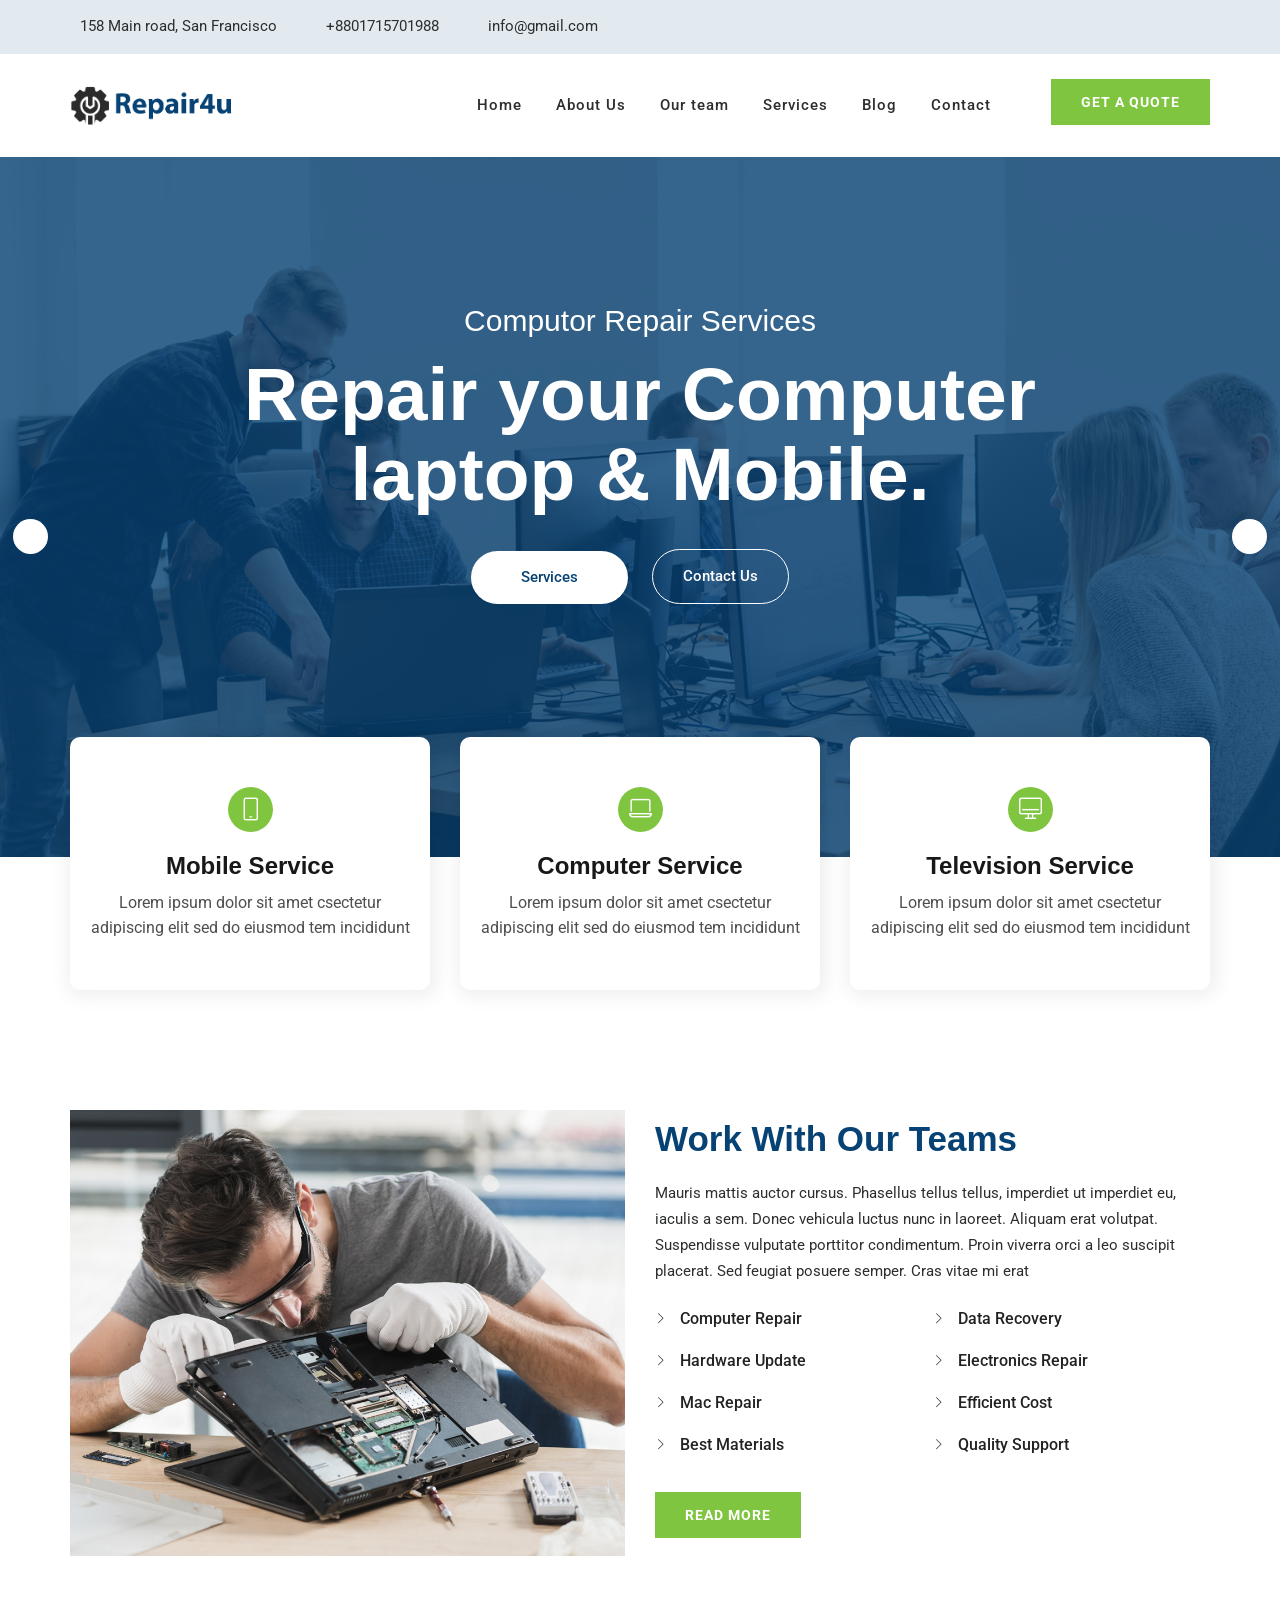
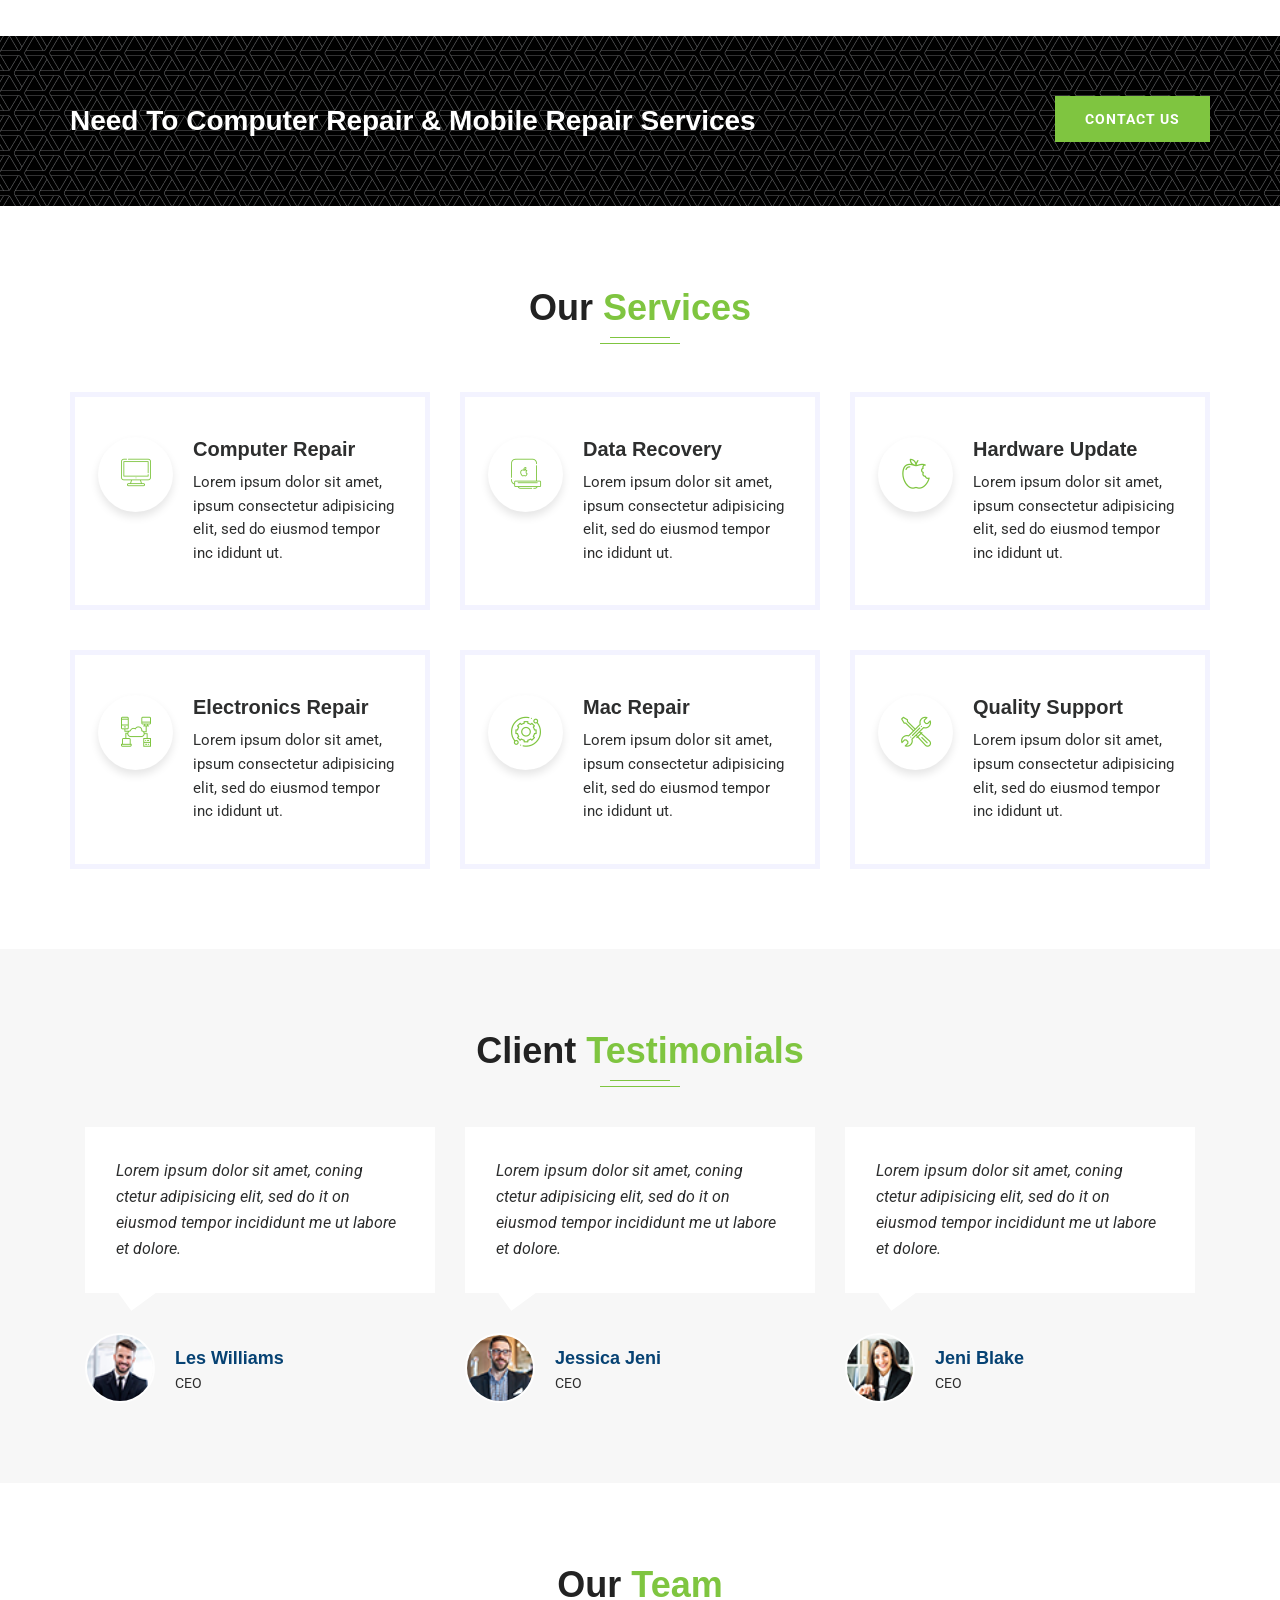
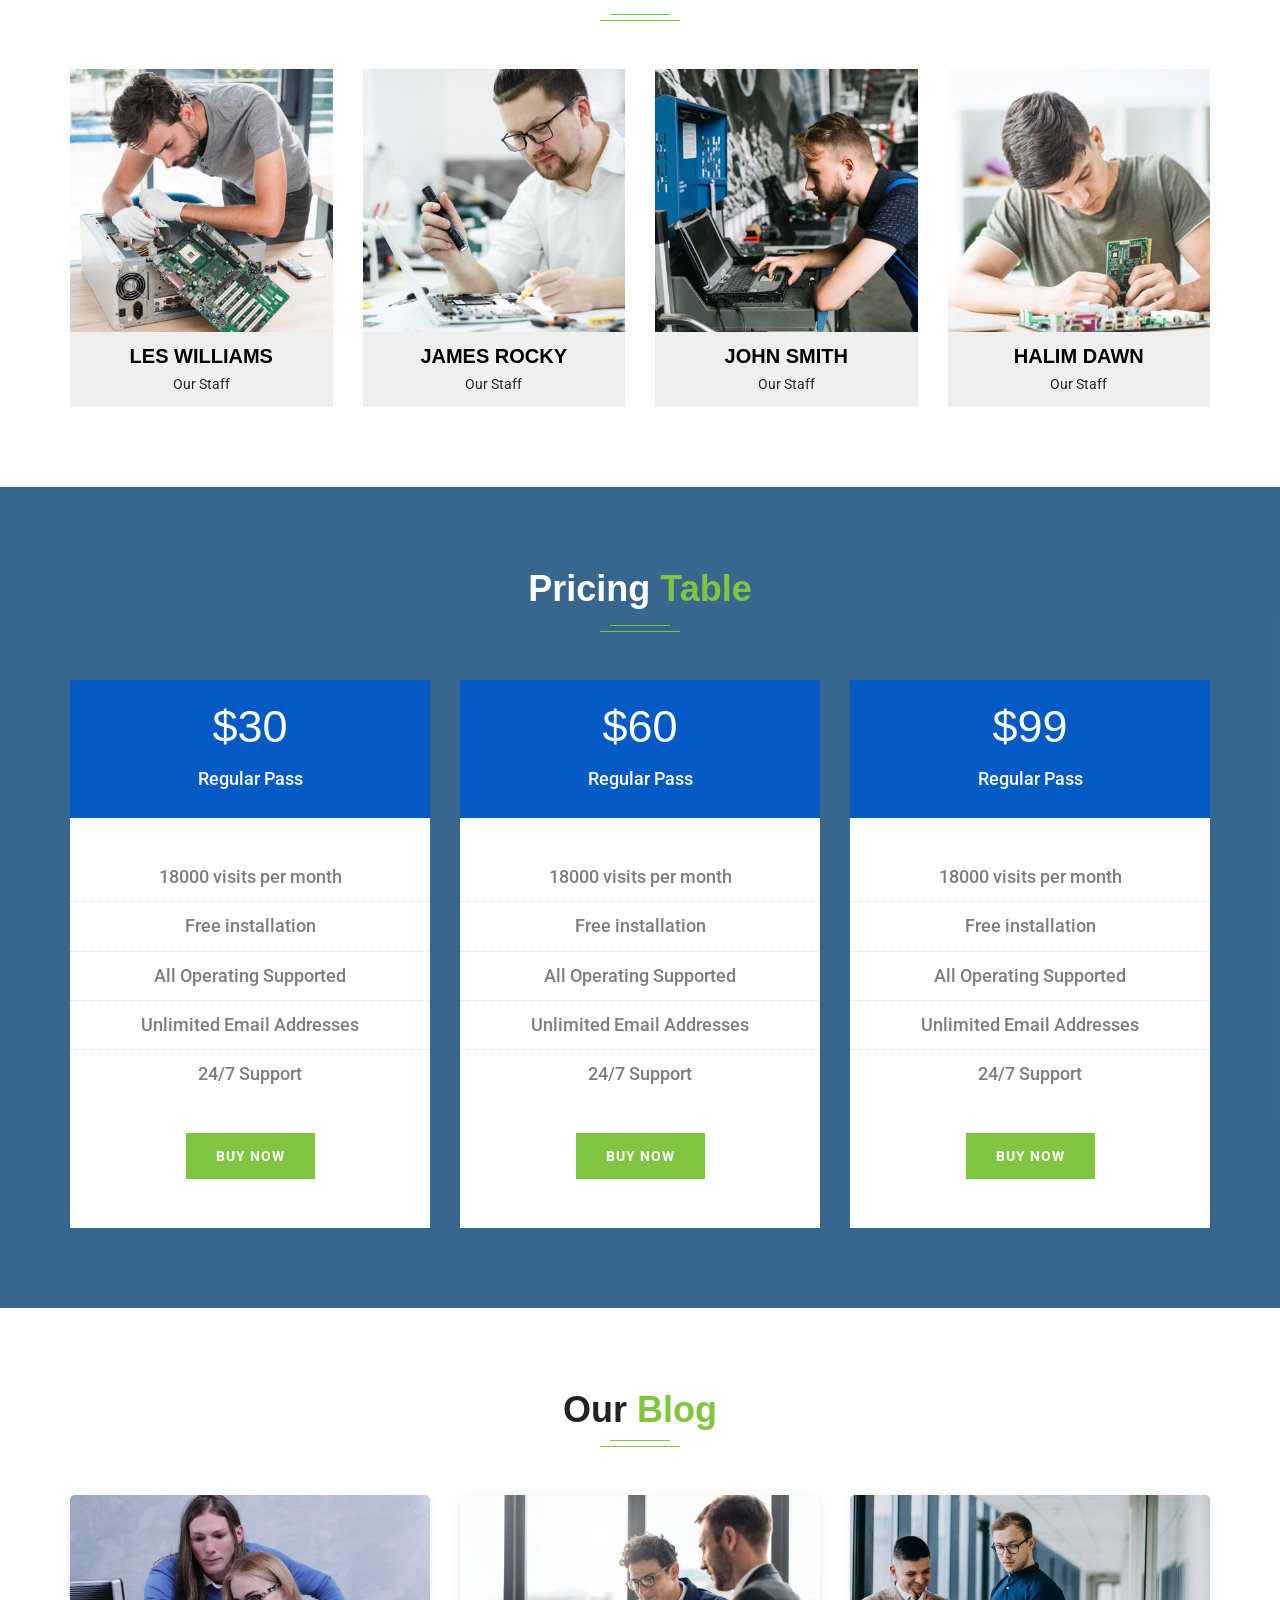
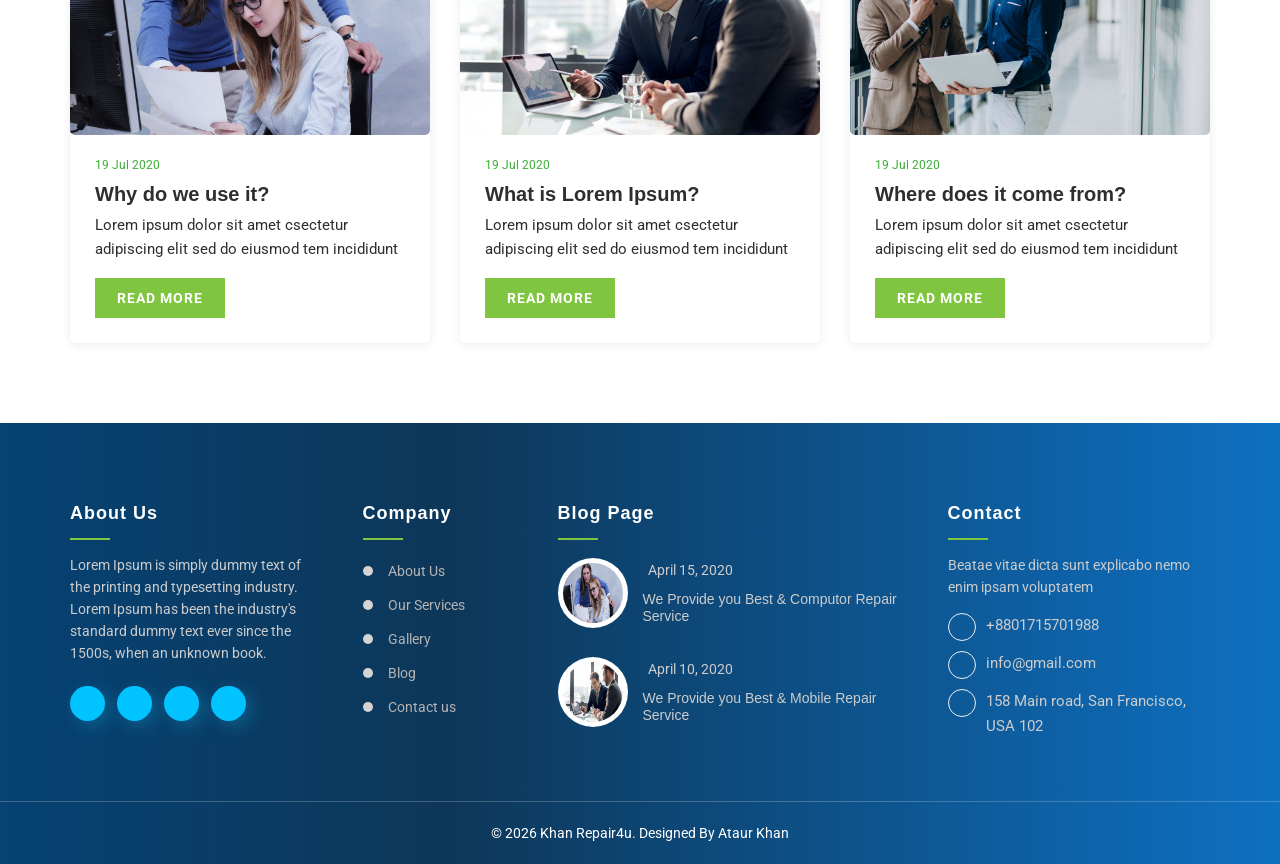
<file: index.html>
<!doctype html>
<html>


<head>
<meta charset="utf-8">
<meta http-equiv="X-UA-Compatible" content="IE=edge">
<meta name="viewport" content="width=device-width, initial-scale=1">
<!-- The above 3 meta tags *must* come first in the head; any other head content must come *after* these tags -->
<title>Khan Repair - Computer & Mobile Repair HTML Template</title>
<!-- Plugins CSS -->
<link href="css/plugins.css" rel="stylesheet" >
<!-- Custom CSS -->
<link href="css/style.css" rel="stylesheet">
<!-- Favicon -->
<link rel="shortcut icon" type="image/x-icon" href="images/favicon.ico">
</head>

<body>
<!-- Pre Loader -->
<div id="dvLoading"></div>
<!-- Header Sec Start -->
<header>
  <div class="top-bar d-none d-md-block pt-15 pb-15">
    <div class="container">
      <div class="row d-flex align-items-center">
        <div class="col-xl-8 col-lg-9 col-md-12">
          <div class="header-info"> <span class="header-address"><i class="fa fa-map-marker-alt"></i> 158 Main road, San Francisco</span> <span  class="header-phone"><i class="fas fa-phone"></i> +8801715701988</span> <span  class="header-email"><i class="fas fa-envelope"></i> info@gmail.com</span> </div>
        </div>
        <div class="col-xl-4 col-lg-3 col-md-5 d-none d-lg-block">
          <div class="header-social-icons header-social-icons-black float-right">
            <ul>
              <li><a href="javascript:void(0)"><i class="fab fa-facebook-f"></i></a></li>
              <li><a href="javascript:void(0)"><i class="fab fa-twitter"></i></a></li>
              <li><a href="javascript:void(0)"><i class="fab fa-youtube"></i></a></li>
              <li><a href="javascript:void(0)"><i class="fab fa-linkedin"></i></a></li>
              <li><a href="javascript:void(0)"><i class="fab fa-instagram"></i></a></li>
            </ul>
          </div>
        </div>
      </div>
    </div>
  </div>
  <!-- menu-area -->
  <div class="header-menu-area">
    <div class="container">
      <div class="row">
        <div class="col-xl-3 col-lg-3 col-md-5 d-flex align-items-center">
          <div class="logo"> <a href="index.html"><img src="images/logo.png" alt=""></a> </div>
        </div>
        <div class="col-xl-9 col-lg-9 col-md-9">
          <div class="header-right float-right d-none d-lg-block"> <a href="#quote-popup" class="bt-btn btn open-popup-link">Get a Quote</a> </div>
          <div class="header__menu float-right">
            <nav id="mobile-menu">
              <ul>
                     <li >
                                          <a href="index.html">Home</a>
                                              </li>
                                      <li>
                                          <a href="about-us.html">About Us</a></li>
                                      <li>
                                          <a href="our-team.html">Our team</a>
                                      </li>
                                      <li>
                                          <a href="services.html">Services</a>
                                      </li>
                                       <li>
                                          <a href="blog.html">Blog</a>
                                      </li>                                     
                                      <li>
                                          <a href="contact.html">Contact</a>
                                      </li>
              </ul>
            </nav>
          </div>
        </div>
        <div class="col-12">
          <div class="mobile-menu"></div>
        </div>
      </div>
    </div>
  </div>
</header>
<!-- Header Sec End -->
<!-- Quote Section -->
<div class="quote-part mfp-hide" id="quote-popup">
  <div class="container">
    <div class="section-title"> <span class="section-span">Get A Quote</span> </div>
    <div class="row">
      <div class="col-lg-12">
        <form class="quote-form">
          <div class="row">
            <div class="col-md-6">
              <input type="text" class="form-control" placeholder="Name" required>
            </div>
            <div class="col-md">
              <input type="text" class="form-control" placeholder="Email" required>
            </div>
          </div>
          <div class="row">
            <div class="col-md">
              <input type="text" class="form-control" placeholder="Subject" required>
            </div>
            <div class="col-md">
              <input type="text" class="form-control" placeholder="Job Tittle" required>
            </div>
          </div>
          <div class="form-group">
            <textarea class="form-control" placeholder="Message" rows="4" required></textarea>
          </div>
          <button type="submit" class="btn">Submit</button>
        </form>
      </div>
    </div>
  </div>
</div>
<!-- Slider area Start -->
<section class="slider-area">
    <div class="home-slider owl-carousel owl-theme">
      <div class="single-slider single-slider-bg-1">
        <div class="d-table">
          <div class="d-table-cell">
            <div class="container">
              <div class="row align-items-center">
                <div class="col-lg-12 text-center">
                  <div class="slider-tittle one">
                    <h3> Computor Repair Services </h3>
                      <h1>Repair your Computer <br> laptop &amp; Mobile. </h1>
                  </div>
                  <div class="slider-btn bnt1 text-center"> <a href="services.html" class="box-btn">Services</a> <a href="contact.html" class="border-btn">Contact Us </a> </div>
                </div>
              </div>
            </div>
          </div>
        </div>
      </div>
      <div class="single-slider single-slider-bg-2">
        <div class="d-table">
          <div class="d-table-cell">
            <div class="container">
              <div class="row align-items-center">
                <div class="col-lg-12 text-center">
                  <div class="slider-tittle one">
                      <h3> Computor Repair Services </h3>
                      <h1>Repair your Computer <br> laptop &amp; Mobile. </h1>
                  </div>
                  <div class="slider-btn bnt1 text-center"> <a href="services.html" class="box-btn">Services</a> <a href="contact.html" class="border-btn">Contact Us </a> </div>
                </div>
              </div>
            </div>
          </div>
        </div>
      </div>
    </div>
  </section>
  <!-- End Slider End -->
<!-- Service area Start -->
<section class="feature-area">
  <div class="container">
    <div class="row">
      <div class="col-lg-4 col-md-6">
        <div class="single-feature-sec text-center">
          <div class="service-icon"> <i class="icon mbri-mobile"></i> </div>
          <div class="service-content">
            <h2>Mobile Service</h2>
            <p>Lorem ipsum dolor sit amet csectetur adipiscing elit sed do eiusmod tem incididunt</p>
          </div>
        </div>
      </div>
      <div class="col-lg-4 col-md-6">
        <div class="single-feature-sec text-center">
          <div class="service-icon"> <i class="icon mbri-laptop"></i> </div>
          <div class="service-content">
            <h2>Computer Service</h2>
            <p>Lorem ipsum dolor sit amet csectetur adipiscing elit sed do eiusmod tem incididunt</p>
          </div>
        </div>
      </div>
      <div class="col-lg-4 col-md-6">
        <div class="single-feature-sec text-center sst-10">
          <div class="service-icon"> <i class="icon mbri-desktop"></i> </div>
          <div class="service-content">
            <h2>Television Service</h2>
            <p>Lorem ipsum dolor sit amet csectetur adipiscing elit sed do eiusmod tem incididunt</p>
          </div>
        </div>
      </div>
    </div>
  </div>
</section>
<!-- Service Area End --> 
<!-- About Area area Start --> 
<section class="about-sec">
   <div class="container">
      <div class="row">
         <div class="col-sm-12 col-md-12 col-lg-6">
          <div class="about-img">
            <img src="images/about-img.jpg" class="img-fluid" alt="">
          </div>
         </div>
         <div class="col-sm-12 col-md-12 col-lg-6">
           <div class="about-txt">
             <h3>Work With Our Teams</h3>
             <p>Mauris mattis auctor cursus. Phasellus tellus tellus, imperdiet ut imperdiet eu, iaculis a sem. Donec vehicula luctus nunc in laoreet. Aliquam erat volutpat. Suspendisse vulputate porttitor condimentum. Proin viverra orci a leo suscipit placerat. Sed feugiat posuere semper. Cras vitae mi erat</p>
             <ul class="list-style-one mt-4">
              <li>Computer Repair</li>
              <li>Data Recovery</li>
              <li>Hardware Update</li>
              <li>Electronics Repair</li>
              <li>Mac Repair</li>
              <li>Efficient Cost</li>
              <li>Best Materials</li>
              <li>Quality Support</li>
            </ul>    
            <a href="about-us.html" class="btn mt-3">Read More</a>        
           </div>
        </div>
      </div>
   </div>
</section>
<!-- About Area area End --> 
<!-- CTA Sec Start --> 
<section class="cta-section">
  <div class="container">
  <div class="row">
  <div class="column col-xl-9  col-md-12">
  <h2>Need To Computer Repair & Mobile Repair Services</h2>
  </div>
  <div class="btn-column col-xl-3 col-md-12 col-sm-5">
  <a href="contact.html" class="btn">Contact Us</a>
  </div>
  </div>
  </div>
  </section>
<!-- CTA Sec End --> 
<!-- Service Sec Start --> 
<section class="service-sec">
   <div class="container">
    <div class="sec-title mb-0">
      <h2>Our <span>Services</span></h2>
      </div>
      <div class="row">
         <div class="col-lg-4 col-md-6">
           <!-- Single Service Sec --> 
           <div class="single-services-sec">
            <div class="services-icon"> <i class="flaticon-computer"></i> </div>
            <div class="single-services-content">
              <h5>Computer Repair</h5>
              <p>Lorem ipsum dolor sit amet, ipsum consectetur adipisicing elit, sed do eiusmod tempor inc ididunt ut.</p>
            </div>
          </div>          
         </div>
         <div class="col-lg-4 col-md-6">
          <!-- Single Service Sec --> 
          <div class="single-services-sec">
           <div class="services-icon"> <i class="flaticon-mac-mini"></i> </div>
           <div class="single-services-content">
             <h5>Data Recovery</h5>
             <p>Lorem ipsum dolor sit amet, ipsum consectetur adipisicing elit, sed do eiusmod tempor inc ididunt ut.</p>
           </div>
         </div>          
        </div>
        <div class="col-lg-4 col-md-6">
          <!-- Single Service Sec --> 
          <div class="single-services-sec">
           <div class="services-icon"> <i class="flaticon-apple"></i> </div>
           <div class="single-services-content">
             <h5>Hardware Update</h5>
             <p>Lorem ipsum dolor sit amet, ipsum consectetur adipisicing elit, sed do eiusmod tempor inc ididunt ut.</p>
           </div>
         </div>          
        </div>
        <div class="col-lg-4 col-md-6">
          <!-- Single Service Sec --> 
          <div class="single-services-sec">
           <div class="services-icon"> <i class="flaticon-data"></i> </div>
           <div class="single-services-content">
             <h5>Electronics Repair</h5>
             <p>Lorem ipsum dolor sit amet, ipsum consectetur adipisicing elit, sed do eiusmod tempor inc ididunt ut.</p>
           </div>
         </div>          
        </div>
        <div class="col-lg-4 col-md-6">
          <!-- Single Service Sec --> 
          <div class="single-services-sec">
           <div class="services-icon"> <i class="flaticon-technical-support"></i> </div>
           <div class="single-services-content">
             <h5>Mac Repair</h5>
             <p>Lorem ipsum dolor sit amet, ipsum consectetur adipisicing elit, sed do eiusmod tempor inc ididunt ut.</p>
           </div>
         </div>          
        </div>
        <div class="col-lg-4 col-md-6">
          <!-- Single Service Sec --> 
          <div class="single-services-sec">
           <div class="services-icon"> <i class="flaticon-tools"></i> </div>
           <div class="single-services-content">
             <h5>Quality Support</h5>
             <p>Lorem ipsum dolor sit amet, ipsum consectetur adipisicing elit, sed do eiusmod tempor inc ididunt ut.</p>
           </div>
         </div>          
        </div>
      </div>
   </div>
</section>
<!--  Service Sec End --> 
<!-- Teatimonials Sec Start --> 
<section class="testimonial-sec">
   <div class="container">
    <div class="sec-title">
      <h2>Client <span>Testimonials</span></h2>
      </div>
      <div class="indurance-testimonial-slider">
        <div class="single-testimonial-slide">
          <div class="testimonial-item">
            <div class="testimonial-content"> <span>Lorem ipsum dolor sit amet, coning ctetur adipisicing elit, sed do it on eiusmod tempor incididunt me ut labore et dolore.</span> </div>
            <div class="testimonial-author">
              <div class="author-image"> <img src="images/testimonials-img1.png" alt=""> </div>
              <div class="author-name">
                <h6 class="title">Les Williams</h6>
                <span>CEO</span> </div>
            </div>
          </div>  
        </div>
        <div class="single-testimonial-slide">
          <div class="testimonial-item">
            <div class="testimonial-content"> <span>Lorem ipsum dolor sit amet, coning ctetur adipisicing elit, sed do it on eiusmod tempor incididunt me ut labore et dolore.</span> </div>
            <div class="testimonial-author">
              <div class="author-image"> <img src="images/testimonials-img2.png" alt=""> </div>
              <div class="author-name">
                <h6 class="title">Jessica Jeni</h6>
                <span>CEO</span> </div>
            </div>
          </div>   
        </div>
        <div class="single-testimonial-slide">
          <div class="testimonial-item">
            <div class="testimonial-content"> <span>Lorem ipsum dolor sit amet, coning ctetur adipisicing elit, sed do it on eiusmod tempor incididunt me ut labore et dolore.</span> </div>
            <div class="testimonial-author">
              <div class="author-image"> <img src="images/testimonials-img3.png" alt=""> </div>
              <div class="author-name">
                <h6 class="title">Jeni Blake</h6>
                <span>CEO</span> </div>
            </div>
          </div>    
        </div>
        <div class="single-testimonial-slide">
          <div class="testimonial-item">
            <div class="testimonial-content"> <span>Lorem ipsum dolor sit amet, coning ctetur adipisicing elit, sed do it on eiusmod tempor incididunt me ut labore et dolore.</span> </div>
            <div class="testimonial-author">
              <div class="author-image"> <img src="images/testimonials-img2.png" alt=""> </div>
              <div class="author-name">
                <h6 class="title">Halim Dawn</h6>
                <span>CEO</span> </div>
            </div>
          </div>    
        </div>
      </div>
   </div>
</section>
<!-- Teatimonials Sec End --> 
<!-- Our Team Sec Start --> 
<section class="our-team-sec">
   <div class="container">
    <div class="sec-title mb-0">
      <h2>Our <span>Team</span></h2>
      </div>
      <div class="row">
        <div class="col-lg-3 col-md-6">
          <!-- Single Our Team Sec --> 
          <div class="team">
            <div class="team-image"> <img src="images/our-team1.jpg" alt="">
              <ul>
                <li><a href="javascript:void(0)"><i class="fa fa-facebook"></i></a></li>
                <li><a href="javascript:void(0)"><i class="fa fa-twitter"></i></a></li>
                <li><a href="javascript:void(0)"><i class="fa fa-linkedin"></i></a></li>
                <li><a href="javascript:void(0)"><i class="fa fa-google-plus"></i></a></li>
              </ul>
            </div>
            <div class="team-info">
              <h5><a href="javascript:void(0)">Les Williams</a></h5>
              <span>Our Staff</span> </div>
          </div>          
        </div>
        <div class="col-lg-3 col-md-6">
          <!-- Single Our Team Sec --> 
          <div class="team">
            <div class="team-image"> <img src="images/our-team2.jpg" alt="">
              <ul>
                <li><a href="javascript:void(0)"><i class="fa fa-facebook"></i></a></li>
                <li><a href="javascript:void(0)"><i class="fa fa-twitter"></i></a></li>
                <li><a href="javascript:void(0)"><i class="fa fa-linkedin"></i></a></li>
                <li><a href="javascript:void(0)"><i class="fa fa-google-plus"></i></a></li>
              </ul>
            </div>
            <div class="team-info">
              <h5><a href="javascript:void(0)">James Rocky</a></h5>
              <span>Our Staff</span> </div>
          </div>          
        </div>
        <div class="col-lg-3 col-md-6">
          <!-- Single Our Team Sec --> 
          <div class="team">
            <div class="team-image"> <img src="images/our-team3.jpg" alt="">
              <ul>
                <li><a href="javascript:void(0)"><i class="fa fa-facebook"></i></a></li>
                <li><a href="javascript:void(0)"><i class="fa fa-twitter"></i></a></li>
                <li><a href="javascript:void(0)"><i class="fa fa-linkedin"></i></a></li>
                <li><a href="javascript:void(0)"><i class="fa fa-google-plus"></i></a></li>
              </ul>
            </div>
            <div class="team-info">
              <h5><a href="javascript:void(0)">John Smith</a></h5>
              <span>Our Staff</span> </div>
          </div>          
        </div>
        <div class="col-lg-3 col-md-6">
          <!-- Single Our Team Sec --> 
          <div class="team">
            <div class="team-image"> <img src="images/our-team4.jpg" alt="">
              <ul>
                <li><a href="javascript:void(0)"><i class="fa fa-facebook"></i></a></li>
                <li><a href="javascript:void(0)"><i class="fa fa-twitter"></i></a></li>
                <li><a href="javascript:void(0)"><i class="fa fa-linkedin"></i></a></li>
                <li><a href="javascript:void(0)"><i class="fa fa-google-plus"></i></a></li>
              </ul>
            </div>
            <div class="team-info">
              <h5><a href="javascript:void(0)">Halim Dawn</a></h5>
              <span>Our Staff</span> </div>
          </div>          
        </div>
      </div>
   </div>
</section>
<!-- Our Team Sec End --> 
<!-- Pricing Table Sec Start --> 
<section class="pricing-sec">
   <div class="container">
    <div class="sec-title mb-0">
      <h2>Pricing <span>Table</span></h2>
      </div>
      <div class="row">
        <div class="col-lg-4 col-md-6">
          <!-- Single Pricing Table Sec --> 
          <div class="single-ticket">
            <div class="inner-box">
            <div class="plan-header">
            <h2 class="plan-price">$30</h2>
            <div class="plan-duration">regular pass</div>
            </div>
            <ul class="plan-stats">
            <li>18000 visits per month</li>
            <li>Free installation </li>
            <li>All Operating Supported</li>
            <li>Unlimited Email Addresses</li>
            <li>24/7 Support</li>
            </ul>
             <a href="javascript:void(0)" class="btn">Buy Now</a>
            </div>
            </div>
        </div>
        <div class="col-lg-4 col-md-6">
          <!-- Single Pricing Table Sec --> 
          <div class="single-ticket">
            <div class="inner-box">
            <div class="plan-header">
            <h2 class="plan-price">$60</h2>
            <div class="plan-duration">regular pass</div>
            </div>
            <ul class="plan-stats">
            <li>18000 visits per month</li>
            <li>Free installation </li>
            <li>All Operating Supported</li>
            <li>Unlimited Email Addresses</li>
            <li>24/7 Support</li>
            </ul>
             <a href="javascript:void(0)" class="btn">Buy Now</a>
            </div>
            </div>
        </div>
        <div class="col-lg-4 col-md-6">
          <!-- Single Pricing Table Sec --> 
          <div class="single-ticket">
            <div class="inner-box">
            <div class="plan-header">
            <h2 class="plan-price">$99</h2>
            <div class="plan-duration">regular pass</div>
            </div>
            <ul class="plan-stats">
            <li>18000 visits per month</li>
            <li>Free installation </li>
            <li>All Operating Supported</li>
            <li>Unlimited Email Addresses</li>
            <li>24/7 Support</li>
            </ul>
             <a href="javascript:void(0)" class="btn">Buy Now</a>
            </div>
            </div>
        </div>
      </div>
   </div>
</section>
<!-- Pricing Table Sec End --> 
<!-- Blog Sec Start --> 
<section class="blog-sec">
   <div class="container">
    <div class="sec-title mb-0">
      <h2>Our <span>Blog</span></h2>
      </div>
      <div class="row">
        <div class="col-lg-4 col-md-6">
          <!-- Single Blog Sec --> 
          <div class="single-blog-post" >
            <div class="post-image"> <a href="javascript:void(0)"> <img src="images/blog-img1.jpg" alt="" title=""> </a> </div>
            <div class="post-content">
              <div class="date"> <i class="fa fa-calendar"></i> <span>19 Jul 2020</span> </div>
              <h3> <a href="blog-details.html">Why do we use it?</a> </h3>
              <p>Lorem ipsum dolor sit amet csectetur adipiscing elit sed do eiusmod tem incididunt</p>
              <a href="blog-details.html" class="btn">Read More</a> </div>
          </div>          
        </div>
        <div class="col-lg-4 col-md-6">
          <!-- Single Blog Sec --> 
          <div class="single-blog-post" >
            <div class="post-image"> <a href="blog-details.html"> <img src="images/blog-img2.jpg" alt="" title=""> </a> </div>
            <div class="post-content">
              <div class="date"> <i class="fa fa-calendar"></i> <span>19 Jul 2020</span> </div>
              <h3> <a href="blog-details.html">What is Lorem Ipsum?</a> </h3>
              <p>Lorem ipsum dolor sit amet csectetur adipiscing elit sed do eiusmod tem incididunt</p>
              <a href="blog-details.html" class="btn">Read More</a> </div>
          </div>          
        </div>
        <div class="col-lg-4 col-md-6">
          <!-- Single Blog Sec --> 
          <div class="single-blog-post" >
            <div class="post-image"> <a href="blog-details.html"> <img src="images/blog-img3.jpg" alt="" title=""> </a> </div>
            <div class="post-content">
              <div class="date"> <i class="fa fa-calendar"></i> <span>19 Jul 2020</span> </div>
              <h3> <a href="blog-details.html">Where does it come from?</a> </h3>
              <p>Lorem ipsum dolor sit amet csectetur adipiscing elit sed do eiusmod tem incididunt</p>
              <a href="blog-details.html" class="btn">Read More</a> </div>
          </div>          
        </div>
      </div>
   </div>
</section>
<!-- Blog Sec End --> 
<!-- Footer Sec Start -->
<footer class="footer"> 
  <!-- Footer Top -->
  <div class="footer-top">
    <div class="container">
      <div class="row">
        <div class="col-lg-3 col-md-6 col-12"> 
          <!-- Footer About -->
          <div class="single-widget footer-about widget">
            <div class="logo">
             <h3 class="widget-title">About Us</h3>
            </div>
            <div class="footer-widget-about-description">
              <p>Lorem Ipsum is simply dummy text of the printing and typesetting industry. Lorem Ipsum has been the industry's standard dummy text ever since the 1500s, when an unknown book.</p>
            </div>
            <div class="social"> 
              <!-- Social Icons -->
              <ul class="social-icons">
                <li><a class="facebook" href="javascript:void(0)" target="_blank"><i class="fa fa-facebook"></i></a></li>
                <li><a class="twitter" href="javascript:void(0)" target="_blank"><i class="fa fa-twitter"></i></a></li>
                <li><a class="linkedin" href="javascript:void(0)" target="_blank"><i class="fa fa-linkedin"></i></a></li>
                <li><a class="pinterest" href="javascript:void(0)" target="_blank"><i class="fa fa-pinterest-p"></i></a></li>
              </ul>
            </div>
          </div>
          <!--/ End Footer About --> 
        </div>
        <div class="col-lg-2 col-md-6 col-12"> 
          <!-- Footer Links -->
          <div class="single-widget f-link widget">
            <h3 class="widget-title">Company</h3>
            <ul>
              <li><a href="about-us.html">About Us</a></li>
              <li><a href="services.html">Our Services</a></li>
              <li><a href="gallery.html">Gallery</a></li>
              <li><a href="blog.html">Blog</a></li>
              <li><a href="contact-us.html">Contact us</a></li>
            </ul>
          </div>
          <!--/ End Footer Links --> 
        </div>
        <div class="col-lg-4 col-md-6 col-12"> 
          <!-- Footer News -->
          <div class="single-widget footer-news widget">
            <h3 class="widget-title">Blog Page</h3>
            <!-- Single News -->
            <div class="single-f-news">
              <div class="post-thumb"><a href="javascript:void(0)"><img src="images/blog-img1.jpg" alt=""></a></div>
              <div class="content">
                <p class="post-meta">
                  <span class="post-date"><i class="fa fa-clock-o"></i>April 15, 2020</span>
                </p>
                <h4 class="title"><a href="blog-details.html">We Provide you Best &amp; Computor Repair Service</a></h4>
              </div>
            </div>
            <!--/ End Single News --> 
            <!-- Single News -->
            <div class="single-f-news">
              <div class="post-thumb"><a href="javascript:void(0)"><img src="images/blog-img2.jpg" alt=""></a></div>
              <div class="content">
                <p class="post-meta">
                  <span class="post-date"><i class="fa fa-clock-o"></i>April 10, 2020</span>
                </p>
                <h4 class="title"><a href="blog-details.html">We Provide you Best &amp; Mobile Repair Service</a></h4>
              </div>
            </div>
            <!--/ End Single News --> 
          </div>
          <!--/ End Footer News --> 
        </div>
        <div class="col-lg-3 col-md-6 col-12"> 
          <!-- Footer Contact -->
          <div class="single-widget footer_contact widget">
            <h3 class="widget-title">Contact</h3>
            <p>Beatae vitae dicta sunt explicabo nemo enim ipsam voluptatem</p>
            <ul class="address-widget-list">
              <li class="footer-mobile-number"><i class="fa fa-phone"></i>+8801715701988</li>
              <li class="footer-mobile-number"><i class="fa fa-envelope"></i>info@gmail.com</li>
              <li class="footer-mobile-number"><i class="fa fa-map-marker"></i> 158 Main road, San Francisco, USA 102</li>
            </ul>
          </div>
          <!--/ End Footer Contact --> 
        </div>
      </div>
    </div>
  </div>
  <!-- Copyright -->
  <div class="copyright">
    <div class="container">
      <div class="row">
        <div class="col-12">
          <div class="copyright-content"> 
            <!-- Copyright Text -->
            <p>&copy; <span id="year"></span> Khan Repair4u. Designed By Ataur Khan </p>
          </div>
        </div>
      </div>
    </div>
  </div>
  <!--/ End Copyright --> 
</footer>
<!-- Footer Sec End -->
<!--jquery js --> 
<script src="js/jquery-min.js"></script> 
<script src="js/popper.min.js"></script> 
<!--jquery js --> 
<script src="js/bootstrap.min.js"></script> 
<!--jquery js --> 
<script src="js/plugins.js"></script> 
<!--Fontawesome js --> 
<script src="js/fontawesome.js"></script> 
<!--Owl js --> 
<script src="js/owl.carousel.min.js"></script>
<!-- MagnificPopup JS --> 
<script src="js/jquery.magnific-popup.min.js"></script> 
<!--Meanmenu js --> 
<script src="js/jquery.meanmenu.min.js"></script>
<!--Slick js --> 
<script src="js/slick.min.js"></script>
<!--jquery js --> 
<script src="js/custom.js"></script>
</body>


</html>
</file>
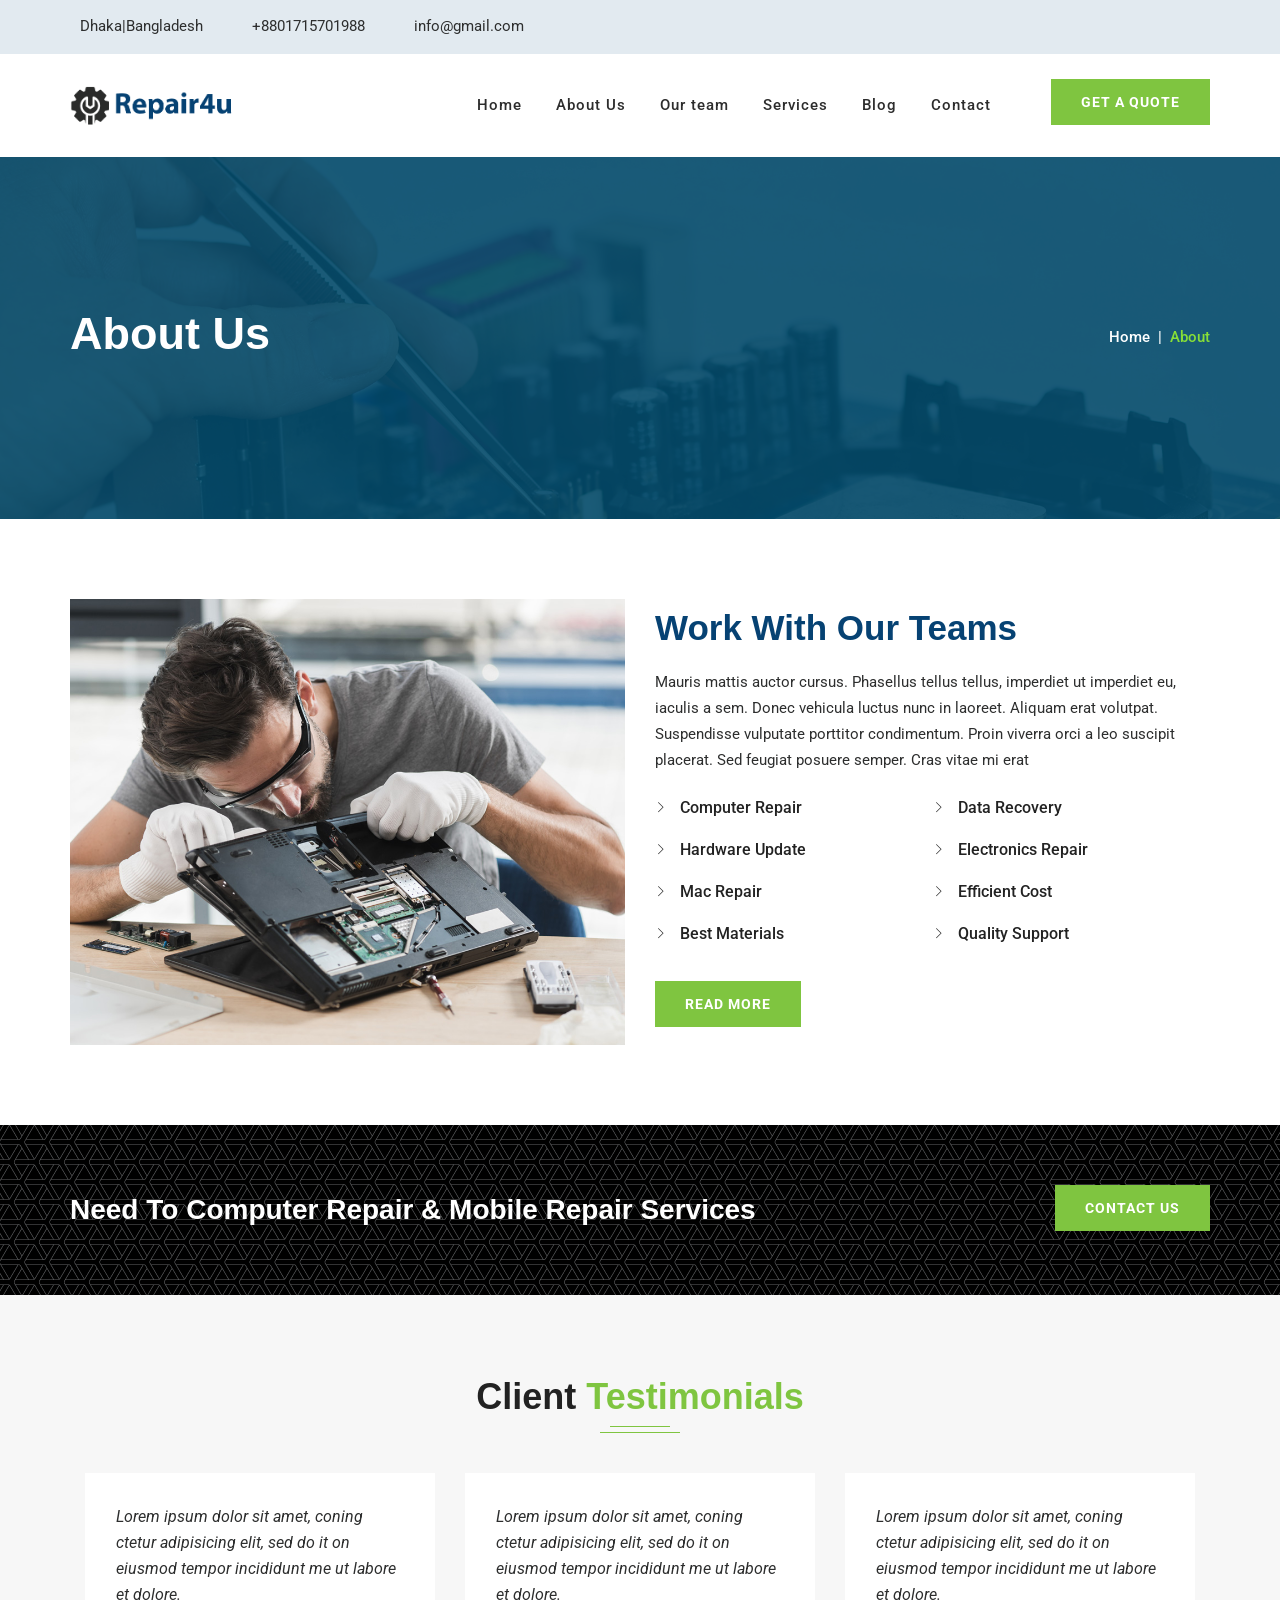
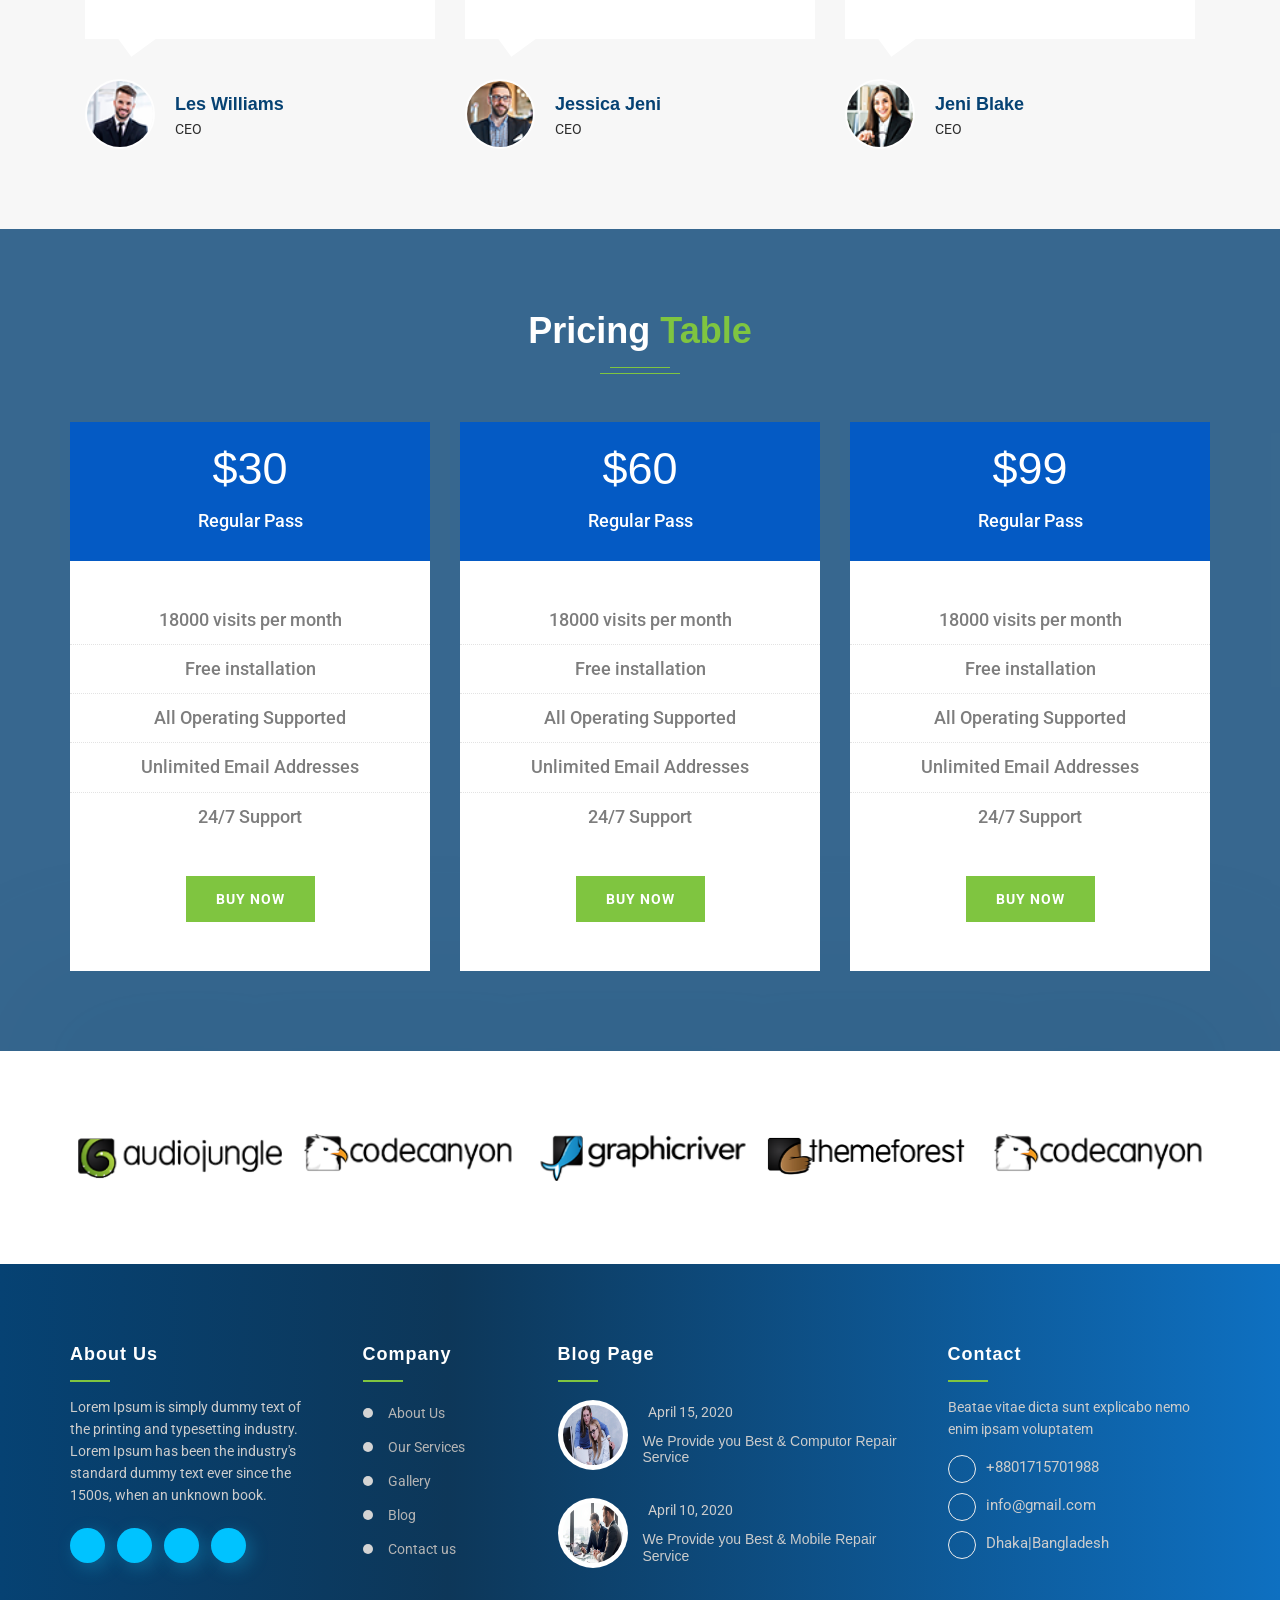
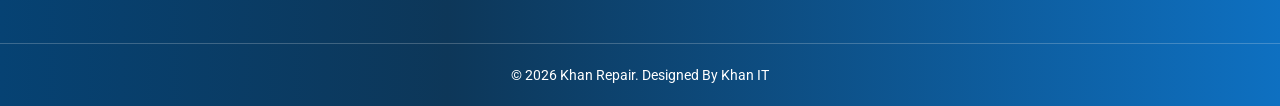
<file: about-us.html>
<!doctype html>
<html>


<head>
<meta charset="utf-8">
<meta http-equiv="X-UA-Compatible" content="IE=edge">
<meta name="viewport" content="width=device-width, initial-scale=1">
<!-- The above 3 meta tags *must* come first in the head; any other head content must come *after* these tags -->
<title>Khan Repair - Computer & Mobile Repair HTML Template</title>
<!-- Plugins CSS -->
<link href="css/plugins.css" rel="stylesheet" >
<!-- Custom CSS -->
<link href="css/style.css" rel="stylesheet">
<!-- Favicon -->
<link rel="shortcut icon" type="image/x-icon" href="images/favicon.ico">
</head>

<body>
<!-- Pre Loader -->
<div id="dvLoading"></div>
<!-- Header Sec Start -->
<header>
  <div class="top-bar d-none d-md-block pt-15 pb-15">
    <div class="container">
      <div class="row d-flex align-items-center">
        <div class="col-xl-8 col-lg-9 col-md-12">
          <div class="header-info"> <span class="header-address"><i class="fa fa-map-marker-alt"></i> Dhaka|Bangladesh</span> <span  class="header-phone"><i class="fas fa-phone"></i> +8801715701988</span> <span  class="header-email"><i class="fas fa-envelope"></i> info@gmail.com</span> </div>
        </div>
        <div class="col-xl-4 col-lg-3 col-md-5 d-none d-lg-block">
          <div class="header-social-icons header-social-icons-black float-right">
            <ul>
              <li><a href="javascript:void(0)"><i class="fab fa-facebook-f"></i></a></li>
              <li><a href="javascript:void(0)"><i class="fab fa-twitter"></i></a></li>
              <li><a href="javascript:void(0)"><i class="fab fa-youtube"></i></a></li>
              <li><a href="javascript:void(0)"><i class="fab fa-linkedin"></i></a></li>
              <li><a href="javascript:void(0)"><i class="fab fa-instagram"></i></a></li>
            </ul>
          </div>
        </div>
      </div>
    </div>
  </div>
  <!-- menu-area -->
  <div class="header-menu-area">
    <div class="container">
      <div class="row">
        <div class="col-xl-3 col-lg-3 col-md-5 d-flex align-items-center">
          <div class="logo"> <a href="index.html"><img src="images/logo.png" alt=""></a> </div>
        </div>
        <div class="col-xl-9 col-lg-9 col-md-9">
          <div class="header-right float-right d-none d-lg-block"> <a href="#quote-popup" class="bt-btn btn open-popup-link">Get a Quote</a> </div>
          <div class="header__menu float-right">
            <nav id="mobile-menu">
              <ul>
                <li >
                                          <a href="index.html">Home</a>
                                              </li>
                                      <li>
                                          <a href="about-us.html">About Us</a></li>
                                      <li>
                                          <a href="our team.html">Our team</a>
                                      </li>
                                      <li>
                                          <a href="services.html">Services</a>
                                      </li>
                                       <li>
                                          <a href="blog.html">Blog</a>
                                      </li>                                     
                                      <li>
                                          <a href="contact.html">Contact</a>
                                      </li>
              </ul>
            </nav>
          </div>
        </div>
        <div class="col-12">
          <div class="mobile-menu"></div>
        </div>
      </div>
    </div>
  </div>
</header>
<!-- Header Sec End -->
<!-- Quote Section -->
<div class="quote-part mfp-hide" id="quote-popup">
  <div class="container">
    <div class="section-title"> <span class="section-span">Get A Quote</span> </div>
    <div class="row">
      <div class="col-lg-12">
        <form class="quote-form">
          <div class="row">
            <div class="col-md-6">
              <input type="text" class="form-control" placeholder="Name" required>
            </div>
            <div class="col-md">
              <input type="text" class="form-control" placeholder="Email" required>
            </div>
          </div>
          <div class="row">
            <div class="col-md">
              <input type="text" class="form-control" placeholder="Subject" required>
            </div>
            <div class="col-md">
              <input type="text" class="form-control" placeholder="Job Tittle" required>
            </div>
          </div>
          <div class="form-group">
            <textarea class="form-control" placeholder="Message" rows="4" required></textarea>
          </div>
          <button type="submit" class="btn">Submit</button>
        </form>
      </div>
    </div>
  </div>
</div>
<!-- Breadcrumb Sec Start -->
<section class="breadcrumb-bg">
    <div class="container">
      <div class="row">
        <div class="col-lg-9 col-md-9">
          <div class="page-title">
            <h1>About Us</h1>
          </div>
        </div>
        <div class="col-lg-3 col-md-3 d-flex justify-content-start justify-content-md-end align-items-center">
          <div class="page-breadcumb">
            <nav aria-label="breadcrumb">
              <ol class="breadcrumb ">
                <li class="breadcrumb-item"> <a href="index.html">Home</a> </li>
                <li class="breadcrumb-item active" aria-current="page">About</li>
              </ol>
            </nav>
          </div>
        </div>
      </div>
    </div>
  </section>
<!-- Breadcrumb Sec End -->
<!-- About Area area Start --> 
<section class="about-sec pt-120">
   <div class="container">
      <div class="row">
         <div class="col-sm-12 col-md-12 col-lg-6">
          <div class="about-img">
            <img src="images/about-img.jpg" class="img-fluid" alt="">
          </div>
         </div>
         <div class="col-sm-12 col-md-12 col-lg-6">
           <div class="about-txt">
             <h3>Work With Our Teams</h3>
             <p>Mauris mattis auctor cursus. Phasellus tellus tellus, imperdiet ut imperdiet eu, iaculis a sem. Donec vehicula luctus nunc in laoreet. Aliquam erat volutpat. Suspendisse vulputate porttitor condimentum. Proin viverra orci a leo suscipit placerat. Sed feugiat posuere semper. Cras vitae mi erat</p>
             <ul class="list-style-one mt-4">
              <li>Computer Repair</li>
              <li>Data Recovery</li>
              <li>Hardware Update</li>
              <li>Electronics Repair</li>
              <li>Mac Repair</li>
              <li>Efficient Cost</li>
              <li>Best Materials</li>
              <li>Quality Support</li>
            </ul>    
            <a href="about-us.html" class="btn mt-3">Read More</a>        
           </div>
        </div>
      </div>
   </div>
</section>
<!-- About Area area End --> 
<!-- CTA Sec Start --> 
<section class="cta-section">
  <div class="container">
  <div class="row">
  <div class="column col-xl-9  col-md-12">
  <h2>Need To Computer Repair & Mobile Repair Services</h2>
  </div>
  <div class="btn-column col-xl-3 col-md-12 col-sm-5">
  <a href="contact.html" class="btn">Contact Us</a>
  </div>
  </div>
  </div>
  </section>
<!-- CTA Sec End --> 
<!-- Teatimonials Sec Start --> 
<section class="testimonial-sec">
   <div class="container">
    <div class="sec-title">
      <h2>Client <span>Testimonials</span></h2>
      </div>
      <div class="indurance-testimonial-slider">
        <div class="single-testimonial-slide">
          <div class="testimonial-item">
            <div class="testimonial-content"> <span>Lorem ipsum dolor sit amet, coning ctetur adipisicing elit, sed do it on eiusmod tempor incididunt me ut labore et dolore.</span> </div>
            <div class="testimonial-author">
              <div class="author-image"> <img src="images/testimonials-img1.png" alt=""> </div>
              <div class="author-name">
                <h6 class="title">Les Williams</h6>
                <span>CEO</span> </div>
            </div>
          </div>  
        </div>
        <div class="single-testimonial-slide">
          <div class="testimonial-item">
            <div class="testimonial-content"> <span>Lorem ipsum dolor sit amet, coning ctetur adipisicing elit, sed do it on eiusmod tempor incididunt me ut labore et dolore.</span> </div>
            <div class="testimonial-author">
              <div class="author-image"> <img src="images/testimonials-img2.png" alt=""> </div>
              <div class="author-name">
                <h6 class="title">Jessica Jeni</h6>
                <span>CEO</span> </div>
            </div>
          </div>   
        </div>
        <div class="single-testimonial-slide">
          <div class="testimonial-item">
            <div class="testimonial-content"> <span>Lorem ipsum dolor sit amet, coning ctetur adipisicing elit, sed do it on eiusmod tempor incididunt me ut labore et dolore.</span> </div>
            <div class="testimonial-author">
              <div class="author-image"> <img src="images/testimonials-img3.png" alt=""> </div>
              <div class="author-name">
                <h6 class="title">Jeni Blake</h6>
                <span>CEO</span> </div>
            </div>
          </div>    
        </div>
        <div class="single-testimonial-slide">
          <div class="testimonial-item">
            <div class="testimonial-content"> <span>Lorem ipsum dolor sit amet, coning ctetur adipisicing elit, sed do it on eiusmod tempor incididunt me ut labore et dolore.</span> </div>
            <div class="testimonial-author">
              <div class="author-image"> <img src="images/testimonials-img2.png" alt=""> </div>
              <div class="author-name">
                <h6 class="title">Halim Dawn</h6>
                <span>CEO</span> </div>
            </div>
          </div>    
        </div>
      </div>
   </div>
</section>
<!-- Teatimonials Sec End --> 
<!-- Pricing Table Sec Start --> 
<section class="pricing-sec">
   <div class="container">
    <div class="sec-title mb-0">
      <h2>Pricing <span>Table</span></h2>
      </div>
      <div class="row">
        <div class="col-lg-4 col-md-6">
          <!-- Single Pricing Table Sec --> 
          <div class="single-ticket">
            <div class="inner-box">
            <div class="plan-header">
            <h2 class="plan-price">$30</h2>
            <div class="plan-duration">regular pass</div>
            </div>
            <ul class="plan-stats">
            <li>18000 visits per month</li>
            <li>Free installation </li>
            <li>All Operating Supported</li>
            <li>Unlimited Email Addresses</li>
            <li>24/7 Support</li>
            </ul>
             <a href="javascript:void(0)" class="btn">Buy Now</a>
            </div>
            </div>
        </div>
        <div class="col-lg-4 col-md-6">
          <!-- Single Pricing Table Sec --> 
          <div class="single-ticket">
            <div class="inner-box">
            <div class="plan-header">
            <h2 class="plan-price">$60</h2>
            <div class="plan-duration">regular pass</div>
            </div>
            <ul class="plan-stats">
            <li>18000 visits per month</li>
            <li>Free installation </li>
            <li>All Operating Supported</li>
            <li>Unlimited Email Addresses</li>
            <li>24/7 Support</li>
            </ul>
             <a href="javascript:void(0)" class="btn">Buy Now</a>
            </div>
            </div>
        </div>
        <div class="col-lg-4 col-md-6">
          <!-- Single Pricing Table Sec --> 
          <div class="single-ticket">
            <div class="inner-box">
            <div class="plan-header">
            <h2 class="plan-price">$99</h2>
            <div class="plan-duration">regular pass</div>
            </div>
            <ul class="plan-stats">
            <li>18000 visits per month</li>
            <li>Free installation </li>
            <li>All Operating Supported</li>
            <li>Unlimited Email Addresses</li>
            <li>24/7 Support</li>
            </ul>
             <a href="javascript:void(0)" class="btn">Buy Now</a>
            </div>
            </div>
        </div>
      </div>
   </div>
</section>
<!-- Pricing Table Sec End --> 
<!-- Brand Wrapper -->
<div class="brand-wrapper">
  <div class="container">
    <div class="owl-carousel owl-theme brand-slider">
      <div class="item"> <a target="_blank" href="JavaScript:Void(0)"> <img src="images/client-logo-1.png" alt="" title=""></a> </div>
      <div class="item"> <a target="_blank" href="JavaScript:Void(0)"> <img src="images/client-logo-2.png" alt="" title=""></a> </div>
      <div class="item"> <a target="_blank" href="JavaScript:Void(0)"> <img src="images/client-logo-3.png" alt="" title=""></a> </div>
      <div class="item"> <a target="_blank" href="JavaScript:Void(0)"> <img src="images/client-logo-4.png" alt="" title=""></a> </div>
      <div class="item"> <a target="_blank" href="JavaScript:Void(0)"> <img src="images/client-logo-2.png" alt="" title=""></a> </div>
      <div class="item"> <a target="_blank" href="JavaScript:Void(0)"> <img src="images/client-logo-1.png" alt="" title=""></a> </div>
      <div class="item"> <a target="_blank" href="JavaScript:Void(0)"> <img src="images/client-logo-3.png" alt="" title=""></a> </div>
      <div class="item"> <a target="_blank" href="JavaScript:Void(0)"> <img src="images/client-logo-4.png" alt="" title=""></a> </div>
    </div>
  </div>
</div>
<!-- Footer Sec Start -->
<footer class="footer"> 
  <!-- Footer Top -->
  <div class="footer-top">
    <div class="container">
      <div class="row">
        <div class="col-lg-3 col-md-6 col-12"> 
          <!-- Footer About -->
          <div class="single-widget footer-about widget">
            <div class="logo">
             <h3 class="widget-title">About Us</h3>
            </div>
            <div class="footer-widget-about-description">
              <p>Lorem Ipsum is simply dummy text of the printing and typesetting industry. Lorem Ipsum has been the industry's standard dummy text ever since the 1500s, when an unknown book.</p>
            </div>
            <div class="social"> 
              <!-- Social Icons -->
              <ul class="social-icons">
                <li><a class="facebook" href="javascript:void(0)" target="_blank"><i class="fa fa-facebook"></i></a></li>
                <li><a class="twitter" href="javascript:void(0)" target="_blank"><i class="fa fa-twitter"></i></a></li>
                <li><a class="linkedin" href="javascript:void(0)" target="_blank"><i class="fa fa-linkedin"></i></a></li>
                <li><a class="pinterest" href="javascript:void(0)" target="_blank"><i class="fa fa-pinterest-p"></i></a></li>
              </ul>
            </div>
          </div>
          <!--/ End Footer About --> 
        </div>
        <div class="col-lg-2 col-md-6 col-12"> 
          <!-- Footer Links -->
          <div class="single-widget f-link widget">
            <h3 class="widget-title">Company</h3>
            <ul>
              <li><a href="about-us.html">About Us</a></li>
              <li><a href="services.html">Our Services</a></li>
              <li><a href="gallery.html">Gallery</a></li>
              <li><a href="blog.html">Blog</a></li>
              <li><a href="contact-us.html">Contact us</a></li>
            </ul>
          </div>
          <!--/ End Footer Links --> 
        </div>
        <div class="col-lg-4 col-md-6 col-12"> 
          <!-- Footer News -->
          <div class="single-widget footer-news widget">
            <h3 class="widget-title">Blog Page</h3>
            <!-- Single News -->
            <div class="single-f-news">
              <div class="post-thumb"><a href="javascript:void(0)"><img src="images/blog-img1.jpg" alt=""></a></div>
              <div class="content">
                <p class="post-meta">
                  <span class="post-date"><i class="fa fa-clock-o"></i>April 15, 2020</span>
                </p>
                <h4 class="title"><a href="blog-details.html">We Provide you Best &amp; Computor Repair Service</a></h4>
              </div>
            </div>
            <!--/ End Single News --> 
            <!-- Single News -->
            <div class="single-f-news">
              <div class="post-thumb"><a href="javascript:void(0)"><img src="images/blog-img2.jpg" alt=""></a></div>
              <div class="content">
                <p class="post-meta">
                  <span class="post-date"><i class="fa fa-clock-o"></i>April 10, 2020</span>
                </p>
                <h4 class="title"><a href="blog-details.html">We Provide you Best &amp; Mobile Repair Service</a></h4>
              </div>
            </div>
            <!--/ End Single News --> 
          </div>
          <!--/ End Footer News --> 
        </div>
        <div class="col-lg-3 col-md-6 col-12"> 
          <!-- Footer Contact -->
          <div class="single-widget footer_contact widget">
            <h3 class="widget-title">Contact</h3>
            <p>Beatae vitae dicta sunt explicabo nemo enim ipsam voluptatem</p>
            <ul class="address-widget-list">
              <li class="footer-mobile-number"><i class="fa fa-phone"></i>+8801715701988</li>
              <li class="footer-mobile-number"><i class="fa fa-envelope"></i>info@gmail.com</li>
              <li class="footer-mobile-number"><i class="fa fa-map-marker"></i> Dhaka|Bangladesh</li>
            </ul>
          </div>
          <!--/ End Footer Contact --> 
        </div>
      </div>
    </div>
  </div>
  <!-- Copyright -->
  <div class="copyright">
    <div class="container">
      <div class="row">
        <div class="col-12">
          <div class="copyright-content"> 
            <!-- Copyright Text -->
            <p>&copy; <span id="year"></span> Khan Repair. Designed By Khan IT</p>
          </div>
        </div>
      </div>
    </div>
  </div>
  <!--/ End Copyright --> 
</footer>
<!-- Footer Sec End -->
<!--jquery js --> 
<script src="js/jquery-min.js"></script> 
<script src="js/popper.min.js"></script> 
<!--jquery js --> 
<script src="js/bootstrap.min.js"></script> 
<!--jquery js --> 
<script src="js/plugins.js"></script> 
<!--Fontawesome js --> 
<script src="js/fontawesome.js"></script> 
<!--Owl js --> 
<script src="js/owl.carousel.min.js"></script>
<!-- MagnificPopup JS --> 
<script src="js/jquery.magnific-popup.min.js"></script> 
<!--Meanmenu js --> 
<script src="js/jquery.meanmenu.min.js"></script>
<!--Slick js --> 
<script src="js/slick.min.js"></script>
<!--jquery js --> 
<script src="js/custom.js"></script>
</body>


</html>
</file>
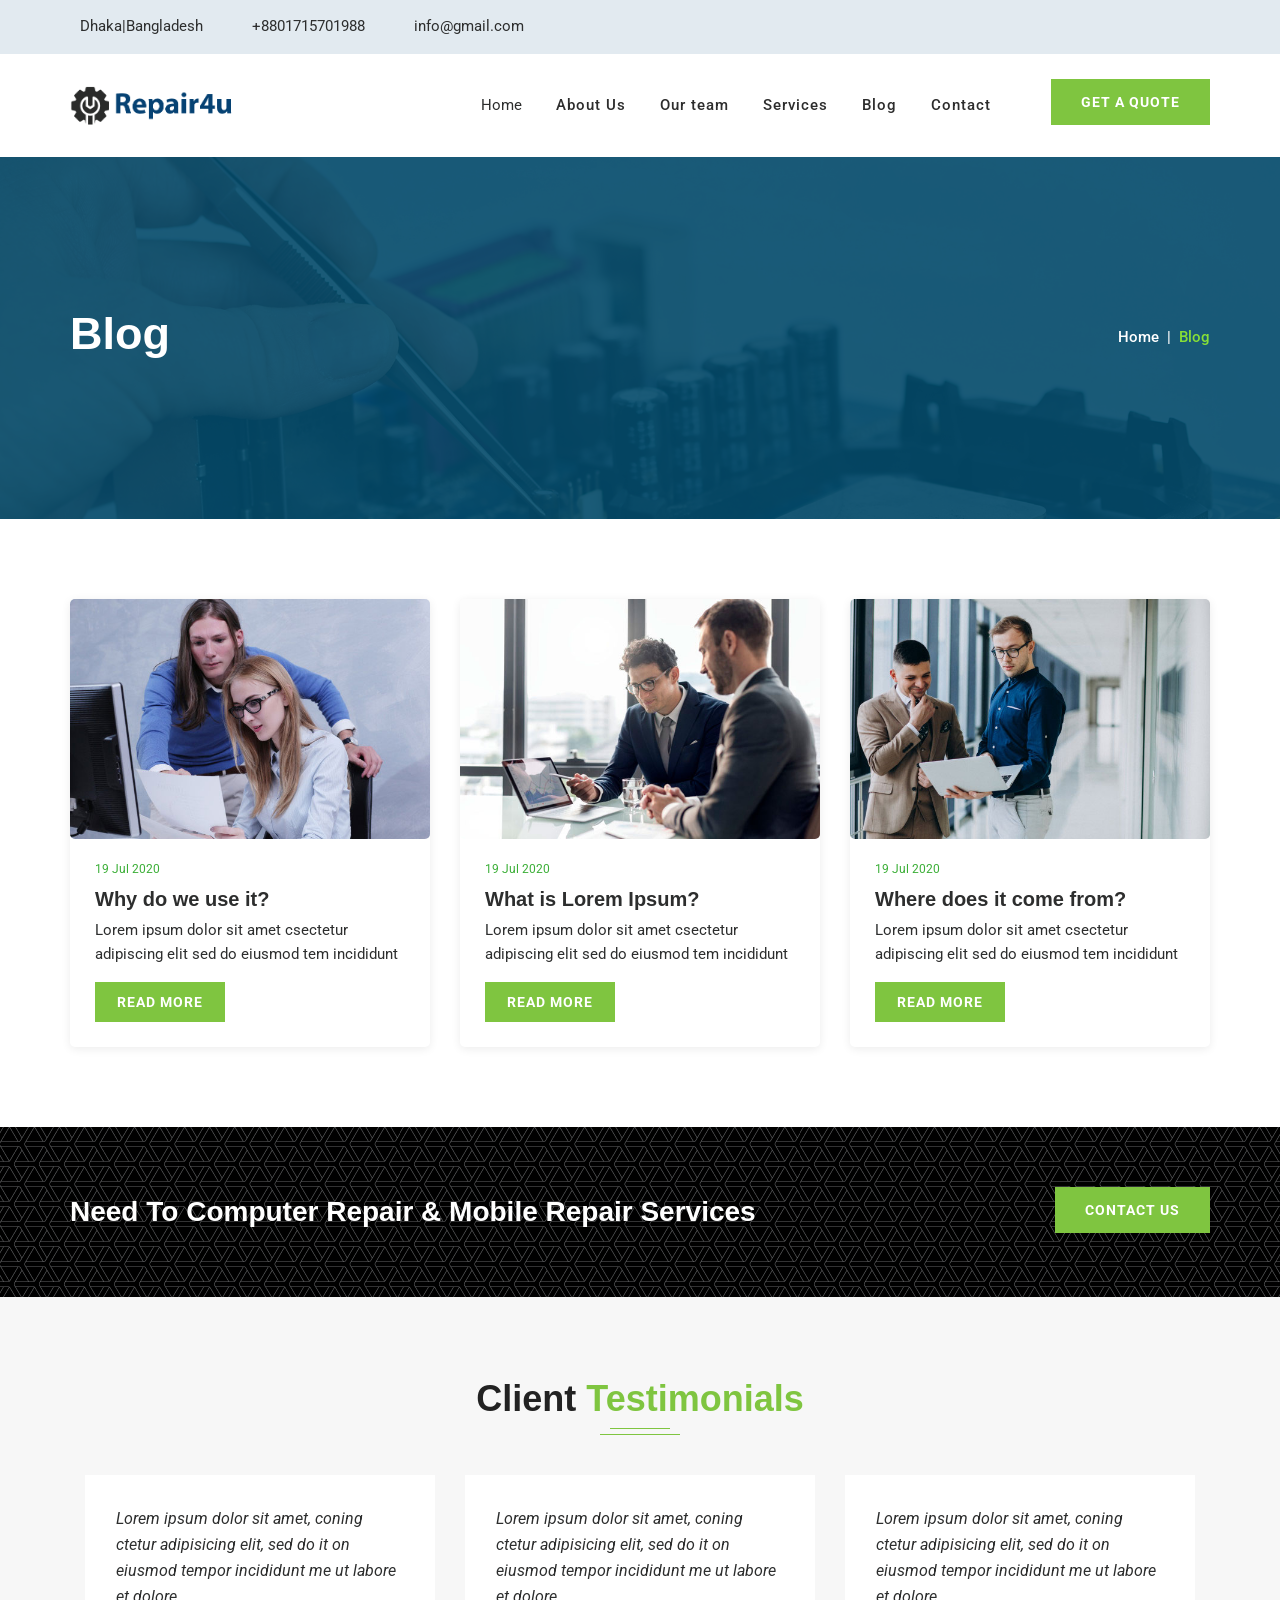
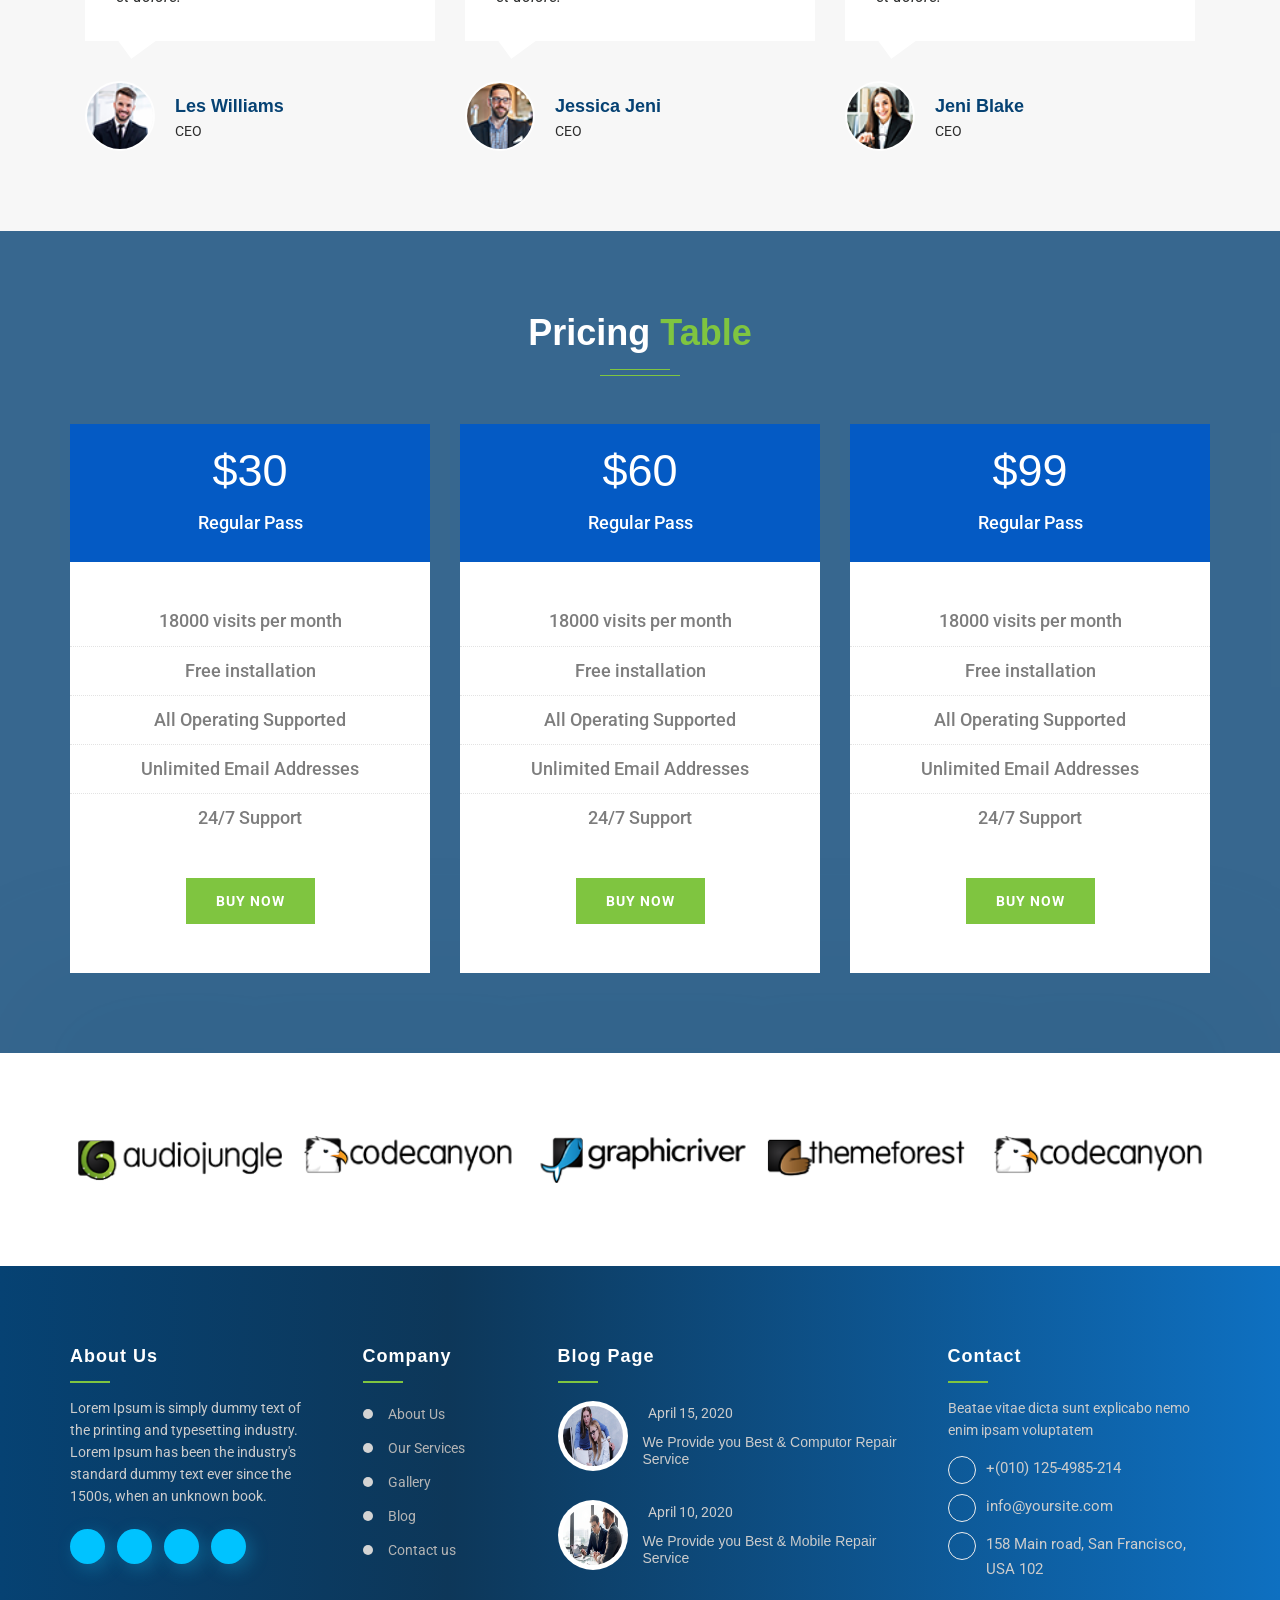
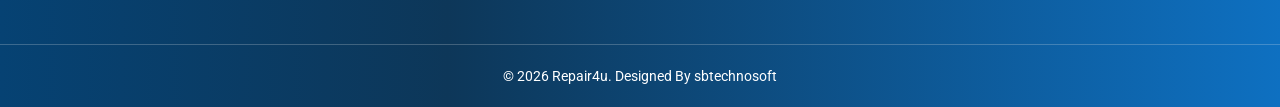
<file: blog.html>
<!doctype html>
<html>


<head>
<meta charset="utf-8">
<meta http-equiv="X-UA-Compatible" content="IE=edge">
<meta name="viewport" content="width=device-width, initial-scale=1">
<!-- The above 3 meta tags *must* come first in the head; any other head content must come *after* these tags -->
<title>Khan Repair - Computer & Mobile Repair HTML Template</title>
<!-- Plugins CSS -->
<link href="css/plugins.css" rel="stylesheet" >
<!-- Custom CSS -->
<link href="css/style.css" rel="stylesheet">
<!-- Favicon -->
<link rel="shortcut icon" type="image/x-icon" href="images/favicon.ico">
</head>

<body>
<!-- Pre Loader -->
<div id="dvLoading"></div>
<!-- Header Sec Start -->
<header>
  <div class="top-bar d-none d-md-block pt-15 pb-15">
    <div class="container">
      <div class="row d-flex align-items-center">
        <div class="col-xl-8 col-lg-9 col-md-12">
          <div class="header-info"> <span class="header-address"><i class="fa fa-map-marker-alt"></i>Dhaka|Bangladesh</span> <span  class="header-phone"><i class="fas fa-phone"></i> +8801715701988</span> <span  class="header-email"><i class="fas fa-envelope"></i> info@gmail.com</span> </div>
        </div>
        <div class="col-xl-4 col-lg-3 col-md-5 d-none d-lg-block">
          <div class="header-social-icons header-social-icons-black float-right">
            <ul>
              <li><a href="javascript:void(0)"><i class="fab fa-facebook-f"></i></a></li>
              <li><a href="javascript:void(0)"><i class="fab fa-twitter"></i></a></li>
              <li><a href="javascript:void(0)"><i class="fab fa-youtube"></i></a></li>
              <li><a href="javascript:void(0)"><i class="fab fa-linkedin"></i></a></li>
              <li><a href="javascript:void(0)"><i class="fab fa-instagram"></i></a></li>
            </ul>
          </div>
        </div>
      </div>
    </div>
  </div>
  <!-- menu-area -->
  <div class="header-menu-area">
    <div class="container">
      <div class="row">
        <div class="col-xl-3 col-lg-3 col-md-5 d-flex align-items-center">
          <div class="logo"> <a href="index.html"><img src="images/logo.png" alt=""></a> </div>
        </div>
        <div class="col-xl-9 col-lg-9 col-md-9">
          <div class="header-right float-right d-none d-lg-block"> <a href="#quote-popup" class="bt-btn btn open-popup-link">Get a Quote</a> </div>
          <div class="header__menu float-right">
            <nav id="mobile-menu">
              <ul>
                 <a href="index.html">Home</a>
                                              </li>
                                      <li>
                                          <a href="about-us.html">About Us</a></li>
                                      <li>
                                          <a href="our-team.html">Our team</a>
                                      </li>
                                      <li>
                                          <a href="services.html">Services</a>
                                      </li>
                                       <li>
                                          <a href="blog.html">Blog</a>
                                      </li>                                     
                                      <li>
                                          <a href="contact.html">Contact</a>
                                      </li>
              </ul>
            </nav>
          </div>
        </div>
        <div class="col-12">
          <div class="mobile-menu"></div>
        </div>
      </div>
    </div>
  </div>
</header>
<!-- Header Sec End -->
<!-- Quote Section -->
<div class="quote-part mfp-hide" id="quote-popup">
  <div class="container">
    <div class="section-title"> <span class="section-span">Get A Quote</span> </div>
    <div class="row">
      <div class="col-lg-12">
        <form class="quote-form">
          <div class="row">
            <div class="col-md-6">
              <input type="text" class="form-control" placeholder="Name" required>
            </div>
            <div class="col-md">
              <input type="text" class="form-control" placeholder="Email" required>
            </div>
          </div>
          <div class="row">
            <div class="col-md">
              <input type="text" class="form-control" placeholder="Subject" required>
            </div>
            <div class="col-md">
              <input type="text" class="form-control" placeholder="Job Tittle" required>
            </div>
          </div>
          <div class="form-group">
            <textarea class="form-control" placeholder="Message" rows="4" required></textarea>
          </div>
          <button type="submit" class="btn">Submit</button>
        </form>
      </div>
    </div>
  </div>
</div>
<!-- Breadcrumb Sec Start -->
<section class="breadcrumb-bg">
    <div class="container">
      <div class="row">
        <div class="col-lg-9 col-md-9">
          <div class="page-title">
            <h1>Blog</h1>
          </div>
        </div>
        <div class="col-lg-3 col-md-3 d-flex justify-content-start justify-content-md-end align-items-center">
          <div class="page-breadcumb">
            <nav aria-label="breadcrumb">
              <ol class="breadcrumb ">
                <li class="breadcrumb-item"> <a href="index.html">Home</a> </li>
                <li class="breadcrumb-item active" aria-current="page">Blog</li>
              </ol>
            </nav>
          </div>
        </div>
      </div>
    </div>
  </section>
<!-- Breadcrumb Sec End -->
<!-- Inner Content area Start --> 
<section class="blog-sec inner-content-wrapper">
  <div class="container">
    <div class="row">
        <div class="col-lg-4 col-md-6">
          <!-- Single Blog Sec --> 
          <div class="single-blog-post" >
            <div class="post-image"> <a href="javascript:void(0)"> <img src="images/blog-img1.jpg" alt="" title=""> </a> </div>
            <div class="post-content">
              <div class="date"> <i class="fa fa-calendar"></i> <span>19 Jul 2020</span> </div>
              <h3> <a href="blog-details.html">Why do we use it?</a> </h3>
              <p>Lorem ipsum dolor sit amet csectetur adipiscing elit sed do eiusmod tem incididunt</p>
              <a href="blog-details.html" class="btn">Read More</a> </div>
          </div>          
        </div>
        <div class="col-lg-4 col-md-6">
          <!-- Single Blog Sec --> 
          <div class="single-blog-post" >
            <div class="post-image"> <a href="blog-details.html"> <img src="images/blog-img2.jpg" alt="" title=""> </a> </div>
            <div class="post-content">
              <div class="date"> <i class="fa fa-calendar"></i> <span>19 Jul 2020</span> </div>
              <h3> <a href="blog-details.html">What is Lorem Ipsum?</a> </h3>
              <p>Lorem ipsum dolor sit amet csectetur adipiscing elit sed do eiusmod tem incididunt</p>
              <a href="blog-details.html" class="btn">Read More</a> </div>
          </div>          
        </div>
        <div class="col-lg-4 col-md-6">
          <!-- Single Blog Sec --> 
          <div class="single-blog-post" >
            <div class="post-image"> <a href="blog-details.html"> <img src="images/blog-img3.jpg" alt="" title=""> </a> </div>
            <div class="post-content">
              <div class="date"> <i class="fa fa-calendar"></i> <span>19 Jul 2020</span> </div>
              <h3> <a href="blog-details.html">Where does it come from?</a> </h3>
              <p>Lorem ipsum dolor sit amet csectetur adipiscing elit sed do eiusmod tem incididunt</p>
              <a href="blog-details.html" class="btn">Read More</a> </div>
          </div>          
        </div>
      </div>          
  </div>
</section>
<!-- Inner Content Area End --> 
<!-- CTA Sec Start --> 
<section class="cta-section">
  <div class="container">
  <div class="row">
  <div class="column col-xl-9  col-md-12">
  <h2>Need To Computer Repair & Mobile Repair Services</h2>
  </div>
  <div class="btn-column col-xl-3 col-md-12 col-sm-5">
  <a href="contact.html" class="btn">Contact Us</a>
  </div>
  </div>
  </div>
  </section>
<!-- CTA Sec End --> 
<!-- Teatimonials Sec Start --> 
<section class="testimonial-sec">
   <div class="container">
    <div class="sec-title">
      <h2>Client <span>Testimonials</span></h2>
      </div>
      <div class="indurance-testimonial-slider">
        <div class="single-testimonial-slide">
          <div class="testimonial-item">
            <div class="testimonial-content"> <span>Lorem ipsum dolor sit amet, coning ctetur adipisicing elit, sed do it on eiusmod tempor incididunt me ut labore et dolore.</span> </div>
            <div class="testimonial-author">
              <div class="author-image"> <img src="images/testimonials-img1.png" alt=""> </div>
              <div class="author-name">
                <h6 class="title">Les Williams</h6>
                <span>CEO</span> </div>
            </div>
          </div>  
        </div>
        <div class="single-testimonial-slide">
          <div class="testimonial-item">
            <div class="testimonial-content"> <span>Lorem ipsum dolor sit amet, coning ctetur adipisicing elit, sed do it on eiusmod tempor incididunt me ut labore et dolore.</span> </div>
            <div class="testimonial-author">
              <div class="author-image"> <img src="images/testimonials-img2.png" alt=""> </div>
              <div class="author-name">
                <h6 class="title">Jessica Jeni</h6>
                <span>CEO</span> </div>
            </div>
          </div>   
        </div>
        <div class="single-testimonial-slide">
          <div class="testimonial-item">
            <div class="testimonial-content"> <span>Lorem ipsum dolor sit amet, coning ctetur adipisicing elit, sed do it on eiusmod tempor incididunt me ut labore et dolore.</span> </div>
            <div class="testimonial-author">
              <div class="author-image"> <img src="images/testimonials-img3.png" alt=""> </div>
              <div class="author-name">
                <h6 class="title">Jeni Blake</h6>
                <span>CEO</span> </div>
            </div>
          </div>    
        </div>
        <div class="single-testimonial-slide">
          <div class="testimonial-item">
            <div class="testimonial-content"> <span>Lorem ipsum dolor sit amet, coning ctetur adipisicing elit, sed do it on eiusmod tempor incididunt me ut labore et dolore.</span> </div>
            <div class="testimonial-author">
              <div class="author-image"> <img src="images/testimonials-img2.png" alt=""> </div>
              <div class="author-name">
                <h6 class="title">Halim Dawn</h6>
                <span>CEO</span> </div>
            </div>
          </div>    
        </div>
      </div>
   </div>
</section>
<!-- Teatimonials Sec End --> 
<!-- Pricing Table Sec Start --> 
<section class="pricing-sec">
   <div class="container">
    <div class="sec-title mb-0">
      <h2>Pricing <span>Table</span></h2>
      </div>
      <div class="row">
        <div class="col-lg-4 col-md-6">
          <!-- Single Pricing Table Sec --> 
          <div class="single-ticket">
            <div class="inner-box">
            <div class="plan-header">
            <h2 class="plan-price">$30</h2>
            <div class="plan-duration">regular pass</div>
            </div>
            <ul class="plan-stats">
            <li>18000 visits per month</li>
            <li>Free installation </li>
            <li>All Operating Supported</li>
            <li>Unlimited Email Addresses</li>
            <li>24/7 Support</li>
            </ul>
             <a href="javascript:void(0)" class="btn">Buy Now</a>
            </div>
            </div>
        </div>
        <div class="col-lg-4 col-md-6">
          <!-- Single Pricing Table Sec --> 
          <div class="single-ticket">
            <div class="inner-box">
            <div class="plan-header">
            <h2 class="plan-price">$60</h2>
            <div class="plan-duration">regular pass</div>
            </div>
            <ul class="plan-stats">
            <li>18000 visits per month</li>
            <li>Free installation </li>
            <li>All Operating Supported</li>
            <li>Unlimited Email Addresses</li>
            <li>24/7 Support</li>
            </ul>
             <a href="javascript:void(0)" class="btn">Buy Now</a>
            </div>
            </div>
        </div>
        <div class="col-lg-4 col-md-6">
          <!-- Single Pricing Table Sec --> 
          <div class="single-ticket">
            <div class="inner-box">
            <div class="plan-header">
            <h2 class="plan-price">$99</h2>
            <div class="plan-duration">regular pass</div>
            </div>
            <ul class="plan-stats">
            <li>18000 visits per month</li>
            <li>Free installation </li>
            <li>All Operating Supported</li>
            <li>Unlimited Email Addresses</li>
            <li>24/7 Support</li>
            </ul>
             <a href="javascript:void(0)" class="btn">Buy Now</a>
            </div>
            </div>
        </div>
      </div>
   </div>
</section>
<!-- Pricing Table Sec End --> 
<!-- Brand Wrapper -->
<div class="brand-wrapper">
  <div class="container">
    <div class="owl-carousel owl-theme brand-slider">
      <div class="item"> <a target="_blank" href="JavaScript:Void(0)"> <img src="images/client-logo-1.png" alt="" title=""></a> </div>
      <div class="item"> <a target="_blank" href="JavaScript:Void(0)"> <img src="images/client-logo-2.png" alt="" title=""></a> </div>
      <div class="item"> <a target="_blank" href="JavaScript:Void(0)"> <img src="images/client-logo-3.png" alt="" title=""></a> </div>
      <div class="item"> <a target="_blank" href="JavaScript:Void(0)"> <img src="images/client-logo-4.png" alt="" title=""></a> </div>
      <div class="item"> <a target="_blank" href="JavaScript:Void(0)"> <img src="images/client-logo-2.png" alt="" title=""></a> </div>
      <div class="item"> <a target="_blank" href="JavaScript:Void(0)"> <img src="images/client-logo-1.png" alt="" title=""></a> </div>
      <div class="item"> <a target="_blank" href="JavaScript:Void(0)"> <img src="images/client-logo-3.png" alt="" title=""></a> </div>
      <div class="item"> <a target="_blank" href="JavaScript:Void(0)"> <img src="images/client-logo-4.png" alt="" title=""></a> </div>
    </div>
  </div>
</div>
<!-- Footer Sec Start -->
<footer class="footer"> 
  <!-- Footer Top -->
  <div class="footer-top">
    <div class="container">
      <div class="row">
        <div class="col-lg-3 col-md-6 col-12"> 
          <!-- Footer About -->
          <div class="single-widget footer-about widget">
            <div class="logo">
             <h3 class="widget-title">About Us</h3>
            </div>
            <div class="footer-widget-about-description">
              <p>Lorem Ipsum is simply dummy text of the printing and typesetting industry. Lorem Ipsum has been the industry's standard dummy text ever since the 1500s, when an unknown book.</p>
            </div>
            <div class="social"> 
              <!-- Social Icons -->
              <ul class="social-icons">
                <li><a class="facebook" href="javascript:void(0)" target="_blank"><i class="fa fa-facebook"></i></a></li>
                <li><a class="twitter" href="javascript:void(0)" target="_blank"><i class="fa fa-twitter"></i></a></li>
                <li><a class="linkedin" href="javascript:void(0)" target="_blank"><i class="fa fa-linkedin"></i></a></li>
                <li><a class="pinterest" href="javascript:void(0)" target="_blank"><i class="fa fa-pinterest-p"></i></a></li>
              </ul>
            </div>
          </div>
          <!--/ End Footer About --> 
        </div>
        <div class="col-lg-2 col-md-6 col-12"> 
          <!-- Footer Links -->
          <div class="single-widget f-link widget">
            <h3 class="widget-title">Company</h3>
            <ul>
              <li><a href="about-us.html">About Us</a></li>
              <li><a href="services.html">Our Services</a></li>
              <li><a href="gallery.html">Gallery</a></li>
              <li><a href="blog.html">Blog</a></li>
              <li><a href="contact-us.html">Contact us</a></li>
            </ul>
          </div>
          <!--/ End Footer Links --> 
        </div>
        <div class="col-lg-4 col-md-6 col-12"> 
          <!-- Footer News -->
          <div class="single-widget footer-news widget">
            <h3 class="widget-title">Blog Page</h3>
            <!-- Single News -->
            <div class="single-f-news">
              <div class="post-thumb"><a href="javascript:void(0)"><img src="images/blog-img1.jpg" alt=""></a></div>
              <div class="content">
                <p class="post-meta">
                  <span class="post-date"><i class="fa fa-clock-o"></i>April 15, 2020</span>
                </p>
                <h4 class="title"><a href="blog-details.html">We Provide you Best &amp; Computor Repair Service</a></h4>
              </div>
            </div>
            <!--/ End Single News --> 
            <!-- Single News -->
            <div class="single-f-news">
              <div class="post-thumb"><a href="javascript:void(0)"><img src="images/blog-img2.jpg" alt=""></a></div>
              <div class="content">
                <p class="post-meta">
                  <span class="post-date"><i class="fa fa-clock-o"></i>April 10, 2020</span>
                </p>
                <h4 class="title"><a href="blog-details.html">We Provide you Best &amp; Mobile Repair Service</a></h4>
              </div>
            </div>
            <!--/ End Single News --> 
          </div>
          <!--/ End Footer News --> 
        </div>
        <div class="col-lg-3 col-md-6 col-12"> 
          <!-- Footer Contact -->
          <div class="single-widget footer_contact widget">
            <h3 class="widget-title">Contact</h3>
            <p>Beatae vitae dicta sunt explicabo nemo enim ipsam voluptatem</p>
            <ul class="address-widget-list">
              <li class="footer-mobile-number"><i class="fa fa-phone"></i>+(010) 125-4985-214</li>
              <li class="footer-mobile-number"><i class="fa fa-envelope"></i>info@yoursite.com</li>
              <li class="footer-mobile-number"><i class="fa fa-map-marker"></i> 158 Main road, San Francisco, USA 102</li>
            </ul>
          </div>
          <!--/ End Footer Contact --> 
        </div>
      </div>
    </div>
  </div>
  <!-- Copyright -->
  <div class="copyright">
    <div class="container">
      <div class="row">
        <div class="col-12">
          <div class="copyright-content"> 
            <!-- Copyright Text -->
            <p>&copy; <span id="year"></span> Repair4u. Designed By sbtechnosoft</p>
          </div>
        </div>
      </div>
    </div>
  </div>
  <!--/ End Copyright --> 
</footer>
<!-- Footer Sec End -->
<!--jquery js --> 
<script src="js/jquery-min.js"></script> 
<script src="js/popper.min.js"></script> 
<!--jquery js --> 
<script src="js/bootstrap.min.js"></script> 
<!--jquery js --> 
<script src="js/plugins.js"></script> 
<!--Fontawesome js --> 
<script src="js/fontawesome.js"></script> 
<!--Owl js --> 
<script src="js/owl.carousel.min.js"></script>
<!-- MagnificPopup JS --> 
<script src="js/jquery.magnific-popup.min.js"></script> 
<!--Meanmenu js --> 
<script src="js/jquery.meanmenu.min.js"></script>
<!--Slick js --> 
<script src="js/slick.min.js"></script>
<!--jquery js --> 
<script src="js/custom.js"></script>
</body>


</html>
</file>
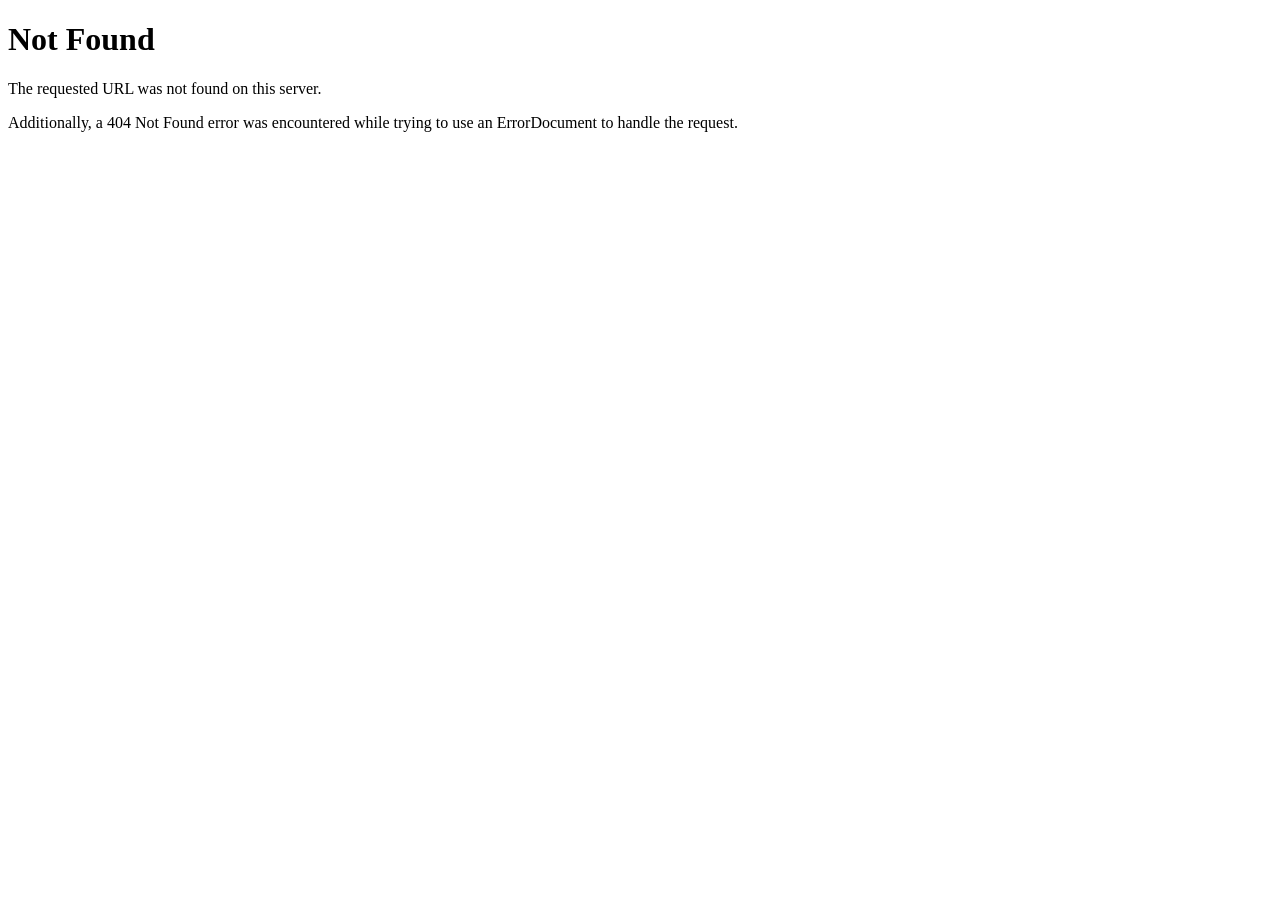
<file: contact-us.html>
<!DOCTYPE HTML PUBLIC "-//W3C//DTD HTML 4.01//EN" "http://www.w3.org/TR/html4/strict.dtd">
<html><head>
<title>404 Not Found</title>
</head><body>
<h1>Not Found</h1>
<p>The requested URL was not found on this server.</p>
<p>Additionally, a 404 Not Found
error was encountered while trying to use an ErrorDocument to handle the request.</p>
</body></html>
</file>
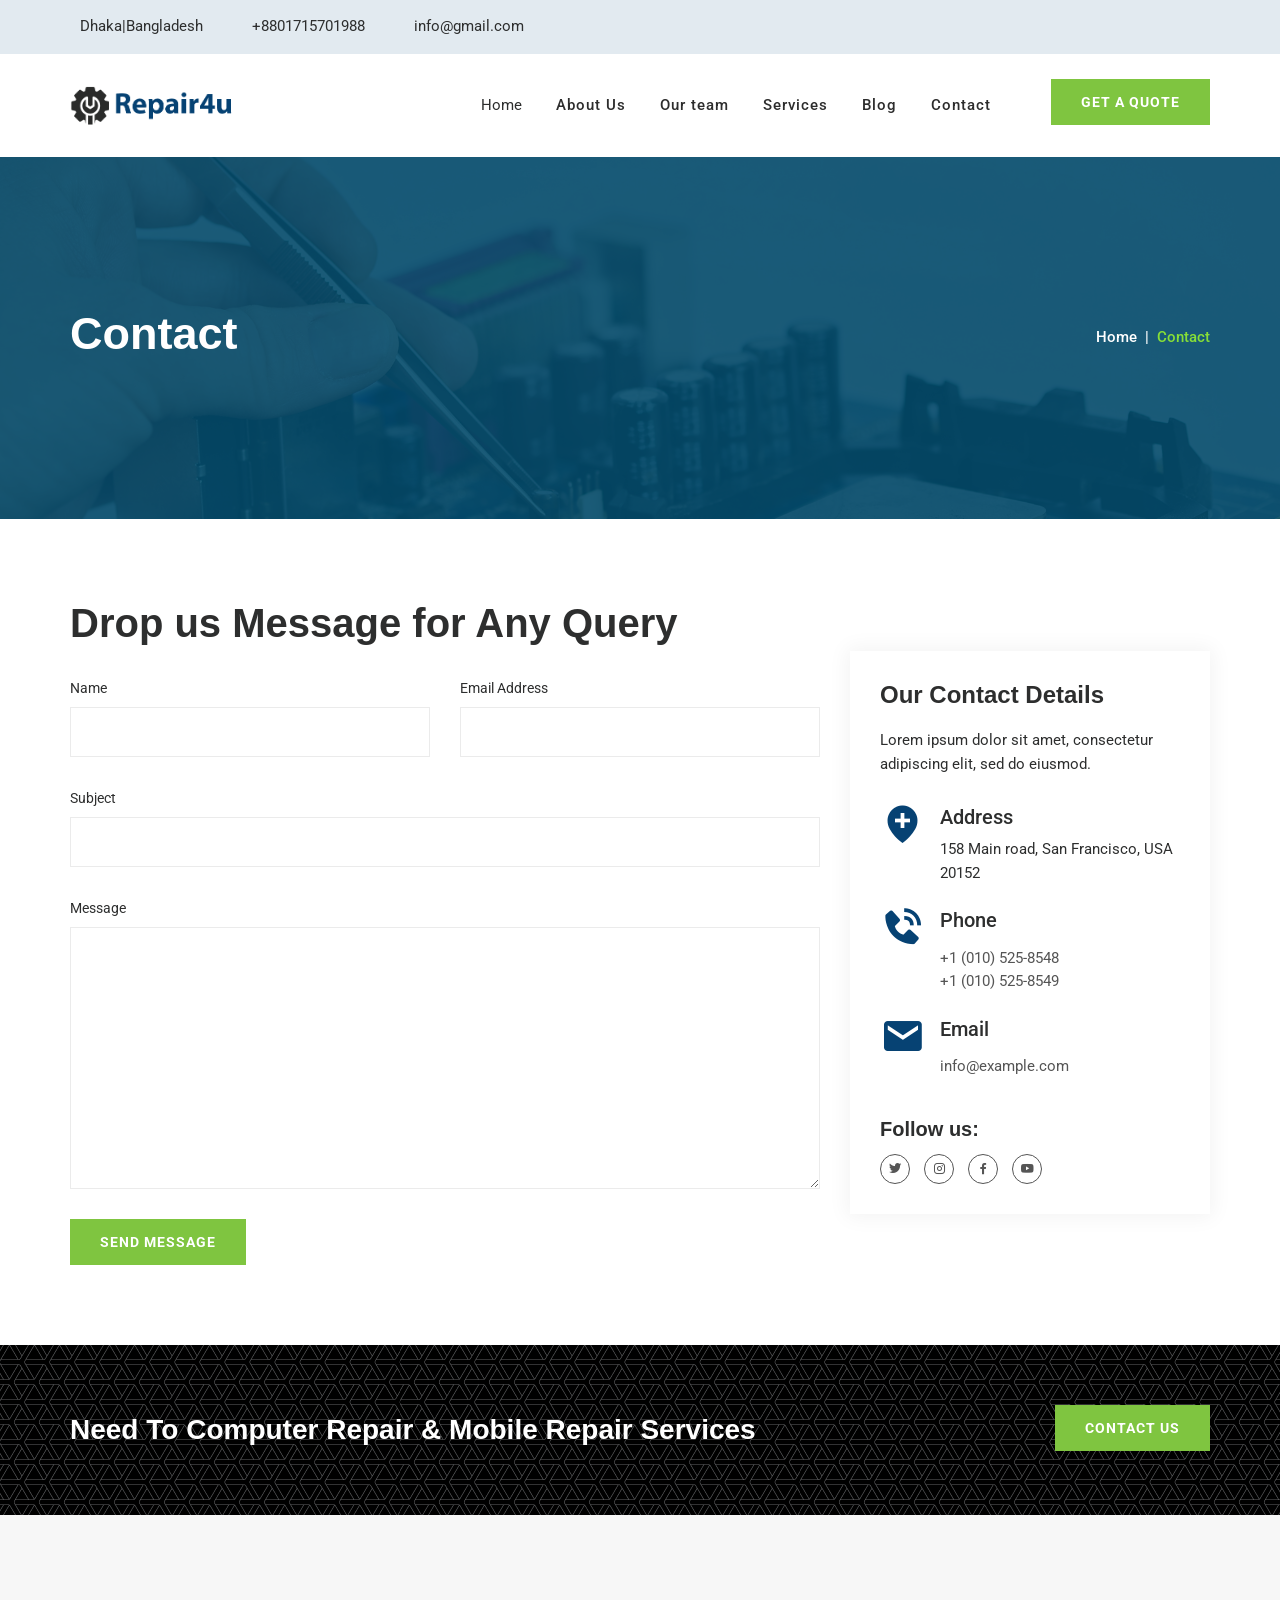
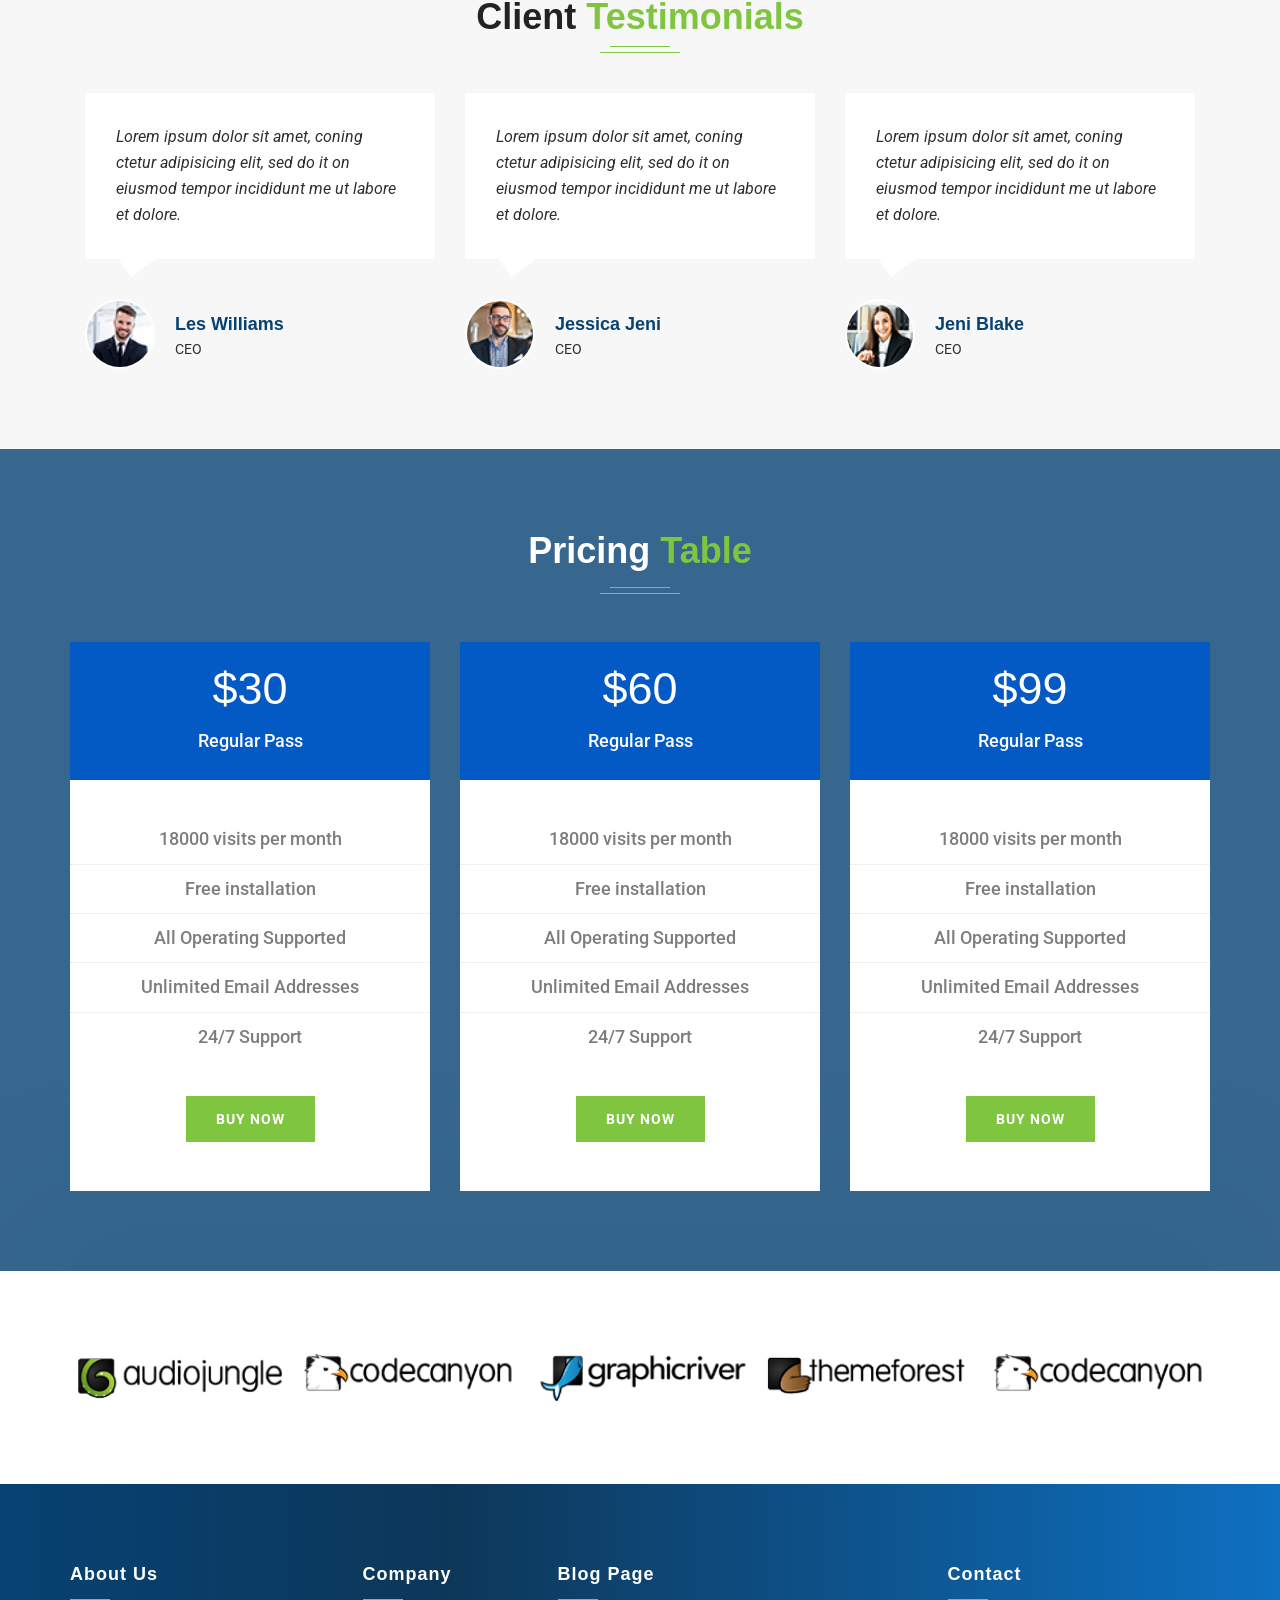
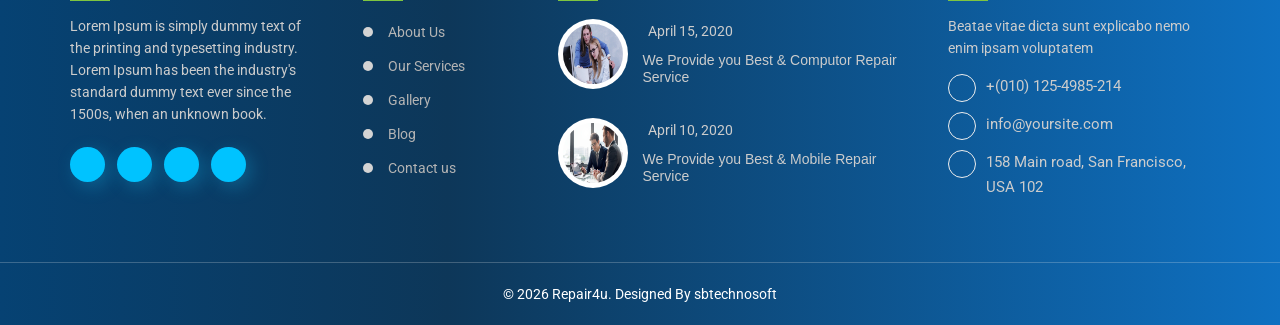
<file: contact.html>
<!doctype html>
<html>


<head>
<meta charset="utf-8">
<meta http-equiv="X-UA-Compatible" content="IE=edge">
<meta name="viewport" content="width=device-width, initial-scale=1">
<!-- The above 3 meta tags *must* come first in the head; any other head content must come *after* these tags -->
<title>Repair4u - Computer & Mobile Repair HTML Template</title>
<!-- Plugins CSS -->
<link href="css/plugins.css" rel="stylesheet" >
<!-- Custom CSS -->
<link href="css/style.css" rel="stylesheet">
<!-- Favicon -->
<link rel="shortcut icon" type="image/x-icon" href="images/favicon.ico">
</head>

<body>
<!-- Pre Loader -->
<div id="dvLoading"></div>
<!-- Header Sec Start -->
<header>
  <div class="top-bar d-none d-md-block pt-15 pb-15">
    <div class="container">
      <div class="row d-flex align-items-center">
        <div class="col-xl-8 col-lg-9 col-md-12">
          <div class="header-info"> <span class="header-address"><i class="fa fa-map-marker-alt"></i>Dhaka|Bangladesh</span> <span  class="header-phone"><i class="fas fa-phone"></i> +8801715701988</span> <span  class="header-email"><i class="fas fa-envelope"></i> info@gmail.com</span> </div>
        </div>
        <div class="col-xl-4 col-lg-3 col-md-5 d-none d-lg-block">
          <div class="header-social-icons header-social-icons-black float-right">
            <ul>
              <li><a href="javascript:void(0)"><i class="fab fa-facebook-f"></i></a></li>
              <li><a href="javascript:void(0)"><i class="fab fa-twitter"></i></a></li>
              <li><a href="javascript:void(0)"><i class="fab fa-youtube"></i></a></li>
              <li><a href="javascript:void(0)"><i class="fab fa-linkedin"></i></a></li>
              <li><a href="javascript:void(0)"><i class="fab fa-instagram"></i></a></li>
            </ul>
          </div>
        </div>
      </div>
    </div>
  </div>
  <!-- menu-area -->
  <div class="header-menu-area">
    <div class="container">
      <div class="row">
        <div class="col-xl-3 col-lg-3 col-md-5 d-flex align-items-center">
          <div class="logo"> <a href="index.html"><img src="images/logo.png" alt=""></a> </div>
        </div>
        <div class="col-xl-9 col-lg-9 col-md-9">
          <div class="header-right float-right d-none d-lg-block"> <a href="#quote-popup" class="bt-btn btn open-popup-link">Get a Quote</a> </div>
          <div class="header__menu float-right">
            <nav id="mobile-menu">
              <ul>
                 <a href="index.html">Home</a>
                                              </li>
                                      <li>
                                          <a href="about-us.html">About Us</a></li>
                                      <li>
                                          <a href="our-team.html">Our team</a>
                                      </li>
                                      <li>
                                          <a href="services.html">Services</a>
                                      </li>
                                       <li>
                                          <a href="blog.html">Blog</a>
                                      </li>                                     
                                      <li>
                                          <a href="contact.html">Contact</a>
                                      </li>
              </ul>
            </nav>
          </div>
        </div>
        <div class="col-12">
          <div class="mobile-menu"></div>
        </div>
      </div>
    </div>
  </div>
</header>
<!-- Header Sec End -->
<!-- Quote Section -->
<div class="quote-part mfp-hide" id="quote-popup">
  <div class="container">
    <div class="section-title"> <span class="section-span">Get A Quote</span> </div>
    <div class="row">
      <div class="col-lg-12">
        <form class="quote-form">
          <div class="row">
            <div class="col-md-6">
              <input type="text" class="form-control" placeholder="Name" required>
            </div>
            <div class="col-md">
              <input type="text" class="form-control" placeholder="Email" required>
            </div>
          </div>
          <div class="row">
            <div class="col-md">
              <input type="text" class="form-control" placeholder="Subject" required>
            </div>
            <div class="col-md">
              <input type="text" class="form-control" placeholder="Job Tittle" required>
            </div>
          </div>
          <div class="form-group">
            <textarea class="form-control" placeholder="Message" rows="4" required></textarea>
          </div>
          <button type="submit" class="btn">Submit</button>
        </form>
      </div>
    </div>
  </div>
</div>
<!-- Breadcrumb Sec Start -->
<section class="breadcrumb-bg">
    <div class="container">
      <div class="row">
        <div class="col-lg-9 col-md-9">
          <div class="page-title">
            <h1>Contact</h1>
          </div>
        </div>
        <div class="col-lg-3 col-md-3 d-flex justify-content-start justify-content-md-end align-items-center">
          <div class="page-breadcumb">
            <nav aria-label="breadcrumb">
              <ol class="breadcrumb ">
                <li class="breadcrumb-item"> <a href="index.html">Home</a> </li>
                <li class="breadcrumb-item active" aria-current="page">Contact</li>
              </ol>
            </nav>
          </div>
        </div>
      </div>
    </div>
  </section>
<!-- Breadcrumb Sec End -->
<!-- Inner Content area Start --> 
<section class="contact-area inner-content-wrapper">
  <div class="container">
    <div class="row align-items-center">
        <div class="col-lg-8">
          <div class="contact-wrap">
            <div class="contact-form">
              <div class="contact-title">
                <h2>Drop us Message for Any Query</h2>
              </div>
              <form id="contactForm">
                <div class="row">
                  <div class="col-lg-6 col-sm-6">
                    <div class="form-group">
                      <label>Name</label>
                      <input type="text" name="name" id="name" class="form-control" required data-error="Please enter your name">
                      <div class="help-block with-errors"></div>
                    </div>
                  </div>
                  <div class="col-lg-6 col-sm-6">
                    <div class="form-group">
                      <label>Email Address</label>
                      <input type="email" name="email" id="email" class="form-control" required data-error="Please enter your email">
                      <div class="help-block with-errors"></div>
                    </div>
                  </div>
                  <div class="col-12">
                    <div class="form-group">
                      <label>Subject</label>
                      <input type="text" name="msg_subject" id="msg_subject" class="form-control" required data-error="Please enter your subject">
                      <div class="help-block with-errors"></div>
                    </div>
                  </div>
                  <div class="col-12">
                    <div class="form-group">
                      <label>Message</label>
                      <textarea name="message" class="form-control" id="message" cols="30" rows="10" required data-error="Write your message"></textarea>
                      <div class="help-block with-errors"></div>
                    </div>
                  </div>
                  <div class="col-lg-12 col-md-12">
                    <button type="submit" class="btn"> Send message </button>
                  </div>
                </div>
              </form>
            </div>
          </div>
        </div>
        <div class="col-lg-4">
          <div class="contact-info">
            <h3>Our Contact Details</h3>
            <p>Lorem ipsum dolor sit amet, consectetur adipiscing elit, sed do eiusmod.</p>
            <ul class="address">
              <li class="location"> <i class="bx bxs-location-plus"></i> <span>Address</span> 158 Main road, San Francisco, USA 20152 </li>
              <li> <i class="bx bxs-phone-call"></i> <span>Phone</span> <a href="tel:+1 (010) 525-8548">+1 (010) 525-8548</a> <a href="tel:+1 (010) 525-8549">+1 (010) 525-8549</a> </li>
              <li> <i class="bx bxs-envelope"></i> <span>Email</span> <a href="mailto:info@example.comA">info@example.com</a> </li>
            </ul>
            <div class="sidebar-follow-us">
              <h3>Follow us:</h3>
              <ul class="social-wrap">
                <li> <a href="#" target="_blank"> <i class="bx bxl-twitter"></i> </a> </li>
                <li> <a href="#" target="_blank"> <i class="bx bxl-instagram"></i> </a> </li>
                <li> <a href="#" target="_blank"> <i class="bx bxl-facebook"></i> </a> </li>
                <li> <a href="#" target="_blank"> <i class="bx bxl-youtube"></i> </a> </li>
              </ul>
            </div>
          </div>
        </div>
      </div>                         
  </div>
</section>
<!-- Inner Content Area End --> 
<!-- CTA Sec Start --> 
<section class="cta-section">
  <div class="container">
  <div class="row">
  <div class="column col-xl-9  col-md-12">
  <h2>Need To Computer Repair & Mobile Repair Services</h2>
  </div>
  <div class="btn-column col-xl-3 col-md-12 col-sm-5">
  <a href="contact.html" class="btn">Contact Us</a>
  </div>
  </div>
  </div>
  </section>
<!-- CTA Sec End --> 
<!-- Teatimonials Sec Start --> 
<section class="testimonial-sec">
   <div class="container">
    <div class="sec-title">
      <h2>Client <span>Testimonials</span></h2>
      </div>
      <div class="indurance-testimonial-slider">
        <div class="single-testimonial-slide">
          <div class="testimonial-item">
            <div class="testimonial-content"> <span>Lorem ipsum dolor sit amet, coning ctetur adipisicing elit, sed do it on eiusmod tempor incididunt me ut labore et dolore.</span> </div>
            <div class="testimonial-author">
              <div class="author-image"> <img src="images/testimonials-img1.png" alt=""> </div>
              <div class="author-name">
                <h6 class="title">Les Williams</h6>
                <span>CEO</span> </div>
            </div>
          </div>  
        </div>
        <div class="single-testimonial-slide">
          <div class="testimonial-item">
            <div class="testimonial-content"> <span>Lorem ipsum dolor sit amet, coning ctetur adipisicing elit, sed do it on eiusmod tempor incididunt me ut labore et dolore.</span> </div>
            <div class="testimonial-author">
              <div class="author-image"> <img src="images/testimonials-img2.png" alt=""> </div>
              <div class="author-name">
                <h6 class="title">Jessica Jeni</h6>
                <span>CEO</span> </div>
            </div>
          </div>   
        </div>
        <div class="single-testimonial-slide">
          <div class="testimonial-item">
            <div class="testimonial-content"> <span>Lorem ipsum dolor sit amet, coning ctetur adipisicing elit, sed do it on eiusmod tempor incididunt me ut labore et dolore.</span> </div>
            <div class="testimonial-author">
              <div class="author-image"> <img src="images/testimonials-img3.png" alt=""> </div>
              <div class="author-name">
                <h6 class="title">Jeni Blake</h6>
                <span>CEO</span> </div>
            </div>
          </div>    
        </div>
        <div class="single-testimonial-slide">
          <div class="testimonial-item">
            <div class="testimonial-content"> <span>Lorem ipsum dolor sit amet, coning ctetur adipisicing elit, sed do it on eiusmod tempor incididunt me ut labore et dolore.</span> </div>
            <div class="testimonial-author">
              <div class="author-image"> <img src="images/testimonials-img2.png" alt=""> </div>
              <div class="author-name">
                <h6 class="title">Halim Dawn</h6>
                <span>CEO</span> </div>
            </div>
          </div>    
        </div>
      </div>
   </div>
</section>
<!-- Teatimonials Sec End --> 
<!-- Pricing Table Sec Start --> 
<section class="pricing-sec">
   <div class="container">
    <div class="sec-title mb-0">
      <h2>Pricing <span>Table</span></h2>
      </div>
      <div class="row">
        <div class="col-lg-4 col-md-6">
          <!-- Single Pricing Table Sec --> 
          <div class="single-ticket">
            <div class="inner-box">
            <div class="plan-header">
            <h2 class="plan-price">$30</h2>
            <div class="plan-duration">regular pass</div>
            </div>
            <ul class="plan-stats">
            <li>18000 visits per month</li>
            <li>Free installation </li>
            <li>All Operating Supported</li>
            <li>Unlimited Email Addresses</li>
            <li>24/7 Support</li>
            </ul>
             <a href="javascript:void(0)" class="btn">Buy Now</a>
            </div>
            </div>
        </div>
        <div class="col-lg-4 col-md-6">
          <!-- Single Pricing Table Sec --> 
          <div class="single-ticket">
            <div class="inner-box">
            <div class="plan-header">
            <h2 class="plan-price">$60</h2>
            <div class="plan-duration">regular pass</div>
            </div>
            <ul class="plan-stats">
            <li>18000 visits per month</li>
            <li>Free installation </li>
            <li>All Operating Supported</li>
            <li>Unlimited Email Addresses</li>
            <li>24/7 Support</li>
            </ul>
             <a href="javascript:void(0)" class="btn">Buy Now</a>
            </div>
            </div>
        </div>
        <div class="col-lg-4 col-md-6">
          <!-- Single Pricing Table Sec --> 
          <div class="single-ticket">
            <div class="inner-box">
            <div class="plan-header">
            <h2 class="plan-price">$99</h2>
            <div class="plan-duration">regular pass</div>
            </div>
            <ul class="plan-stats">
            <li>18000 visits per month</li>
            <li>Free installation </li>
            <li>All Operating Supported</li>
            <li>Unlimited Email Addresses</li>
            <li>24/7 Support</li>
            </ul>
             <a href="javascript:void(0)" class="btn">Buy Now</a>
            </div>
            </div>
        </div>
      </div>
   </div>
</section>
<!-- Pricing Table Sec End --> 
<!-- Brand Wrapper -->
<div class="brand-wrapper">
  <div class="container">
    <div class="owl-carousel owl-theme brand-slider">
      <div class="item"> <a target="_blank" href="JavaScript:Void(0)"> <img src="images/client-logo-1.png" alt="" title=""></a> </div>
      <div class="item"> <a target="_blank" href="JavaScript:Void(0)"> <img src="images/client-logo-2.png" alt="" title=""></a> </div>
      <div class="item"> <a target="_blank" href="JavaScript:Void(0)"> <img src="images/client-logo-3.png" alt="" title=""></a> </div>
      <div class="item"> <a target="_blank" href="JavaScript:Void(0)"> <img src="images/client-logo-4.png" alt="" title=""></a> </div>
      <div class="item"> <a target="_blank" href="JavaScript:Void(0)"> <img src="images/client-logo-2.png" alt="" title=""></a> </div>
      <div class="item"> <a target="_blank" href="JavaScript:Void(0)"> <img src="images/client-logo-1.png" alt="" title=""></a> </div>
      <div class="item"> <a target="_blank" href="JavaScript:Void(0)"> <img src="images/client-logo-3.png" alt="" title=""></a> </div>
      <div class="item"> <a target="_blank" href="JavaScript:Void(0)"> <img src="images/client-logo-4.png" alt="" title=""></a> </div>
    </div>
  </div>
</div>
<!-- Footer Sec Start -->
<footer class="footer"> 
  <!-- Footer Top -->
  <div class="footer-top">
    <div class="container">
      <div class="row">
        <div class="col-lg-3 col-md-6 col-12"> 
          <!-- Footer About -->
          <div class="single-widget footer-about widget">
            <div class="logo">
             <h3 class="widget-title">About Us</h3>
            </div>
            <div class="footer-widget-about-description">
              <p>Lorem Ipsum is simply dummy text of the printing and typesetting industry. Lorem Ipsum has been the industry's standard dummy text ever since the 1500s, when an unknown book.</p>
            </div>
            <div class="social"> 
              <!-- Social Icons -->
              <ul class="social-icons">
                <li><a class="facebook" href="javascript:void(0)" target="_blank"><i class="fa fa-facebook"></i></a></li>
                <li><a class="twitter" href="javascript:void(0)" target="_blank"><i class="fa fa-twitter"></i></a></li>
                <li><a class="linkedin" href="javascript:void(0)" target="_blank"><i class="fa fa-linkedin"></i></a></li>
                <li><a class="pinterest" href="javascript:void(0)" target="_blank"><i class="fa fa-pinterest-p"></i></a></li>
              </ul>
            </div>
          </div>
          <!--/ End Footer About --> 
        </div>
        <div class="col-lg-2 col-md-6 col-12"> 
          <!-- Footer Links -->
          <div class="single-widget f-link widget">
            <h3 class="widget-title">Company</h3>
            <ul>
              <li><a href="about-us.html">About Us</a></li>
              <li><a href="services.html">Our Services</a></li>
              <li><a href="gallery.html">Gallery</a></li>
              <li><a href="blog.html">Blog</a></li>
              <li><a href="contact-us.html">Contact us</a></li>
            </ul>
          </div>
          <!--/ End Footer Links --> 
        </div>
        <div class="col-lg-4 col-md-6 col-12"> 
          <!-- Footer News -->
          <div class="single-widget footer-news widget">
            <h3 class="widget-title">Blog Page</h3>
            <!-- Single News -->
            <div class="single-f-news">
              <div class="post-thumb"><a href="javascript:void(0)"><img src="images/blog-img1.jpg" alt=""></a></div>
              <div class="content">
                <p class="post-meta">
                  <span class="post-date"><i class="fa fa-clock-o"></i>April 15, 2020</span>
                </p>
                <h4 class="title"><a href="blog-details.html">We Provide you Best &amp; Computor Repair Service</a></h4>
              </div>
            </div>
            <!--/ End Single News --> 
            <!-- Single News -->
            <div class="single-f-news">
              <div class="post-thumb"><a href="javascript:void(0)"><img src="images/blog-img2.jpg" alt=""></a></div>
              <div class="content">
                <p class="post-meta">
                  <span class="post-date"><i class="fa fa-clock-o"></i>April 10, 2020</span>
                </p>
                <h4 class="title"><a href="blog-details.html">We Provide you Best &amp; Mobile Repair Service</a></h4>
              </div>
            </div>
            <!--/ End Single News --> 
          </div>
          <!--/ End Footer News --> 
        </div>
        <div class="col-lg-3 col-md-6 col-12"> 
          <!-- Footer Contact -->
          <div class="single-widget footer_contact widget">
            <h3 class="widget-title">Contact</h3>
            <p>Beatae vitae dicta sunt explicabo nemo enim ipsam voluptatem</p>
            <ul class="address-widget-list">
              <li class="footer-mobile-number"><i class="fa fa-phone"></i>+(010) 125-4985-214</li>
              <li class="footer-mobile-number"><i class="fa fa-envelope"></i>info@yoursite.com</li>
              <li class="footer-mobile-number"><i class="fa fa-map-marker"></i> 158 Main road, San Francisco, USA 102</li>
            </ul>
          </div>
          <!--/ End Footer Contact --> 
        </div>
      </div>
    </div>
  </div>
  <!-- Copyright -->
  <div class="copyright">
    <div class="container">
      <div class="row">
        <div class="col-12">
          <div class="copyright-content"> 
            <!-- Copyright Text -->
            <p>&copy; <span id="year"></span> Repair4u. Designed By sbtechnosoft</p>
          </div>
        </div>
      </div>
    </div>
  </div>
  <!--/ End Copyright --> 
</footer>
<!-- Footer Sec End -->
<!--jquery js --> 
<script src="js/jquery-min.js"></script> 
<script src="js/popper.min.js"></script> 
<!--jquery js --> 
<script src="js/bootstrap.min.js"></script> 
<!--jquery js --> 
<script src="js/plugins.js"></script> 
<!--Fontawesome js --> 
<script src="js/fontawesome.js"></script> 
<!--Owl js --> 
<script src="js/owl.carousel.min.js"></script>
<!-- MagnificPopup JS --> 
<script src="js/jquery.magnific-popup.min.js"></script> 
<!--Meanmenu js --> 
<script src="js/jquery.meanmenu.min.js"></script>
<!--Slick js --> 
<script src="js/slick.min.js"></script>
<!--jquery js --> 
<script src="js/custom.js"></script>
</body>


</html>
</file>
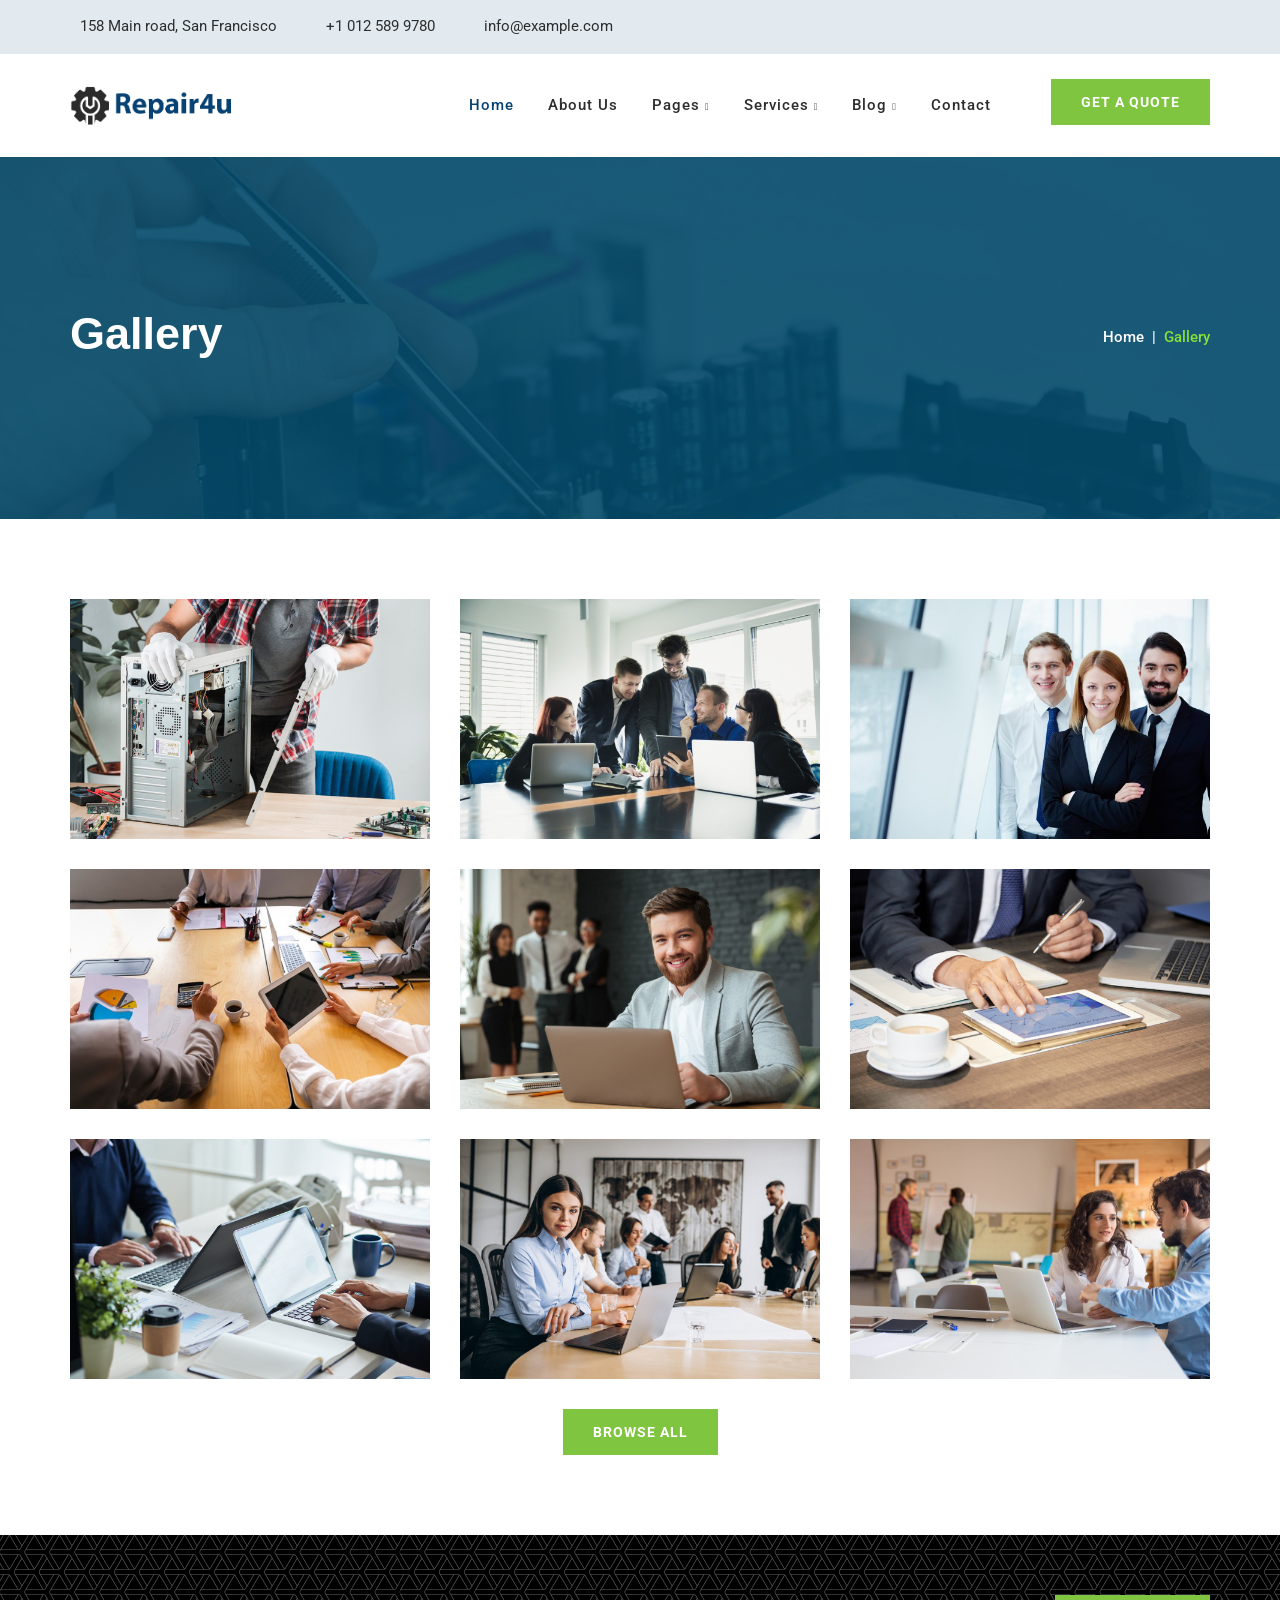
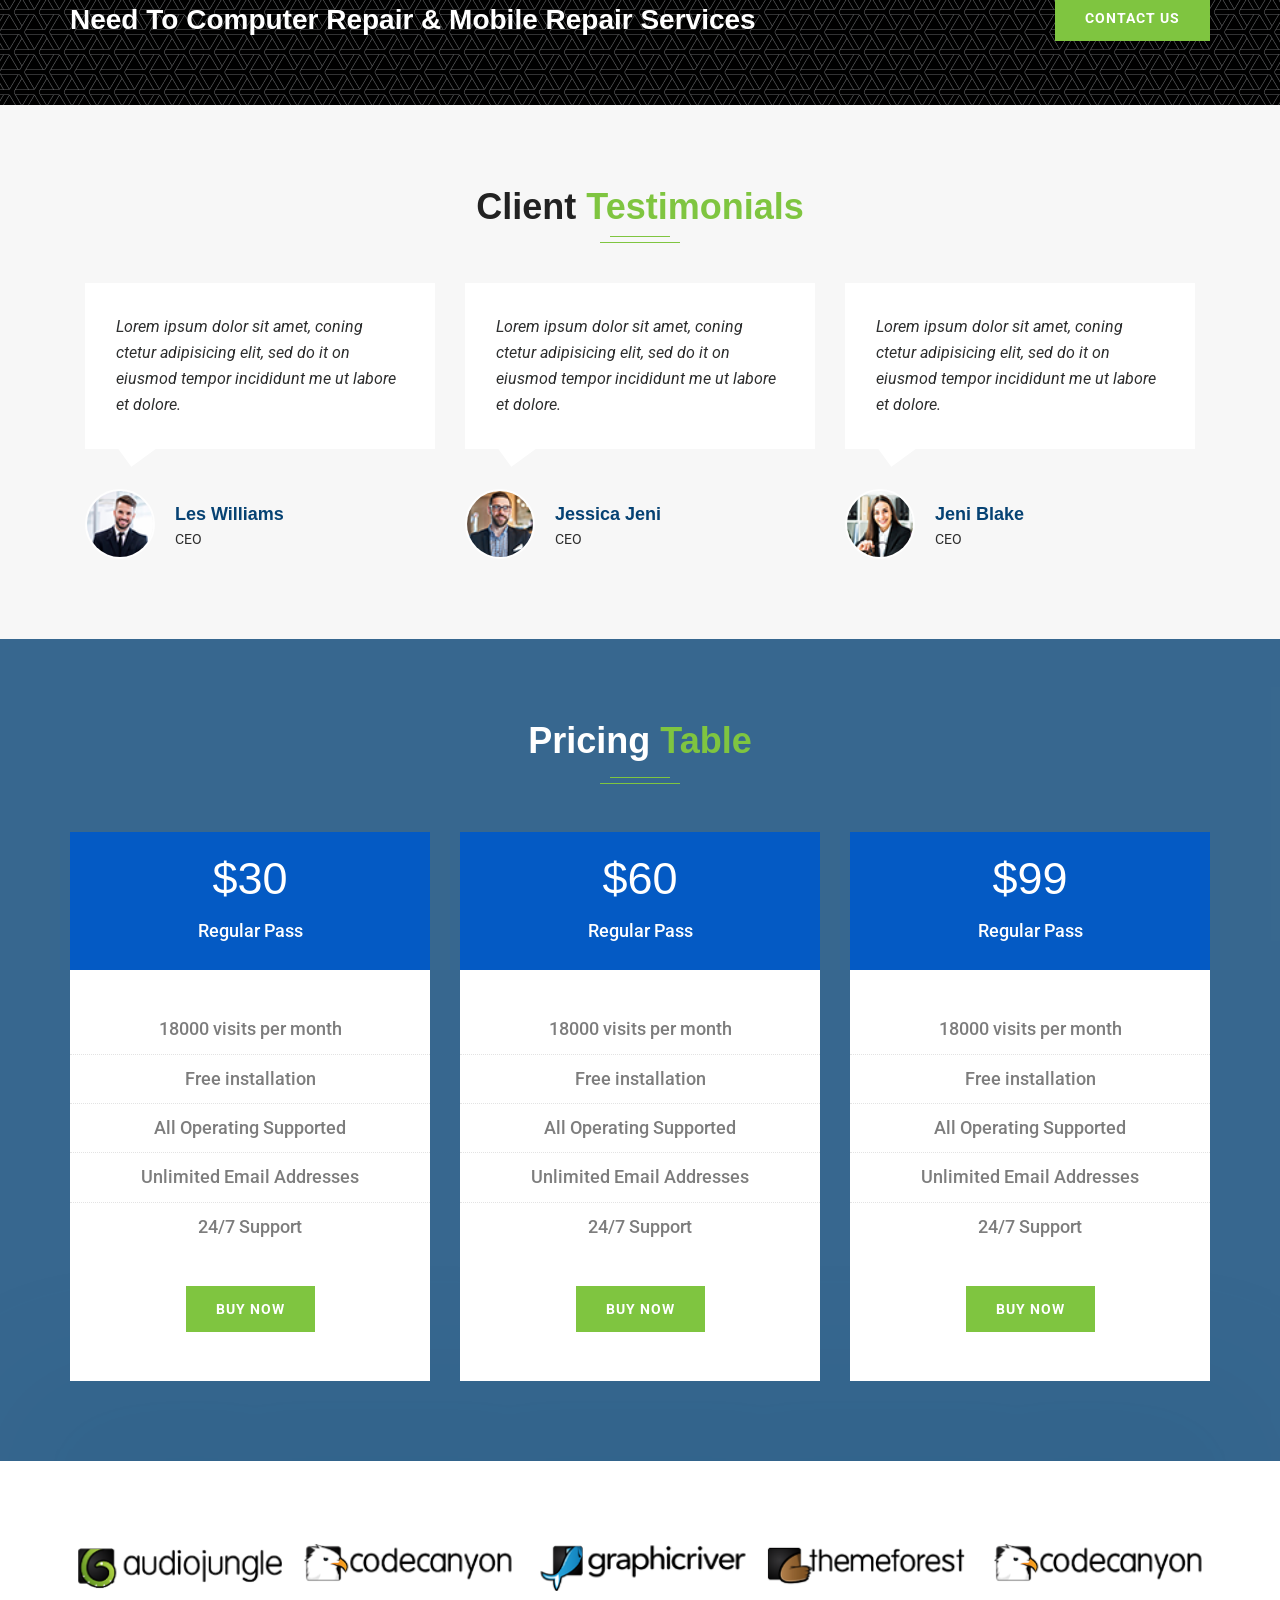
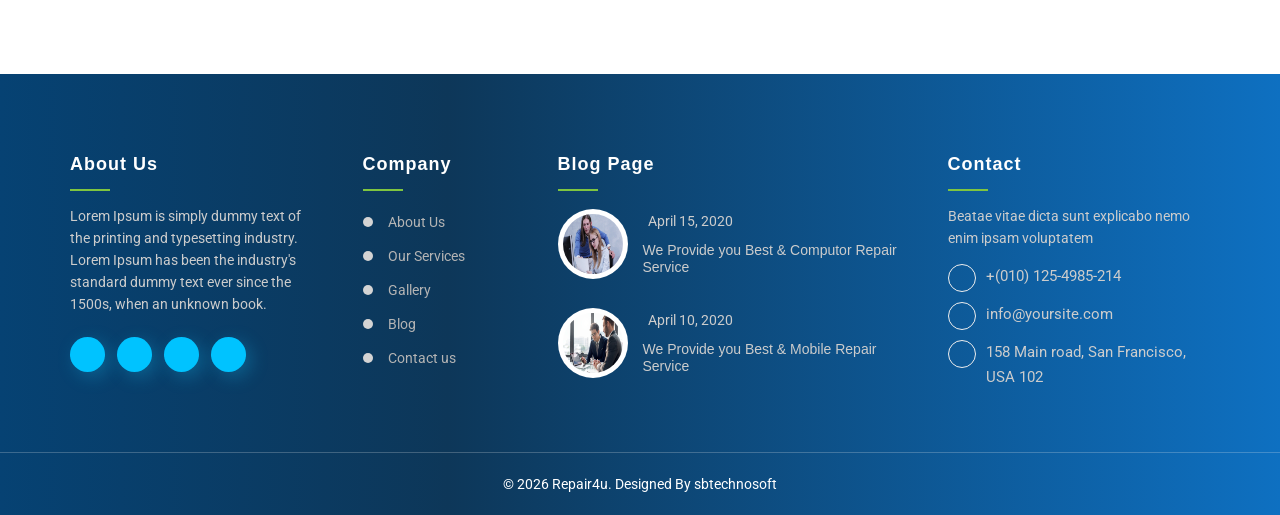
<file: gallery.html>
<!doctype html>
<html>

<!-- Mirrored from sbtechnosoft.com/repair4u/gallery.html by HTTrack Website Copier/3.x [XR&CO'2014], Thu, 22 Oct 2026 00:59:35 GMT -->
<head>
<meta charset="utf-8">
<meta http-equiv="X-UA-Compatible" content="IE=edge">
<meta name="viewport" content="width=device-width, initial-scale=1">
<!-- The above 3 meta tags *must* come first in the head; any other head content must come *after* these tags -->
<title>Repair4u - Computer & Mobile Repair HTML Template</title>
<!-- Plugins CSS -->
<link href="css/plugins.css" rel="stylesheet" >
<!-- Custom CSS -->
<link href="css/style.css" rel="stylesheet">
<!-- Favicon -->
<link rel="shortcut icon" type="image/x-icon" href="images/favicon.ico">
</head>

<body>
<!-- Pre Loader -->
<div id="dvLoading"></div>
<!-- Header Sec Start -->
<header>
  <div class="top-bar d-none d-md-block pt-15 pb-15">
    <div class="container">
      <div class="row d-flex align-items-center">
        <div class="col-xl-8 col-lg-9 col-md-12">
          <div class="header-info"> <span class="header-address"><i class="fa fa-map-marker-alt"></i> 158 Main road, San Francisco</span> <span  class="header-phone"><i class="fas fa-phone"></i> +1 012 589 9780</span> <span  class="header-email"><i class="fas fa-envelope"></i> info@example.com</span> </div>
        </div>
        <div class="col-xl-4 col-lg-3 col-md-5 d-none d-lg-block">
          <div class="header-social-icons header-social-icons-black float-right">
            <ul>
              <li><a href="javascript:void(0)"><i class="fab fa-facebook-f"></i></a></li>
              <li><a href="javascript:void(0)"><i class="fab fa-twitter"></i></a></li>
              <li><a href="javascript:void(0)"><i class="fab fa-youtube"></i></a></li>
              <li><a href="javascript:void(0)"><i class="fab fa-linkedin"></i></a></li>
              <li><a href="javascript:void(0)"><i class="fab fa-instagram"></i></a></li>
            </ul>
          </div>
        </div>
      </div>
    </div>
  </div>
  <!-- menu-area -->
  <div class="header-menu-area">
    <div class="container">
      <div class="row">
        <div class="col-xl-3 col-lg-3 col-md-5 d-flex align-items-center">
          <div class="logo"> <a href="index.html"><img src="images/logo.png" alt=""></a> </div>
        </div>
        <div class="col-xl-9 col-lg-9 col-md-9">
          <div class="header-right float-right d-none d-lg-block"> <a href="#quote-popup" class="bt-btn btn open-popup-link">Get a Quote</a> </div>
          <div class="header__menu float-right">
            <nav id="mobile-menu">
              <ul>
                <li class="active"><a href="index.html">Home</a> </li>
                <li><a href="about-us.html">About Us</a></li>
                <li class="menu-item-has-children"><a href="javascript:void(0)">Pages</a>
                  <ul class="submenu">
                    <li><a href="about-us.html">About Us</a></li>
                    <li><a href="our-team.html">Our Team</a></li>
                    <li><a href="faq.html">FAQs</a></li>
                    <li><a href="gallery.html">Gallery</a></li>
                    <li><a href="error.html">Error Page</a></li>
                    <li><a href="privacy-policy.html">Privacy Policy</a></li>
                    <li><a href="terms-conditions.html">Terms Conditions</a></li>
                  </ul>
                </li>
                <li class="menu-item-has-children"><a href="javascript:void(0)">Services</a>
                  <ul class="submenu">
                    <li><a href="services.html">Services</a></li>
                    <li><a href="service-details.html">Service Details</a></li>
                  </ul>
                </li>
                <li class="menu-item-has-children"><a href="javascript:void(0)">Blog</a>
                  <ul class="submenu">
                    <li><a href="blog.html">Blog</a></li>
                    <li><a href="blog-details.html">Blog Details</a></li>
                  </ul>
                </li>
                <li><a href="contact.html">Contact</a></li>
              </ul>
            </nav>
          </div>
        </div>
        <div class="col-12">
          <div class="mobile-menu"></div>
        </div>
      </div>
    </div>
  </div>
</header>
<!-- Header Sec End -->
<!-- Quote Section -->
<div class="quote-part mfp-hide" id="quote-popup">
  <div class="container">
    <div class="section-title"> <span class="section-span">Get A Quote</span> </div>
    <div class="row">
      <div class="col-lg-12">
        <form class="quote-form">
          <div class="row">
            <div class="col-md-6">
              <input type="text" class="form-control" placeholder="Name" required>
            </div>
            <div class="col-md">
              <input type="text" class="form-control" placeholder="Email" required>
            </div>
          </div>
          <div class="row">
            <div class="col-md">
              <input type="text" class="form-control" placeholder="Subject" required>
            </div>
            <div class="col-md">
              <input type="text" class="form-control" placeholder="Job Tittle" required>
            </div>
          </div>
          <div class="form-group">
            <textarea class="form-control" placeholder="Message" rows="4" required></textarea>
          </div>
          <button type="submit" class="btn">Submit</button>
        </form>
      </div>
    </div>
  </div>
</div>
<!-- Breadcrumb Sec Start -->
<section class="breadcrumb-bg">
    <div class="container">
      <div class="row">
        <div class="col-lg-9 col-md-9">
          <div class="page-title">
            <h1>Gallery</h1>
          </div>
        </div>
        <div class="col-lg-3 col-md-3 d-flex justify-content-start justify-content-md-end align-items-center">
          <div class="page-breadcumb">
            <nav aria-label="breadcrumb">
              <ol class="breadcrumb ">
                <li class="breadcrumb-item"> <a href="index.html">Home</a> </li>
                <li class="breadcrumb-item active" aria-current="page">Gallery</li>
              </ol>
            </nav>
          </div>
        </div>
      </div>
    </div>
  </section>
<!-- Breadcrumb Sec End -->
<!-- Inner Content area Start --> 
<section class="gallery-area inner-content-wrapper">
  <div class="container">
    <div class="row">
        <div class="col-lg-4 col-sm-6">
          <div class="gallery-box">
            <div class="gallery-img"> <img src="images/gallery-img1.jpg" alt="">
              <div class="gallery-overlay"> <a href="images/gallery-img1.jpg"><i class="ti-plus"></i></a> </div>
            </div>
          </div>
        </div>
        <div class="col-lg-4 col-sm-6">
          <div class="gallery-box">
            <div class="gallery-img"> <img src="images/gallery-img2.jpg" alt="">
              <div class="gallery-overlay"> <a href="images/gallery-img2.jpg"><i class="ti-plus"></i></a> </div>
            </div>
          </div>
        </div>
        <div class="col-lg-4 col-sm-6">
          <div class="gallery-box">
            <div class="gallery-img"> <img src="images/gallery-img3.jpg" alt="">
              <div class="gallery-overlay"> <a href="images/gallery-img3.jpg"><i class="ti-plus"></i></a> </div>
            </div>
          </div>
        </div>
        <div class="col-lg-4 col-sm-6">
          <div class="gallery-box">
            <div class="gallery-img"> <img src="images/gallery-img4.jpg" alt="">
              <div class="gallery-overlay"> <a href="images/gallery-img4.jpg"><i class="ti-plus"></i></a> </div>
            </div>
          </div>
        </div>
        <div class="col-lg-4 col-sm-6">
          <div class="gallery-box">
            <div class="gallery-img"> <img src="images/gallery-img5.jpg" alt="">
              <div class="gallery-overlay"> <a href="images/gallery-img5.jpg"><i class="ti-plus"></i></a> </div>
            </div>
          </div>
        </div>
        <div class="col-lg-4 col-sm-6">
          <div class="gallery-box">
            <div class="gallery-img"> <img src="images/gallery-img6.jpg" alt="">
              <div class="gallery-overlay"> <a href="images/gallery-img6.jpg"><i class="ti-plus"></i></a> </div>
            </div>
          </div>
        </div>
        <div class="col-lg-4 col-sm-6">
            <div class="gallery-box">
              <div class="gallery-img"> <img src="images/gallery-img7.jpg" alt="">
                <div class="gallery-overlay"> <a href="images/gallery-img7.jpg"><i class="ti-plus"></i></a> </div>
              </div>
            </div>
          </div>
          <div class="col-lg-4 col-sm-6">
            <div class="gallery-box">
              <div class="gallery-img"> <img src="images/gallery-img8.jpg" alt="">
                <div class="gallery-overlay"> <a href="images/gallery-img8.jpg"><i class="ti-plus"></i></a> </div>
              </div>
            </div>
          </div>   
          <div class="col-lg-4 col-sm-6">
            <div class="gallery-box">
              <div class="gallery-img"> <img src="images/gallery-img9.jpg" alt="">
                <div class="gallery-overlay"> <a href="images/gallery-img9.jpg"><i class="ti-plus"></i></a> </div>
              </div>
            </div>
          </div>   
      </div>
      <div class="gallery-btn text-center mt-25"> <a href="gallery.html" class="btn">Browse All</a> </div>      
  </div>
</section>
<!-- Inner Content Area End --> 
<!-- CTA Sec Start --> 
<section class="cta-section">
  <div class="container">
  <div class="row">
  <div class="column col-xl-9  col-md-12">
  <h2>Need To Computer Repair & Mobile Repair Services</h2>
  </div>
  <div class="btn-column col-xl-3 col-md-12 col-sm-5">
  <a href="contact.html" class="btn">Contact Us</a>
  </div>
  </div>
  </div>
  </section>
<!-- CTA Sec End --> 
<!-- Teatimonials Sec Start --> 
<section class="testimonial-sec">
   <div class="container">
    <div class="sec-title">
      <h2>Client <span>Testimonials</span></h2>
      </div>
      <div class="indurance-testimonial-slider">
        <div class="single-testimonial-slide">
          <div class="testimonial-item">
            <div class="testimonial-content"> <span>Lorem ipsum dolor sit amet, coning ctetur adipisicing elit, sed do it on eiusmod tempor incididunt me ut labore et dolore.</span> </div>
            <div class="testimonial-author">
              <div class="author-image"> <img src="images/testimonials-img1.png" alt=""> </div>
              <div class="author-name">
                <h6 class="title">Les Williams</h6>
                <span>CEO</span> </div>
            </div>
          </div>  
        </div>
        <div class="single-testimonial-slide">
          <div class="testimonial-item">
            <div class="testimonial-content"> <span>Lorem ipsum dolor sit amet, coning ctetur adipisicing elit, sed do it on eiusmod tempor incididunt me ut labore et dolore.</span> </div>
            <div class="testimonial-author">
              <div class="author-image"> <img src="images/testimonials-img2.png" alt=""> </div>
              <div class="author-name">
                <h6 class="title">Jessica Jeni</h6>
                <span>CEO</span> </div>
            </div>
          </div>   
        </div>
        <div class="single-testimonial-slide">
          <div class="testimonial-item">
            <div class="testimonial-content"> <span>Lorem ipsum dolor sit amet, coning ctetur adipisicing elit, sed do it on eiusmod tempor incididunt me ut labore et dolore.</span> </div>
            <div class="testimonial-author">
              <div class="author-image"> <img src="images/testimonials-img3.png" alt=""> </div>
              <div class="author-name">
                <h6 class="title">Jeni Blake</h6>
                <span>CEO</span> </div>
            </div>
          </div>    
        </div>
        <div class="single-testimonial-slide">
          <div class="testimonial-item">
            <div class="testimonial-content"> <span>Lorem ipsum dolor sit amet, coning ctetur adipisicing elit, sed do it on eiusmod tempor incididunt me ut labore et dolore.</span> </div>
            <div class="testimonial-author">
              <div class="author-image"> <img src="images/testimonials-img2.png" alt=""> </div>
              <div class="author-name">
                <h6 class="title">Halim Dawn</h6>
                <span>CEO</span> </div>
            </div>
          </div>    
        </div>
      </div>
   </div>
</section>
<!-- Teatimonials Sec End --> 
<!-- Pricing Table Sec Start --> 
<section class="pricing-sec">
   <div class="container">
    <div class="sec-title mb-0">
      <h2>Pricing <span>Table</span></h2>
      </div>
      <div class="row">
        <div class="col-lg-4 col-md-6">
          <!-- Single Pricing Table Sec --> 
          <div class="single-ticket">
            <div class="inner-box">
            <div class="plan-header">
            <h2 class="plan-price">$30</h2>
            <div class="plan-duration">regular pass</div>
            </div>
            <ul class="plan-stats">
            <li>18000 visits per month</li>
            <li>Free installation </li>
            <li>All Operating Supported</li>
            <li>Unlimited Email Addresses</li>
            <li>24/7 Support</li>
            </ul>
             <a href="javascript:void(0)" class="btn">Buy Now</a>
            </div>
            </div>
        </div>
        <div class="col-lg-4 col-md-6">
          <!-- Single Pricing Table Sec --> 
          <div class="single-ticket">
            <div class="inner-box">
            <div class="plan-header">
            <h2 class="plan-price">$60</h2>
            <div class="plan-duration">regular pass</div>
            </div>
            <ul class="plan-stats">
            <li>18000 visits per month</li>
            <li>Free installation </li>
            <li>All Operating Supported</li>
            <li>Unlimited Email Addresses</li>
            <li>24/7 Support</li>
            </ul>
             <a href="javascript:void(0)" class="btn">Buy Now</a>
            </div>
            </div>
        </div>
        <div class="col-lg-4 col-md-6">
          <!-- Single Pricing Table Sec --> 
          <div class="single-ticket">
            <div class="inner-box">
            <div class="plan-header">
            <h2 class="plan-price">$99</h2>
            <div class="plan-duration">regular pass</div>
            </div>
            <ul class="plan-stats">
            <li>18000 visits per month</li>
            <li>Free installation </li>
            <li>All Operating Supported</li>
            <li>Unlimited Email Addresses</li>
            <li>24/7 Support</li>
            </ul>
             <a href="javascript:void(0)" class="btn">Buy Now</a>
            </div>
            </div>
        </div>
      </div>
   </div>
</section>
<!-- Pricing Table Sec End --> 
<!-- Brand Wrapper -->
<div class="brand-wrapper">
  <div class="container">
    <div class="owl-carousel owl-theme brand-slider">
      <div class="item"> <a target="_blank" href="JavaScript:Void(0)"> <img src="images/client-logo-1.png" alt="" title=""></a> </div>
      <div class="item"> <a target="_blank" href="JavaScript:Void(0)"> <img src="images/client-logo-2.png" alt="" title=""></a> </div>
      <div class="item"> <a target="_blank" href="JavaScript:Void(0)"> <img src="images/client-logo-3.png" alt="" title=""></a> </div>
      <div class="item"> <a target="_blank" href="JavaScript:Void(0)"> <img src="images/client-logo-4.png" alt="" title=""></a> </div>
      <div class="item"> <a target="_blank" href="JavaScript:Void(0)"> <img src="images/client-logo-2.png" alt="" title=""></a> </div>
      <div class="item"> <a target="_blank" href="JavaScript:Void(0)"> <img src="images/client-logo-1.png" alt="" title=""></a> </div>
      <div class="item"> <a target="_blank" href="JavaScript:Void(0)"> <img src="images/client-logo-3.png" alt="" title=""></a> </div>
      <div class="item"> <a target="_blank" href="JavaScript:Void(0)"> <img src="images/client-logo-4.png" alt="" title=""></a> </div>
    </div>
  </div>
</div>
<!-- Footer Sec Start -->
<footer class="footer"> 
  <!-- Footer Top -->
  <div class="footer-top">
    <div class="container">
      <div class="row">
        <div class="col-lg-3 col-md-6 col-12"> 
          <!-- Footer About -->
          <div class="single-widget footer-about widget">
            <div class="logo">
             <h3 class="widget-title">About Us</h3>
            </div>
            <div class="footer-widget-about-description">
              <p>Lorem Ipsum is simply dummy text of the printing and typesetting industry. Lorem Ipsum has been the industry's standard dummy text ever since the 1500s, when an unknown book.</p>
            </div>
            <div class="social"> 
              <!-- Social Icons -->
              <ul class="social-icons">
                <li><a class="facebook" href="javascript:void(0)" target="_blank"><i class="fa fa-facebook"></i></a></li>
                <li><a class="twitter" href="javascript:void(0)" target="_blank"><i class="fa fa-twitter"></i></a></li>
                <li><a class="linkedin" href="javascript:void(0)" target="_blank"><i class="fa fa-linkedin"></i></a></li>
                <li><a class="pinterest" href="javascript:void(0)" target="_blank"><i class="fa fa-pinterest-p"></i></a></li>
              </ul>
            </div>
          </div>
          <!--/ End Footer About --> 
        </div>
        <div class="col-lg-2 col-md-6 col-12"> 
          <!-- Footer Links -->
          <div class="single-widget f-link widget">
            <h3 class="widget-title">Company</h3>
            <ul>
              <li><a href="about-us.html">About Us</a></li>
              <li><a href="services.html">Our Services</a></li>
              <li><a href="gallery.html">Gallery</a></li>
              <li><a href="blog.html">Blog</a></li>
              <li><a href="contact-us.html">Contact us</a></li>
            </ul>
          </div>
          <!--/ End Footer Links --> 
        </div>
        <div class="col-lg-4 col-md-6 col-12"> 
          <!-- Footer News -->
          <div class="single-widget footer-news widget">
            <h3 class="widget-title">Blog Page</h3>
            <!-- Single News -->
            <div class="single-f-news">
              <div class="post-thumb"><a href="javascript:void(0)"><img src="images/blog-img1.jpg" alt=""></a></div>
              <div class="content">
                <p class="post-meta">
                  <span class="post-date"><i class="fa fa-clock-o"></i>April 15, 2020</span>
                </p>
                <h4 class="title"><a href="blog-details.html">We Provide you Best &amp; Computor Repair Service</a></h4>
              </div>
            </div>
            <!--/ End Single News --> 
            <!-- Single News -->
            <div class="single-f-news">
              <div class="post-thumb"><a href="javascript:void(0)"><img src="images/blog-img2.jpg" alt=""></a></div>
              <div class="content">
                <p class="post-meta">
                  <span class="post-date"><i class="fa fa-clock-o"></i>April 10, 2020</span>
                </p>
                <h4 class="title"><a href="blog-details.html">We Provide you Best &amp; Mobile Repair Service</a></h4>
              </div>
            </div>
            <!--/ End Single News --> 
          </div>
          <!--/ End Footer News --> 
        </div>
        <div class="col-lg-3 col-md-6 col-12"> 
          <!-- Footer Contact -->
          <div class="single-widget footer_contact widget">
            <h3 class="widget-title">Contact</h3>
            <p>Beatae vitae dicta sunt explicabo nemo enim ipsam voluptatem</p>
            <ul class="address-widget-list">
              <li class="footer-mobile-number"><i class="fa fa-phone"></i>+(010) 125-4985-214</li>
              <li class="footer-mobile-number"><i class="fa fa-envelope"></i>info@yoursite.com</li>
              <li class="footer-mobile-number"><i class="fa fa-map-marker"></i> 158 Main road, San Francisco, USA 102</li>
            </ul>
          </div>
          <!--/ End Footer Contact --> 
        </div>
      </div>
    </div>
  </div>
  <!-- Copyright -->
  <div class="copyright">
    <div class="container">
      <div class="row">
        <div class="col-12">
          <div class="copyright-content"> 
            <!-- Copyright Text -->
            <p>&copy; <span id="year"></span> Repair4u. Designed By sbtechnosoft</p>
          </div>
        </div>
      </div>
    </div>
  </div>
  <!--/ End Copyright --> 
</footer>
<!-- Footer Sec End -->
<!--jquery js --> 
<script src="js/jquery-min.js"></script> 
<script src="js/popper.min.js"></script> 
<!--jquery js --> 
<script src="js/bootstrap.min.js"></script> 
<!--jquery js --> 
<script src="js/plugins.js"></script> 
<!--Fontawesome js --> 
<script src="js/fontawesome.js"></script> 
<!--Owl js --> 
<script src="js/owl.carousel.min.js"></script>
<!-- MagnificPopup JS --> 
<script src="js/jquery.magnific-popup.min.js"></script> 
<!--Meanmenu js --> 
<script src="js/jquery.meanmenu.min.js"></script>
<!--Slick js --> 
<script src="js/slick.min.js"></script>
<!--jquery js --> 
<script src="js/custom.js"></script>
</body>

<!-- Mirrored from sbtechnosoft.com/repair4u/gallery.html by HTTrack Website Copier/3.x [XR&CO'2014], Thu, 22 Oct 2026 00:59:46 GMT -->
</html>
</file>
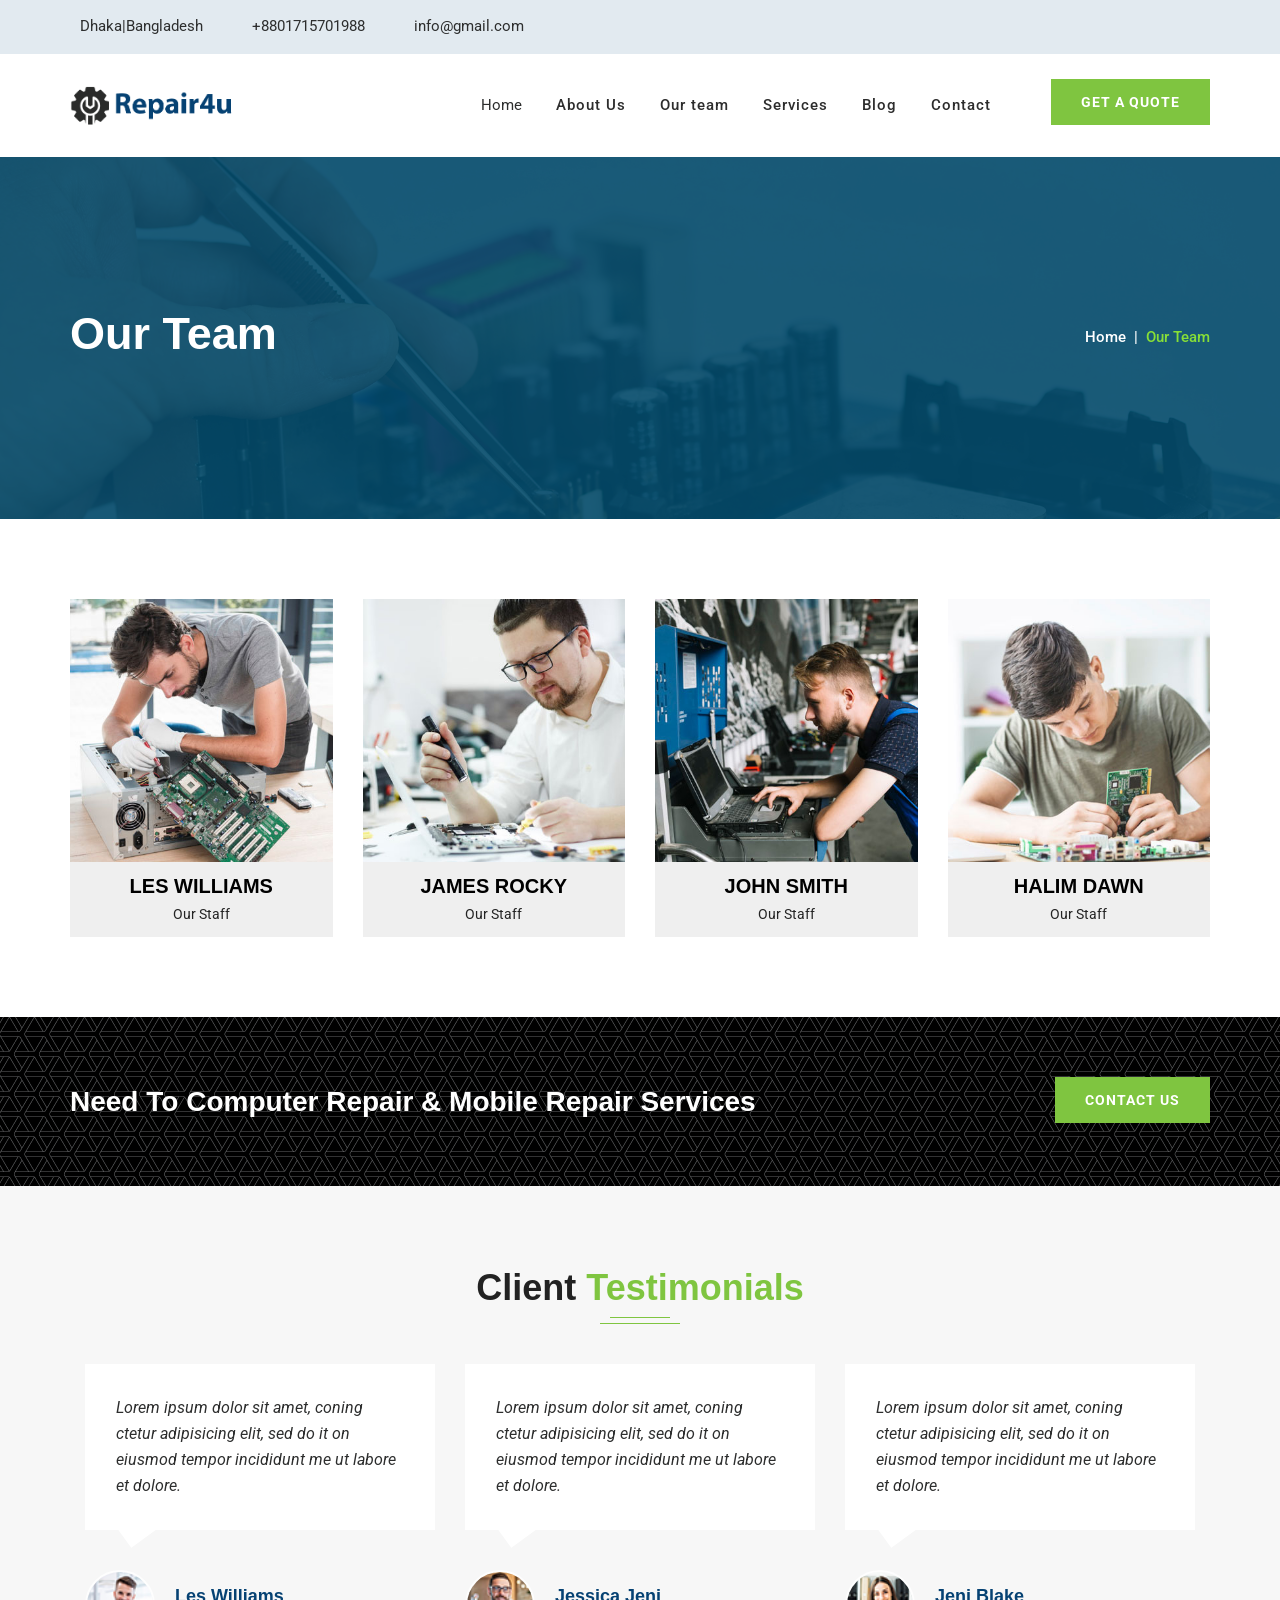
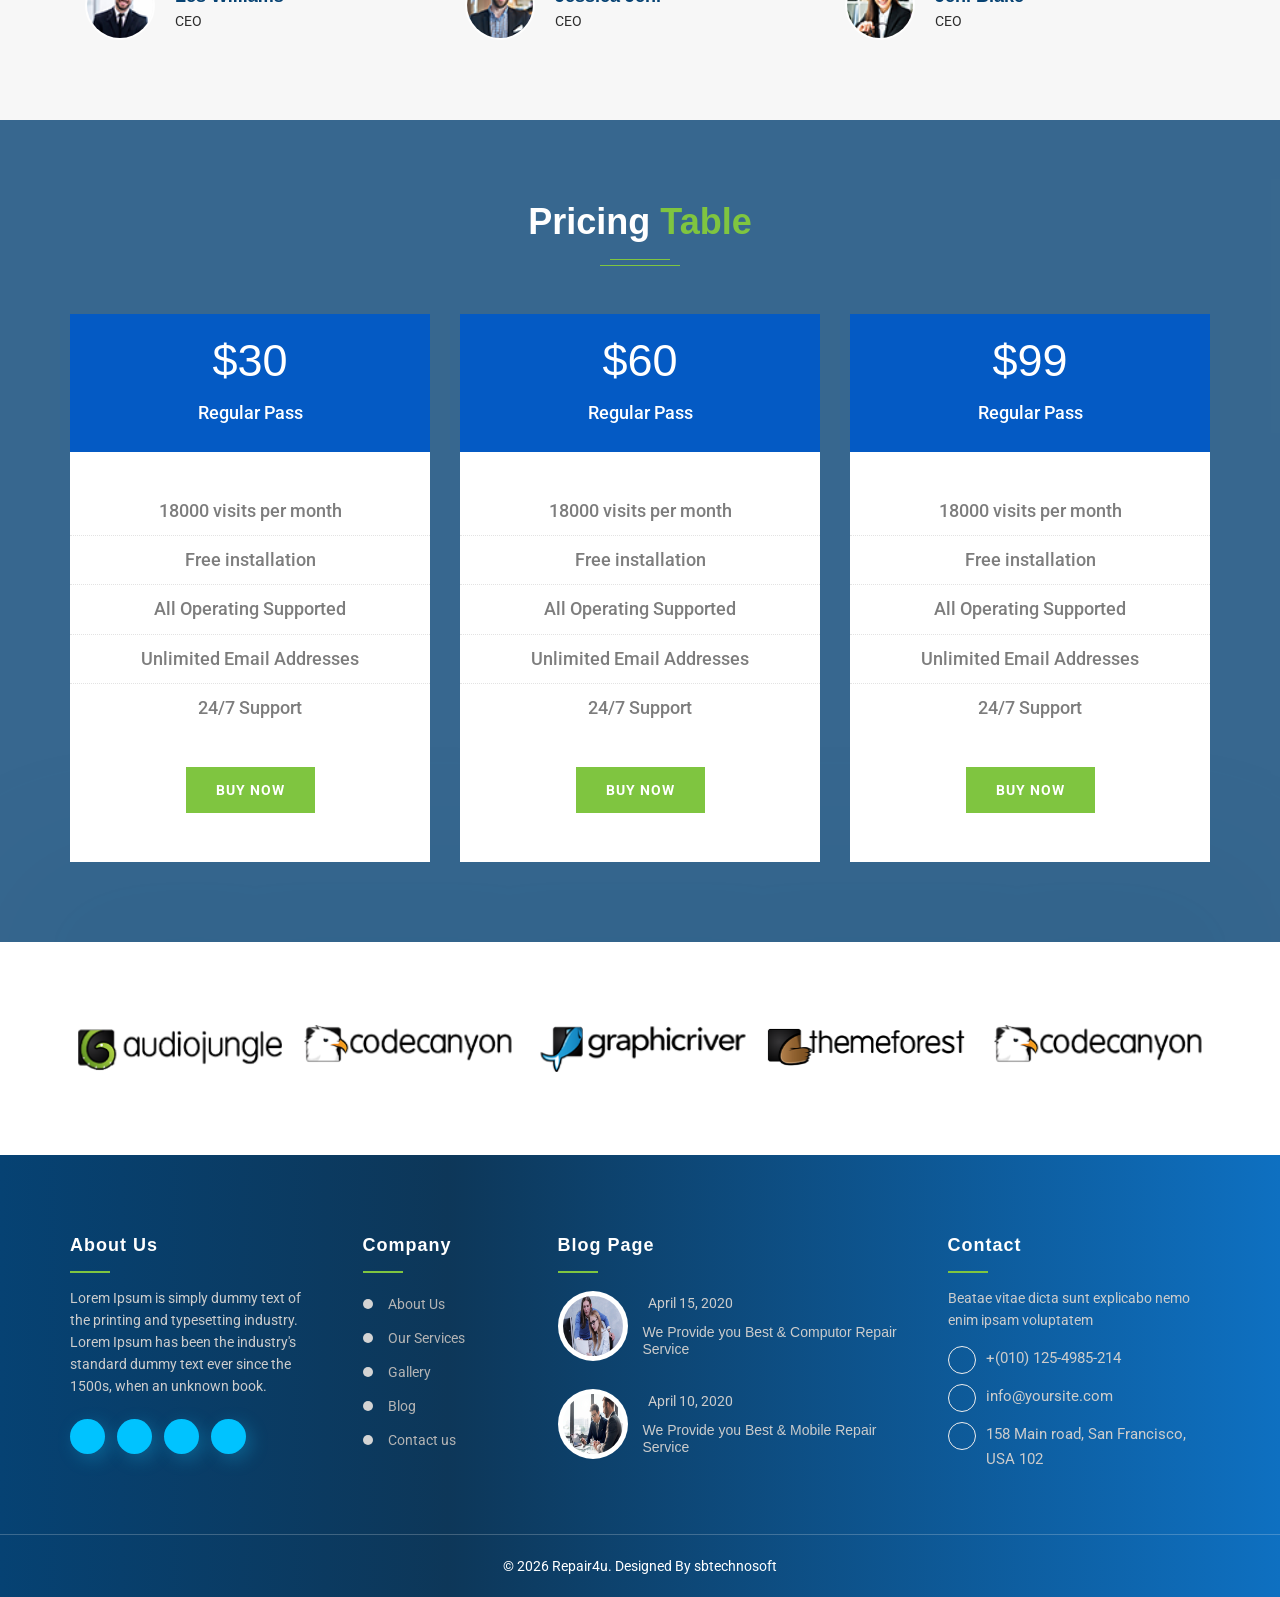
<file: our-team.html>
<!doctype html>
<html>


<head>
<meta charset="utf-8">
<meta http-equiv="X-UA-Compatible" content="IE=edge">
<meta name="viewport" content="width=device-width, initial-scale=1">
<!-- The above 3 meta tags *must* come first in the head; any other head content must come *after* these tags -->
<title>Khan Repair - Computer & Mobile Repair HTML Template</title>
<!-- Plugins CSS -->
<link href="css/plugins.css" rel="stylesheet" >
<!-- Custom CSS -->
<link href="css/style.css" rel="stylesheet">
<!-- Favicon -->
<link rel="shortcut icon" type="image/x-icon" href="images/favicon.ico">
</head>

<body>
<!-- Pre Loader -->
<div id="dvLoading"></div>
<!-- Header Sec Start -->
<header>
  <div class="top-bar d-none d-md-block pt-15 pb-15">
    <div class="container">
      <div class="row d-flex align-items-center">
        <div class="col-xl-8 col-lg-9 col-md-12">
          <div class="header-info"> <span class="header-address"><i class="fa fa-map-marker-alt"></i>Dhaka|Bangladesh </span> <span  class="header-phone"><i class="fas fa-phone"></i> +8801715701988</span> <span  class="header-email"><i class="fas fa-envelope"></i> info@gmail.com</span> </div>
        </div>
        <div class="col-xl-4 col-lg-3 col-md-5 d-none d-lg-block">
          <div class="header-social-icons header-social-icons-black float-right">
            <ul>
              <li><a href="javascript:void(0)"><i class="fab fa-facebook-f"></i></a></li>
              <li><a href="javascript:void(0)"><i class="fab fa-twitter"></i></a></li>
              <li><a href="javascript:void(0)"><i class="fab fa-youtube"></i></a></li>
              <li><a href="javascript:void(0)"><i class="fab fa-linkedin"></i></a></li>
              <li><a href="javascript:void(0)"><i class="fab fa-instagram"></i></a></li>
            </ul>
          </div>
        </div>
      </div>
    </div>
  </div>
  <!-- menu-area -->
  <div class="header-menu-area">
    <div class="container">
      <div class="row">
        <div class="col-xl-3 col-lg-3 col-md-5 d-flex align-items-center">
          <div class="logo"> <a href="index.html"><img src="images/logo.png" alt=""></a> </div>
        </div>
        <div class="col-xl-9 col-lg-9 col-md-9">
          <div class="header-right float-right d-none d-lg-block"> <a href="#quote-popup" class="bt-btn btn open-popup-link">Get a Quote</a> </div>
          <div class="header__menu float-right">
            <nav id="mobile-menu">
              <ul>
                  <a href="index.html">Home</a>
                                              </li>
                                      <li>
                                          <a href="about-us.html">About Us</a></li>
                                      <li>
                                          <a href="our-team.html">Our team</a>
                                      </li>
                                      <li>
                                          <a href="services.html">Services</a>
                                      </li>
                                       <li>
                                          <a href="blog.html">Blog</a>
                                      </li>                                     
                                      <li>
                                          <a href="contact.html">Contact</a>
                                      </li>
              </ul>
            </nav>
          </div>
        </div>
        <div class="col-12">
          <div class="mobile-menu"></div>
        </div>
      </div>
    </div>
  </div>
</header>
<!-- Header Sec End -->
<!-- Quote Section -->
<div class="quote-part mfp-hide" id="quote-popup">
  <div class="container">
    <div class="section-title"> <span class="section-span">Get A Quote</span> </div>
    <div class="row">
      <div class="col-lg-12">
        <form class="quote-form">
          <div class="row">
            <div class="col-md-6">
              <input type="text" class="form-control" placeholder="Name" required>
            </div>
            <div class="col-md">
              <input type="text" class="form-control" placeholder="Email" required>
            </div>
          </div>
          <div class="row">
            <div class="col-md">
              <input type="text" class="form-control" placeholder="Subject" required>
            </div>
            <div class="col-md">
              <input type="text" class="form-control" placeholder="Job Tittle" required>
            </div>
          </div>
          <div class="form-group">
            <textarea class="form-control" placeholder="Message" rows="4" required></textarea>
          </div>
          <button type="submit" class="btn">Submit</button>
        </form>
      </div>
    </div>
  </div>
</div>
<!-- Breadcrumb Sec Start -->
<section class="breadcrumb-bg">
    <div class="container">
      <div class="row">
        <div class="col-lg-9 col-md-9">
          <div class="page-title">
            <h1>Our Team</h1>
          </div>
        </div>
        <div class="col-lg-3 col-md-3 d-flex justify-content-start justify-content-md-end align-items-center">
          <div class="page-breadcumb">
            <nav aria-label="breadcrumb">
              <ol class="breadcrumb ">
                <li class="breadcrumb-item"> <a href="index.html">Home</a> </li>
                <li class="breadcrumb-item active" aria-current="page">Our Team</li>
              </ol>
            </nav>
          </div>
        </div>
      </div>
    </div>
  </section>
<!-- Breadcrumb Sec End -->
<!-- Inner Content area Start --> 
<section class="our-team-sec inner-content-wrapper">
  <div class="container">
    <div class="row">
        <div class="col-lg-3 col-md-6">
          <!-- Single Our Team Sec --> 
          <div class="team">
            <div class="team-image"> <img src="images/our-team1.jpg" alt="">
              <ul>
                <li><a href="javascript:void(0)"><i class="fa fa-facebook"></i></a></li>
                <li><a href="javascript:void(0)"><i class="fa fa-twitter"></i></a></li>
                <li><a href="javascript:void(0)"><i class="fa fa-linkedin"></i></a></li>
                <li><a href="javascript:void(0)"><i class="fa fa-google-plus"></i></a></li>
              </ul>
            </div>
            <div class="team-info">
              <h5><a href="javascript:void(0)">Les Williams</a></h5>
              <span>Our Staff</span> </div>
          </div>          
        </div>
        <div class="col-lg-3 col-md-6">
          <!-- Single Our Team Sec --> 
          <div class="team">
            <div class="team-image"> <img src="images/our-team2.jpg" alt="">
              <ul>
                <li><a href="javascript:void(0)"><i class="fa fa-facebook"></i></a></li>
                <li><a href="javascript:void(0)"><i class="fa fa-twitter"></i></a></li>
                <li><a href="javascript:void(0)"><i class="fa fa-linkedin"></i></a></li>
                <li><a href="javascript:void(0)"><i class="fa fa-google-plus"></i></a></li>
              </ul>
            </div>
            <div class="team-info">
              <h5><a href="javascript:void(0)">James Rocky</a></h5>
              <span>Our Staff</span> </div>
          </div>          
        </div>
        <div class="col-lg-3 col-md-6">
          <!-- Single Our Team Sec --> 
          <div class="team">
            <div class="team-image"> <img src="images/our-team3.jpg" alt="">
              <ul>
                <li><a href="javascript:void(0)"><i class="fa fa-facebook"></i></a></li>
                <li><a href="javascript:void(0)"><i class="fa fa-twitter"></i></a></li>
                <li><a href="javascript:void(0)"><i class="fa fa-linkedin"></i></a></li>
                <li><a href="javascript:void(0)"><i class="fa fa-google-plus"></i></a></li>
              </ul>
            </div>
            <div class="team-info">
              <h5><a href="javascript:void(0)">John Smith</a></h5>
              <span>Our Staff</span> </div>
          </div>          
        </div>
        <div class="col-lg-3 col-md-6">
          <!-- Single Our Team Sec --> 
          <div class="team">
            <div class="team-image"> <img src="images/our-team4.jpg" alt="">
              <ul>
                <li><a href="javascript:void(0)"><i class="fa fa-facebook"></i></a></li>
                <li><a href="javascript:void(0)"><i class="fa fa-twitter"></i></a></li>
                <li><a href="javascript:void(0)"><i class="fa fa-linkedin"></i></a></li>
                <li><a href="javascript:void(0)"><i class="fa fa-google-plus"></i></a></li>
              </ul>
            </div>
            <div class="team-info">
              <h5><a href="javascript:void(0)">Halim Dawn</a></h5>
              <span>Our Staff</span> </div>
          </div>          
        </div>
      </div>
  </div>
</section>
<!-- Inner Content Area End --> 
<!-- CTA Sec Start --> 
<section class="cta-section">
  <div class="container">
  <div class="row">
  <div class="column col-xl-9  col-md-12">
  <h2>Need To Computer Repair & Mobile Repair Services</h2>
  </div>
  <div class="btn-column col-xl-3 col-md-12 col-sm-5">
  <a href="contact.html" class="btn">Contact Us</a>
  </div>
  </div>
  </div>
  </section>
<!-- CTA Sec End --> 
<!-- Teatimonials Sec Start --> 
<section class="testimonial-sec">
   <div class="container">
    <div class="sec-title">
      <h2>Client <span>Testimonials</span></h2>
      </div>
      <div class="indurance-testimonial-slider">
        <div class="single-testimonial-slide">
          <div class="testimonial-item">
            <div class="testimonial-content"> <span>Lorem ipsum dolor sit amet, coning ctetur adipisicing elit, sed do it on eiusmod tempor incididunt me ut labore et dolore.</span> </div>
            <div class="testimonial-author">
              <div class="author-image"> <img src="images/testimonials-img1.png" alt=""> </div>
              <div class="author-name">
                <h6 class="title">Les Williams</h6>
                <span>CEO</span> </div>
            </div>
          </div>  
        </div>
        <div class="single-testimonial-slide">
          <div class="testimonial-item">
            <div class="testimonial-content"> <span>Lorem ipsum dolor sit amet, coning ctetur adipisicing elit, sed do it on eiusmod tempor incididunt me ut labore et dolore.</span> </div>
            <div class="testimonial-author">
              <div class="author-image"> <img src="images/testimonials-img2.png" alt=""> </div>
              <div class="author-name">
                <h6 class="title">Jessica Jeni</h6>
                <span>CEO</span> </div>
            </div>
          </div>   
        </div>
        <div class="single-testimonial-slide">
          <div class="testimonial-item">
            <div class="testimonial-content"> <span>Lorem ipsum dolor sit amet, coning ctetur adipisicing elit, sed do it on eiusmod tempor incididunt me ut labore et dolore.</span> </div>
            <div class="testimonial-author">
              <div class="author-image"> <img src="images/testimonials-img3.png" alt=""> </div>
              <div class="author-name">
                <h6 class="title">Jeni Blake</h6>
                <span>CEO</span> </div>
            </div>
          </div>    
        </div>
        <div class="single-testimonial-slide">
          <div class="testimonial-item">
            <div class="testimonial-content"> <span>Lorem ipsum dolor sit amet, coning ctetur adipisicing elit, sed do it on eiusmod tempor incididunt me ut labore et dolore.</span> </div>
            <div class="testimonial-author">
              <div class="author-image"> <img src="images/testimonials-img2.png" alt=""> </div>
              <div class="author-name">
                <h6 class="title">Halim Dawn</h6>
                <span>CEO</span> </div>
            </div>
          </div>    
        </div>
      </div>
   </div>
</section>
<!-- Teatimonials Sec End --> 
<!-- Pricing Table Sec Start --> 
<section class="pricing-sec">
   <div class="container">
    <div class="sec-title mb-0">
      <h2>Pricing <span>Table</span></h2>
      </div>
      <div class="row">
        <div class="col-lg-4 col-md-6">
          <!-- Single Pricing Table Sec --> 
          <div class="single-ticket">
            <div class="inner-box">
            <div class="plan-header">
            <h2 class="plan-price">$30</h2>
            <div class="plan-duration">regular pass</div>
            </div>
            <ul class="plan-stats">
            <li>18000 visits per month</li>
            <li>Free installation </li>
            <li>All Operating Supported</li>
            <li>Unlimited Email Addresses</li>
            <li>24/7 Support</li>
            </ul>
             <a href="javascript:void(0)" class="btn">Buy Now</a>
            </div>
            </div>
        </div>
        <div class="col-lg-4 col-md-6">
          <!-- Single Pricing Table Sec --> 
          <div class="single-ticket">
            <div class="inner-box">
            <div class="plan-header">
            <h2 class="plan-price">$60</h2>
            <div class="plan-duration">regular pass</div>
            </div>
            <ul class="plan-stats">
            <li>18000 visits per month</li>
            <li>Free installation </li>
            <li>All Operating Supported</li>
            <li>Unlimited Email Addresses</li>
            <li>24/7 Support</li>
            </ul>
             <a href="javascript:void(0)" class="btn">Buy Now</a>
            </div>
            </div>
        </div>
        <div class="col-lg-4 col-md-6">
          <!-- Single Pricing Table Sec --> 
          <div class="single-ticket">
            <div class="inner-box">
            <div class="plan-header">
            <h2 class="plan-price">$99</h2>
            <div class="plan-duration">regular pass</div>
            </div>
            <ul class="plan-stats">
            <li>18000 visits per month</li>
            <li>Free installation </li>
            <li>All Operating Supported</li>
            <li>Unlimited Email Addresses</li>
            <li>24/7 Support</li>
            </ul>
             <a href="javascript:void(0)" class="btn">Buy Now</a>
            </div>
            </div>
        </div>
      </div>
   </div>
</section>
<!-- Pricing Table Sec End --> 
<!-- Brand Wrapper -->
<div class="brand-wrapper">
  <div class="container">
    <div class="owl-carousel owl-theme brand-slider">
      <div class="item"> <a target="_blank" href="JavaScript:Void(0)"> <img src="images/client-logo-1.png" alt="" title=""></a> </div>
      <div class="item"> <a target="_blank" href="JavaScript:Void(0)"> <img src="images/client-logo-2.png" alt="" title=""></a> </div>
      <div class="item"> <a target="_blank" href="JavaScript:Void(0)"> <img src="images/client-logo-3.png" alt="" title=""></a> </div>
      <div class="item"> <a target="_blank" href="JavaScript:Void(0)"> <img src="images/client-logo-4.png" alt="" title=""></a> </div>
      <div class="item"> <a target="_blank" href="JavaScript:Void(0)"> <img src="images/client-logo-2.png" alt="" title=""></a> </div>
      <div class="item"> <a target="_blank" href="JavaScript:Void(0)"> <img src="images/client-logo-1.png" alt="" title=""></a> </div>
      <div class="item"> <a target="_blank" href="JavaScript:Void(0)"> <img src="images/client-logo-3.png" alt="" title=""></a> </div>
      <div class="item"> <a target="_blank" href="JavaScript:Void(0)"> <img src="images/client-logo-4.png" alt="" title=""></a> </div>
    </div>
  </div>
</div>
<!-- Footer Sec Start -->
<footer class="footer"> 
  <!-- Footer Top -->
  <div class="footer-top">
    <div class="container">
      <div class="row">
        <div class="col-lg-3 col-md-6 col-12"> 
          <!-- Footer About -->
          <div class="single-widget footer-about widget">
            <div class="logo">
             <h3 class="widget-title">About Us</h3>
            </div>
            <div class="footer-widget-about-description">
              <p>Lorem Ipsum is simply dummy text of the printing and typesetting industry. Lorem Ipsum has been the industry's standard dummy text ever since the 1500s, when an unknown book.</p>
            </div>
            <div class="social"> 
              <!-- Social Icons -->
              <ul class="social-icons">
                <li><a class="facebook" href="javascript:void(0)" target="_blank"><i class="fa fa-facebook"></i></a></li>
                <li><a class="twitter" href="javascript:void(0)" target="_blank"><i class="fa fa-twitter"></i></a></li>
                <li><a class="linkedin" href="javascript:void(0)" target="_blank"><i class="fa fa-linkedin"></i></a></li>
                <li><a class="pinterest" href="javascript:void(0)" target="_blank"><i class="fa fa-pinterest-p"></i></a></li>
              </ul>
            </div>
          </div>
          <!--/ End Footer About --> 
        </div>
        <div class="col-lg-2 col-md-6 col-12"> 
          <!-- Footer Links -->
          <div class="single-widget f-link widget">
            <h3 class="widget-title">Company</h3>
            <ul>
              <li><a href="about-us.html">About Us</a></li>
              <li><a href="services.html">Our Services</a></li>
              <li><a href="gallery.html">Gallery</a></li>
              <li><a href="blog.html">Blog</a></li>
              <li><a href="contact-us.html">Contact us</a></li>
            </ul>
          </div>
          <!--/ End Footer Links --> 
        </div>
        <div class="col-lg-4 col-md-6 col-12"> 
          <!-- Footer News -->
          <div class="single-widget footer-news widget">
            <h3 class="widget-title">Blog Page</h3>
            <!-- Single News -->
            <div class="single-f-news">
              <div class="post-thumb"><a href="javascript:void(0)"><img src="images/blog-img1.jpg" alt=""></a></div>
              <div class="content">
                <p class="post-meta">
                  <span class="post-date"><i class="fa fa-clock-o"></i>April 15, 2020</span>
                </p>
                <h4 class="title"><a href="blog-details.html">We Provide you Best &amp; Computor Repair Service</a></h4>
              </div>
            </div>
            <!--/ End Single News --> 
            <!-- Single News -->
            <div class="single-f-news">
              <div class="post-thumb"><a href="javascript:void(0)"><img src="images/blog-img2.jpg" alt=""></a></div>
              <div class="content">
                <p class="post-meta">
                  <span class="post-date"><i class="fa fa-clock-o"></i>April 10, 2020</span>
                </p>
                <h4 class="title"><a href="blog-details.html">We Provide you Best &amp; Mobile Repair Service</a></h4>
              </div>
            </div>
            <!--/ End Single News --> 
          </div>
          <!--/ End Footer News --> 
        </div>
        <div class="col-lg-3 col-md-6 col-12"> 
          <!-- Footer Contact -->
          <div class="single-widget footer_contact widget">
            <h3 class="widget-title">Contact</h3>
            <p>Beatae vitae dicta sunt explicabo nemo enim ipsam voluptatem</p>
            <ul class="address-widget-list">
              <li class="footer-mobile-number"><i class="fa fa-phone"></i>+(010) 125-4985-214</li>
              <li class="footer-mobile-number"><i class="fa fa-envelope"></i>info@yoursite.com</li>
              <li class="footer-mobile-number"><i class="fa fa-map-marker"></i> 158 Main road, San Francisco, USA 102</li>
            </ul>
          </div>
          <!--/ End Footer Contact --> 
        </div>
      </div>
    </div>
  </div>
  <!-- Copyright -->
  <div class="copyright">
    <div class="container">
      <div class="row">
        <div class="col-12">
          <div class="copyright-content"> 
            <!-- Copyright Text -->
            <p>&copy; <span id="year"></span> Repair4u. Designed By sbtechnosoft</p>
          </div>
        </div>
      </div>
    </div>
  </div>
  <!--/ End Copyright --> 
</footer>
<!-- Footer Sec End -->
<!--jquery js --> 
<script src="js/jquery-min.js"></script> 
<script src="js/popper.min.js"></script> 
<!--jquery js --> 
<script src="js/bootstrap.min.js"></script> 
<!--jquery js --> 
<script src="js/plugins.js"></script> 
<!--Fontawesome js --> 
<script src="js/fontawesome.js"></script> 
<!--Owl js --> 
<script src="js/owl.carousel.min.js"></script>
<!-- MagnificPopup JS --> 
<script src="js/jquery.magnific-popup.min.js"></script> 
<!--Meanmenu js --> 
<script src="js/jquery.meanmenu.min.js"></script>
<!--Slick js --> 
<script src="js/slick.min.js"></script>
<!--jquery js --> 
<script src="js/custom.js"></script>
</body>


</html>
</file>
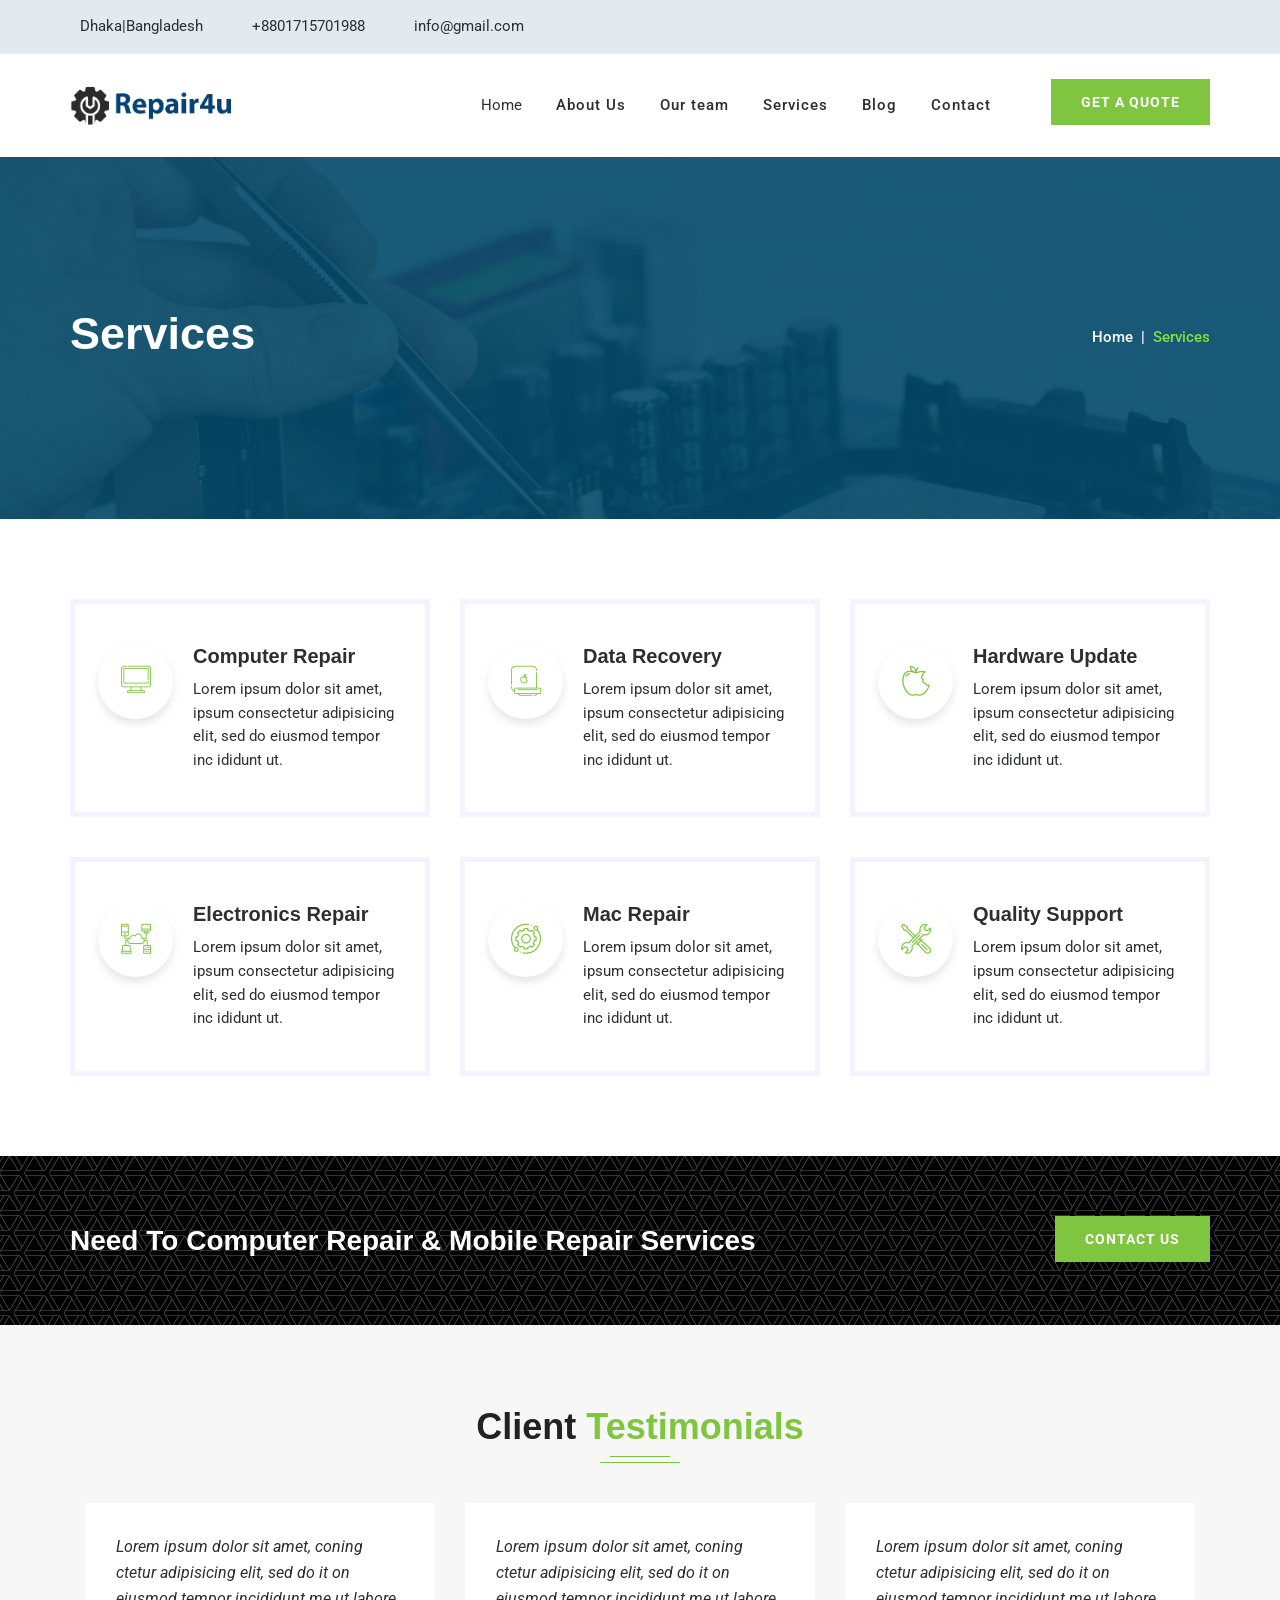
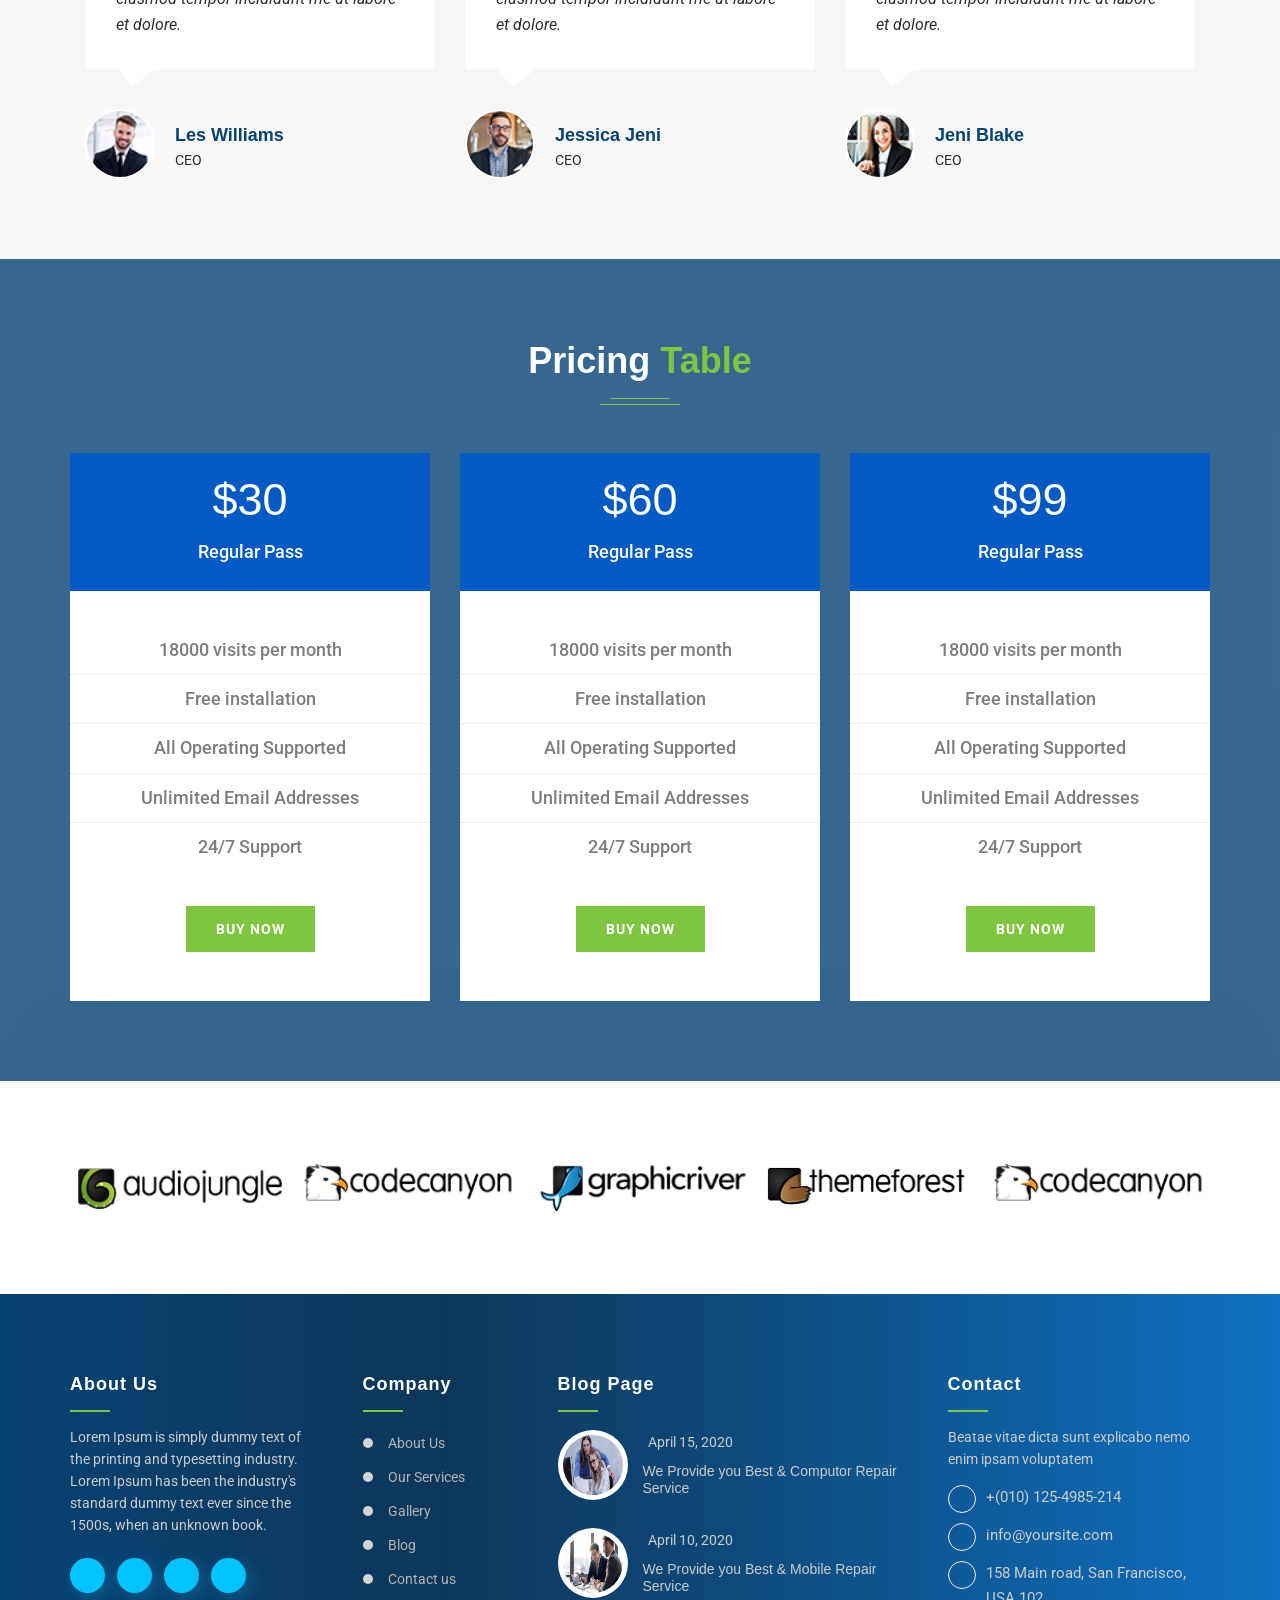
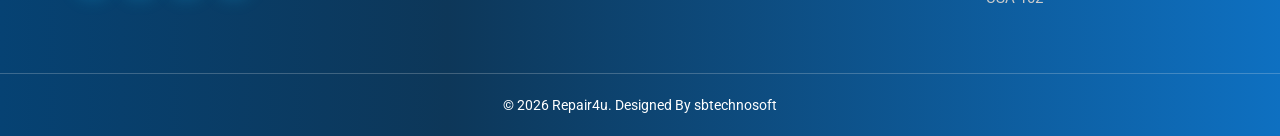
<file: services.html>
<!doctype html>
<html>


<head>
<meta charset="utf-8">
<meta http-equiv="X-UA-Compatible" content="IE=edge">
<meta name="viewport" content="width=device-width, initial-scale=1">
<!-- The above 3 meta tags *must* come first in the head; any other head content must come *after* these tags -->
<title>Repair4u - Computer & Mobile Repair HTML Template</title>
<!-- Plugins CSS -->
<link href="css/plugins.css" rel="stylesheet" >
<!-- Custom CSS -->
<link href="css/style.css" rel="stylesheet">
<!-- Favicon -->
<link rel="shortcut icon" type="image/x-icon" href="images/favicon.ico">
</head>

<body>
<!-- Pre Loader -->
<div id="dvLoading"></div>
<!-- Header Sec Start -->
<header>
  <div class="top-bar d-none d-md-block pt-15 pb-15">
    <div class="container">
      <div class="row d-flex align-items-center">
        <div class="col-xl-8 col-lg-9 col-md-12">
          <div class="header-info"> <span class="header-address"><i class="fa fa-map-marker-alt"></i>Dhaka|Bangladesh </span> <span  class="header-phone"><i class="fas fa-phone"></i> +8801715701988</span> <span  class="header-email"><i class="fas fa-envelope"></i> info@gmail.com</span> </div>
        </div>
        <div class="col-xl-4 col-lg-3 col-md-5 d-none d-lg-block">
          <div class="header-social-icons header-social-icons-black float-right">
            <ul>
              <li><a href="javascript:void(0)"><i class="fab fa-facebook-f"></i></a></li>
              <li><a href="javascript:void(0)"><i class="fab fa-twitter"></i></a></li>
              <li><a href="javascript:void(0)"><i class="fab fa-youtube"></i></a></li>
              <li><a href="javascript:void(0)"><i class="fab fa-linkedin"></i></a></li>
              <li><a href="javascript:void(0)"><i class="fab fa-instagram"></i></a></li>
            </ul>
          </div>
        </div>
      </div>
    </div>
  </div>
  <!-- menu-area -->
  <div class="header-menu-area">
    <div class="container">
      <div class="row">
        <div class="col-xl-3 col-lg-3 col-md-5 d-flex align-items-center">
          <div class="logo"> <a href="index.html"><img src="images/logo.png" alt=""></a> </div>
        </div>
        <div class="col-xl-9 col-lg-9 col-md-9">
          <div class="header-right float-right d-none d-lg-block"> <a href="#quote-popup" class="bt-btn btn open-popup-link">Get a Quote</a> </div>
          <div class="header__menu float-right">
            <nav id="mobile-menu">
              <ul>
                 <a href="index.html">Home</a>
                                              </li>
                                      <li>
                                          <a href="about-us.html">About Us</a></li>
                                      <li>
                                          <a href="our-team.html">Our team</a>
                                      </li>
                                      <li>
                                          <a href="services.html">Services</a>
                                      </li>
                                       <li>
                                          <a href="blog.html">Blog</a>
                                      </li>                                     
                                      <li>
                                          <a href="contact.html">Contact</a>
                                      </li>
              </ul>
            </nav>
          </div>
        </div>
        <div class="col-12">
          <div class="mobile-menu"></div>
        </div>
      </div>
    </div>
  </div>
</header>
<!-- Header Sec End -->
<!-- Quote Section -->
<div class="quote-part mfp-hide" id="quote-popup">
  <div class="container">
    <div class="section-title"> <span class="section-span">Get A Quote</span> </div>
    <div class="row">
      <div class="col-lg-12">
        <form class="quote-form">
          <div class="row">
            <div class="col-md-6">
              <input type="text" class="form-control" placeholder="Name" required>
            </div>
            <div class="col-md">
              <input type="text" class="form-control" placeholder="Email" required>
            </div>
          </div>
          <div class="row">
            <div class="col-md">
              <input type="text" class="form-control" placeholder="Subject" required>
            </div>
            <div class="col-md">
              <input type="text" class="form-control" placeholder="Job Tittle" required>
            </div>
          </div>
          <div class="form-group">
            <textarea class="form-control" placeholder="Message" rows="4" required></textarea>
          </div>
          <button type="submit" class="btn">Submit</button>
        </form>
      </div>
    </div>
  </div>
</div>
<!-- Breadcrumb Sec Start -->
<section class="breadcrumb-bg">
    <div class="container">
      <div class="row">
        <div class="col-lg-9 col-md-9">
          <div class="page-title">
            <h1>Services</h1>
          </div>
        </div>
        <div class="col-lg-3 col-md-3 d-flex justify-content-start justify-content-md-end align-items-center">
          <div class="page-breadcumb">
            <nav aria-label="breadcrumb">
              <ol class="breadcrumb ">
                <li class="breadcrumb-item"> <a href="index.html">Home</a> </li>
                <li class="breadcrumb-item active" aria-current="page">Services</li>
              </ol>
            </nav>
          </div>
        </div>
      </div>
    </div>
  </section>
<!-- Breadcrumb Sec End -->
<!-- Inner Content area Start --> 
<section class="service-sec inner-content-wrapper">
  <div class="container">
    <div class="row">
        <div class="col-lg-4 col-md-6">
          <!-- Single Service Sec --> 
          <div class="single-services-sec">
           <div class="services-icon"> <i class="flaticon-computer"></i> </div>
           <div class="single-services-content">
             <h5>Computer Repair</h5>
             <p>Lorem ipsum dolor sit amet, ipsum consectetur adipisicing elit, sed do eiusmod tempor inc ididunt ut.</p>
           </div>
         </div>          
        </div>
        <div class="col-lg-4 col-md-6">
         <!-- Single Service Sec --> 
         <div class="single-services-sec">
          <div class="services-icon"> <i class="flaticon-mac-mini"></i> </div>
          <div class="single-services-content">
            <h5>Data Recovery</h5>
            <p>Lorem ipsum dolor sit amet, ipsum consectetur adipisicing elit, sed do eiusmod tempor inc ididunt ut.</p>
          </div>
        </div>          
       </div>
       <div class="col-lg-4 col-md-6">
         <!-- Single Service Sec --> 
         <div class="single-services-sec">
          <div class="services-icon"> <i class="flaticon-apple"></i> </div>
          <div class="single-services-content">
            <h5>Hardware Update</h5>
            <p>Lorem ipsum dolor sit amet, ipsum consectetur adipisicing elit, sed do eiusmod tempor inc ididunt ut.</p>
          </div>
        </div>          
       </div>
       <div class="col-lg-4 col-md-6">
         <!-- Single Service Sec --> 
         <div class="single-services-sec">
          <div class="services-icon"> <i class="flaticon-data"></i> </div>
          <div class="single-services-content">
            <h5>Electronics Repair</h5>
            <p>Lorem ipsum dolor sit amet, ipsum consectetur adipisicing elit, sed do eiusmod tempor inc ididunt ut.</p>
          </div>
        </div>          
       </div>
       <div class="col-lg-4 col-md-6">
         <!-- Single Service Sec --> 
         <div class="single-services-sec">
          <div class="services-icon"> <i class="flaticon-technical-support"></i> </div>
          <div class="single-services-content">
            <h5>Mac Repair</h5>
            <p>Lorem ipsum dolor sit amet, ipsum consectetur adipisicing elit, sed do eiusmod tempor inc ididunt ut.</p>
          </div>
        </div>          
       </div>
       <div class="col-lg-4 col-md-6">
         <!-- Single Service Sec --> 
         <div class="single-services-sec">
          <div class="services-icon"> <i class="flaticon-tools"></i> </div>
          <div class="single-services-content">
            <h5>Quality Support</h5>
            <p>Lorem ipsum dolor sit amet, ipsum consectetur adipisicing elit, sed do eiusmod tempor inc ididunt ut.</p>
          </div>
        </div>          
       </div>
     </div>
  </div>
</section>
<!-- Inner Content Area End --> 
<!-- CTA Sec Start --> 
<section class="cta-section">
  <div class="container">
  <div class="row">
  <div class="column col-xl-9  col-md-12">
  <h2>Need To Computer Repair & Mobile Repair Services</h2>
  </div>
  <div class="btn-column col-xl-3 col-md-12 col-sm-5">
  <a href="contact.html" class="btn">Contact Us</a>
  </div>
  </div>
  </div>
  </section>
<!-- CTA Sec End --> 
<!-- Teatimonials Sec Start --> 
<section class="testimonial-sec">
   <div class="container">
    <div class="sec-title">
      <h2>Client <span>Testimonials</span></h2>
      </div>
      <div class="indurance-testimonial-slider">
        <div class="single-testimonial-slide">
          <div class="testimonial-item">
            <div class="testimonial-content"> <span>Lorem ipsum dolor sit amet, coning ctetur adipisicing elit, sed do it on eiusmod tempor incididunt me ut labore et dolore.</span> </div>
            <div class="testimonial-author">
              <div class="author-image"> <img src="images/testimonials-img1.png" alt=""> </div>
              <div class="author-name">
                <h6 class="title">Les Williams</h6>
                <span>CEO</span> </div>
            </div>
          </div>  
        </div>
        <div class="single-testimonial-slide">
          <div class="testimonial-item">
            <div class="testimonial-content"> <span>Lorem ipsum dolor sit amet, coning ctetur adipisicing elit, sed do it on eiusmod tempor incididunt me ut labore et dolore.</span> </div>
            <div class="testimonial-author">
              <div class="author-image"> <img src="images/testimonials-img2.png" alt=""> </div>
              <div class="author-name">
                <h6 class="title">Jessica Jeni</h6>
                <span>CEO</span> </div>
            </div>
          </div>   
        </div>
        <div class="single-testimonial-slide">
          <div class="testimonial-item">
            <div class="testimonial-content"> <span>Lorem ipsum dolor sit amet, coning ctetur adipisicing elit, sed do it on eiusmod tempor incididunt me ut labore et dolore.</span> </div>
            <div class="testimonial-author">
              <div class="author-image"> <img src="images/testimonials-img3.png" alt=""> </div>
              <div class="author-name">
                <h6 class="title">Jeni Blake</h6>
                <span>CEO</span> </div>
            </div>
          </div>    
        </div>
        <div class="single-testimonial-slide">
          <div class="testimonial-item">
            <div class="testimonial-content"> <span>Lorem ipsum dolor sit amet, coning ctetur adipisicing elit, sed do it on eiusmod tempor incididunt me ut labore et dolore.</span> </div>
            <div class="testimonial-author">
              <div class="author-image"> <img src="images/testimonials-img2.png" alt=""> </div>
              <div class="author-name">
                <h6 class="title">Halim Dawn</h6>
                <span>CEO</span> </div>
            </div>
          </div>    
        </div>
      </div>
   </div>
</section>
<!-- Teatimonials Sec End --> 
<!-- Pricing Table Sec Start --> 
<section class="pricing-sec">
   <div class="container">
    <div class="sec-title mb-0">
      <h2>Pricing <span>Table</span></h2>
      </div>
      <div class="row">
        <div class="col-lg-4 col-md-6">
          <!-- Single Pricing Table Sec --> 
          <div class="single-ticket">
            <div class="inner-box">
            <div class="plan-header">
            <h2 class="plan-price">$30</h2>
            <div class="plan-duration">regular pass</div>
            </div>
            <ul class="plan-stats">
            <li>18000 visits per month</li>
            <li>Free installation </li>
            <li>All Operating Supported</li>
            <li>Unlimited Email Addresses</li>
            <li>24/7 Support</li>
            </ul>
             <a href="javascript:void(0)" class="btn">Buy Now</a>
            </div>
            </div>
        </div>
        <div class="col-lg-4 col-md-6">
          <!-- Single Pricing Table Sec --> 
          <div class="single-ticket">
            <div class="inner-box">
            <div class="plan-header">
            <h2 class="plan-price">$60</h2>
            <div class="plan-duration">regular pass</div>
            </div>
            <ul class="plan-stats">
            <li>18000 visits per month</li>
            <li>Free installation </li>
            <li>All Operating Supported</li>
            <li>Unlimited Email Addresses</li>
            <li>24/7 Support</li>
            </ul>
             <a href="javascript:void(0)" class="btn">Buy Now</a>
            </div>
            </div>
        </div>
        <div class="col-lg-4 col-md-6">
          <!-- Single Pricing Table Sec --> 
          <div class="single-ticket">
            <div class="inner-box">
            <div class="plan-header">
            <h2 class="plan-price">$99</h2>
            <div class="plan-duration">regular pass</div>
            </div>
            <ul class="plan-stats">
            <li>18000 visits per month</li>
            <li>Free installation </li>
            <li>All Operating Supported</li>
            <li>Unlimited Email Addresses</li>
            <li>24/7 Support</li>
            </ul>
             <a href="javascript:void(0)" class="btn">Buy Now</a>
            </div>
            </div>
        </div>
      </div>
   </div>
</section>
<!-- Pricing Table Sec End --> 
<!-- Brand Wrapper -->
<div class="brand-wrapper">
  <div class="container">
    <div class="owl-carousel owl-theme brand-slider">
      <div class="item"> <a target="_blank" href="JavaScript:Void(0)"> <img src="images/client-logo-1.png" alt="" title=""></a> </div>
      <div class="item"> <a target="_blank" href="JavaScript:Void(0)"> <img src="images/client-logo-2.png" alt="" title=""></a> </div>
      <div class="item"> <a target="_blank" href="JavaScript:Void(0)"> <img src="images/client-logo-3.png" alt="" title=""></a> </div>
      <div class="item"> <a target="_blank" href="JavaScript:Void(0)"> <img src="images/client-logo-4.png" alt="" title=""></a> </div>
      <div class="item"> <a target="_blank" href="JavaScript:Void(0)"> <img src="images/client-logo-2.png" alt="" title=""></a> </div>
      <div class="item"> <a target="_blank" href="JavaScript:Void(0)"> <img src="images/client-logo-1.png" alt="" title=""></a> </div>
      <div class="item"> <a target="_blank" href="JavaScript:Void(0)"> <img src="images/client-logo-3.png" alt="" title=""></a> </div>
      <div class="item"> <a target="_blank" href="JavaScript:Void(0)"> <img src="images/client-logo-4.png" alt="" title=""></a> </div>
    </div>
  </div>
</div>
<!-- Footer Sec Start -->
<footer class="footer"> 
  <!-- Footer Top -->
  <div class="footer-top">
    <div class="container">
      <div class="row">
        <div class="col-lg-3 col-md-6 col-12"> 
          <!-- Footer About -->
          <div class="single-widget footer-about widget">
            <div class="logo">
             <h3 class="widget-title">About Us</h3>
            </div>
            <div class="footer-widget-about-description">
              <p>Lorem Ipsum is simply dummy text of the printing and typesetting industry. Lorem Ipsum has been the industry's standard dummy text ever since the 1500s, when an unknown book.</p>
            </div>
            <div class="social"> 
              <!-- Social Icons -->
              <ul class="social-icons">
                <li><a class="facebook" href="javascript:void(0)" target="_blank"><i class="fa fa-facebook"></i></a></li>
                <li><a class="twitter" href="javascript:void(0)" target="_blank"><i class="fa fa-twitter"></i></a></li>
                <li><a class="linkedin" href="javascript:void(0)" target="_blank"><i class="fa fa-linkedin"></i></a></li>
                <li><a class="pinterest" href="javascript:void(0)" target="_blank"><i class="fa fa-pinterest-p"></i></a></li>
              </ul>
            </div>
          </div>
          <!--/ End Footer About --> 
        </div>
        <div class="col-lg-2 col-md-6 col-12"> 
          <!-- Footer Links -->
          <div class="single-widget f-link widget">
            <h3 class="widget-title">Company</h3>
            <ul>
              <li><a href="about-us.html">About Us</a></li>
              <li><a href="services.html">Our Services</a></li>
              <li><a href="gallery.html">Gallery</a></li>
              <li><a href="blog.html">Blog</a></li>
              <li><a href="contact-us.html">Contact us</a></li>
            </ul>
          </div>
          <!--/ End Footer Links --> 
        </div>
        <div class="col-lg-4 col-md-6 col-12"> 
          <!-- Footer News -->
          <div class="single-widget footer-news widget">
            <h3 class="widget-title">Blog Page</h3>
            <!-- Single News -->
            <div class="single-f-news">
              <div class="post-thumb"><a href="javascript:void(0)"><img src="images/blog-img1.jpg" alt=""></a></div>
              <div class="content">
                <p class="post-meta">
                  <span class="post-date"><i class="fa fa-clock-o"></i>April 15, 2020</span>
                </p>
                <h4 class="title"><a href="blog-details.html">We Provide you Best &amp; Computor Repair Service</a></h4>
              </div>
            </div>
            <!--/ End Single News --> 
            <!-- Single News -->
            <div class="single-f-news">
              <div class="post-thumb"><a href="javascript:void(0)"><img src="images/blog-img2.jpg" alt=""></a></div>
              <div class="content">
                <p class="post-meta">
                  <span class="post-date"><i class="fa fa-clock-o"></i>April 10, 2020</span>
                </p>
                <h4 class="title"><a href="blog-details.html">We Provide you Best &amp; Mobile Repair Service</a></h4>
              </div>
            </div>
            <!--/ End Single News --> 
          </div>
          <!--/ End Footer News --> 
        </div>
        <div class="col-lg-3 col-md-6 col-12"> 
          <!-- Footer Contact -->
          <div class="single-widget footer_contact widget">
            <h3 class="widget-title">Contact</h3>
            <p>Beatae vitae dicta sunt explicabo nemo enim ipsam voluptatem</p>
            <ul class="address-widget-list">
              <li class="footer-mobile-number"><i class="fa fa-phone"></i>+(010) 125-4985-214</li>
              <li class="footer-mobile-number"><i class="fa fa-envelope"></i>info@yoursite.com</li>
              <li class="footer-mobile-number"><i class="fa fa-map-marker"></i> 158 Main road, San Francisco, USA 102</li>
            </ul>
          </div>
          <!--/ End Footer Contact --> 
        </div>
      </div>
    </div>
  </div>
  <!-- Copyright -->
  <div class="copyright">
    <div class="container">
      <div class="row">
        <div class="col-12">
          <div class="copyright-content"> 
            <!-- Copyright Text -->
            <p>&copy; <span id="year"></span> Repair4u. Designed By sbtechnosoft</p>
          </div>
        </div>
      </div>
    </div>
  </div>
  <!--/ End Copyright --> 
</footer>
<!-- Footer Sec End -->
<!--jquery js --> 
<script src="js/jquery-min.js"></script> 
<script src="js/popper.min.js"></script> 
<!--jquery js --> 
<script src="js/bootstrap.min.js"></script> 
<!--jquery js --> 
<script src="js/plugins.js"></script> 
<!--Fontawesome js --> 
<script src="js/fontawesome.js"></script> 
<!--Owl js --> 
<script src="js/owl.carousel.min.js"></script>
<!-- MagnificPopup JS --> 
<script src="js/jquery.magnific-popup.min.js"></script> 
<!--Meanmenu js --> 
<script src="js/jquery.meanmenu.min.js"></script>
<!--Slick js --> 
<script src="js/slick.min.js"></script>
<!--jquery js --> 
<script src="js/custom.js"></script>
</body>


</html>
</file>
<file: css/style.css>
/*
    Template Name    : Repair4u
	Description		 : Computer & Mobile Repair HTML5 Responsive Template
    Version          : 1.0
/*
================================================
/* Table of Content
==================================================

1. Fonts - Roboto and Roboto Slab
2. Common CSS
3. Loader CSS
4. Top Bar CSS
5. Menu CSS
6. Quote Popup
7. Slider Sec CSS
8. Features Sec CSS
9. About Sec
10. CTA Sec
11. Services Sec
12. Testimonials Sec
13. Our Team Sec
14. Pricing Table Sec
15. Blog Sec
16. Breadcrumb Sec
17. Brand Wrapper
18. FAQ Wrapper
19. Gallery Wrapper
20. Error Sec
21. Privacy Sec
22. Contact Area
23. Footer Sec
24. Responsive CSS

/*
================================================
1. Fonts - Roboto and Roboto Slab
================================================
*/
@import url('https://fonts.googleapis.com/css?family=Muli:ital,wght@0,400;0,700;1,500;1,600|Roboto:300,400,500,700');
/*
================================================
2. Common CSS
================================================
*/
* {
	margin: 0;
	padding: 0;
}
body {
	font-family: 'Roboto', sans-serif;
	font-size: 15px;
	line-height: 1.57143;
	font-weight: 400;
	color: #2d2e2e;
}
h1, h2, h3, h4, h5, h6 {
	font-family: 'Roboto Slab', sans-serif;
	margin-top: 0;
}
a {
	color: #2d2e2e;
	transition: all 0.3s ease 0s;
}
a:hover {
	color: #242c42;
	text-decoration: none;
}
a, a:hover, a:active, a:focus {
	outline: none;
	text-decoration: none;
}
.btn, .btn * {
	transition: all 0.3s ease 0s;
}
button:hover, button:focus {
	border:none;
	outline: none;
}
i {
	transition: all 0.4s ease-in-out 0s;
}
.transition3s {
	transition: all 0.3s ease-in-out 0s;
}
ul, li {
	list-style: outside none none;
}
ul {
	list-style: outside none none;
	margin: 0;
	padding: 0;
}
.pb-15 {
	padding-bottom: 15px;
}
.pt-15 {
	padding-top: 15px;
}
.mb-30 {
	margin-bottom: 30px;
}
.d-table {
	width: 100%;
	height: 100%;
}
.d-table-cell {
	display: table-cell;
	vertical-align: middle;
}
#scrollUp {
	width: 45px;
	height: 45px;
	line-height: 45px;
	position: fixed;
	bottom: 30px;
	right: 30px;
	z-index: 99;
	display: none;
	color: #fff;
	text-align: center;
	background: #064273;
	cursor: pointer;
}
.pt-120 {
	padding-top: 120px !important;
}
section {
	position: relative;
	padding: 80px 0;
}
.sec-title {
	margin-bottom: 40px;
	text-align: center;
}
.sec-title h2::before {
	position: absolute;
	content: '';
	left: 50%;
	bottom: 6px;
	width: 60px;
	height: 1px;
	margin-left: -30px;
	background-color: #7fc540;
}
.sec-title h2 {
	position: relative;
	font-size: 36px;
	font-weight: 600;
	color: #222;
	padding: 0 0 15px;
}
.sec-title h2::after {
	position: absolute;
	content: '';
	left: 50%;
	bottom: 0px;
	width: 80px;
	height: 1px;
	margin-left: -40px;
	background-color: #7fc540;
}
.sec-title span {
	color: #7fc540;
}
/* Button Effects */
.btn {
	display: inline-block;
	vertical-align: middle;
	-webkit-transform: perspective(1px) translateZ(0);
	transform: perspective(1px) translateZ(0);
	box-shadow: 0 0 1px transparent;
	position: relative;
	-webkit-transition-property: color;
	transition-property: color;
	-webkit-transition-duration: .3s;
	transition-duration: .3s;
	padding: 11px 30px;
	border-radius: 0;
	line-height: 24px;
	color: #fff;
	text-align: center;
	font-size: 14px;
	font-weight: 700;
	background: #7fc540;
	letter-spacing: 1px;
	text-transform: uppercase;
	border:none;
}
.btn::before {
	content: "";
	position: absolute;
	z-index: -1;
	top: 0;
	bottom: 0;
	left: 0;
	right: 0;
	background: #333;
	-webkit-transform: scaleX(0);
	transform: scaleX(0);
	-webkit-transform-origin: 50%;
	transform-origin: 50%;
	-webkit-transition-property: transform;
	transition-property: transform;
	-webkit-transition-duration: .3s;
	transition-duration: .3s;
	-webkit-transition-timing-function: ease-out;
	transition-timing-function: ease-out;
}
.btn:hover, .btn:focus, .btn:active {
	color: #fff;
}
.btn:hover::before, .btn:focus::before, .btn:active::before {
	-webkit-transform: scaleX(1);
	transform: scaleX(1);
}
/*
================================================
3. Loader CSS
================================================
*/
#dvLoading {
	background: url(../images/loader.gif) no-repeat center center #fff;
	width: 100%;
	height: 100%;
	position: fixed;
	z-index: 9999999;
}
/*
================================================
4. Top Bar CSS
================================================
*/
.top-bar {
	background: #e2eaf0;
}
.sticky .top-bar {
	display: none !important;
}
header.sticky .header-menu-area {
	position: fixed;
	z-index: 9999;
	top: 0;
	left: 0;
	bottom: initial;
	-webkit-transition: all 0.4s ease;
	-moz-transition: all 0.4s ease;
	transition: all 0.4s ease;
	animation: fadeInDown 0.5s both 0.1s;
	box-shadow: 0px 0px 13px #00000054;
	width: 100%;
	background: #fff;
}
header.sticky .header__menu ul li a {
	padding: 30px 0;
}
header.sticky .header-right {
	margin-top: 15px;
}
.header-2-icon {
	color: #fff;
	margin-right: 23px;
}
.nav-search.search-trigger.header-2-icon {
	color: #fff;
	display: inline-block;
}
.header-info span {
	margin-right: 35px;
}
.header-info span i {
	margin-right: 10px;
	color: #7fc540;
}
.header-padding {
	padding: 0 120px;
	padding-top: 45px;
}
.transparrent-header {
	position: absolute;
	right: 0;
	left: 0;
	top: 0;
	z-index: 9;
}
.header-cta-info {
	padding-right: 22px;
	align-items: center;
	border-right: 1px solid #ededed;
	margin-right: 22px;
	float: left;
	display: flex;
}
.header-cta-icon i {
	color: #7fc540;
	font-size: 30px;
	width: 40px;
}
.header-cta-icon {
}
.header-cta-text h5 {
	font-size: 15px;
	color: #333;
	font-weight: 600;
	margin-bottom: 10px;
}
.header-right-btn .bt-btn {
	min-height: 50px;
	line-height: 50px;
	font-size: 13px;
}
/* header menu area */
.logo img {
	position: relative;
	z-index: 2;
	width: 165px;
}
.logo-circle::before {
	position: absolute;
	content: "";
	border: 47px solid #fff;
	left: -35px;
	width: 150px;
	height: 150px;
	top: -35px;
	border-radius: 100%;
	z-index: 1;
}
.header__menu ul li {
	display: inline-block;
	margin-left: 30px;
	position: relative;
}
.header__menu ul li.active a {
	color: #064273;
}
.header__menu.menu-dark ul li:first-child {
	margin-left: 0;
}
.header__menu ul li a {
	color: #2d2d2d;
	font-weight: 500;
	padding: 40px 0;
	display: block;
	font-size: 15px;
	letter-spacing: 1px;
}
.header__menu ul li.menu-item-has-children > a::after {
	content: " +";
}
.header__menu ul li.menu-item-has-children > a::after {
	content: '\f078';
	font-family: 'Font Awesome 5 Pro';
	font-weight: 700;
	margin-left: 5px;
	font-size: 10px;
}
.header__menu.header-menu-white ul li a {
	color: #ffff;
}
.header__menu.header-menu-white ul li:hover > a {
	color: #7fc540;
}
.header__menu.menu-dark > nav > ul > li > a {
	padding: 20px 0;
	color: #fff;
	opacity: .7;
}
.header__menu.menu-dark ul li ul.submenu {
	border-top: 0;
}
.header__menu.menu-dark ul li:hover > a {
	color: #fff;
	opacity: 1;
}
.header__menu ul li:hover > a {
	color: #223645;
}
.header__menu.menu-dark ul li a:hover {
	color: #fff;
}
.header__menu ul li ul.submenu {
	position: absolute;
	background: #ffffff;
	width: 250px;
	top: 110%;
	left: 0;
	opacity: 0;
	visibility: hidden;
	padding: 25px 0;
	-webkit-transition: all 0.3s ease-out 0s;
	-moz-transition: all 0.3s ease-out 0s;
	-ms-transition: all 0.3s ease-out 0s;
	-o-transition: all 0.3s ease-out 0s;
	transition: all 0.3s ease-out 0s;
	border-top: 5px solid #7fc540;
	box-shadow: 0 0 10px 3px rgba(0, 0, 0, 0.05);
	z-index: 99;
	text-align: left;
}
.header__menu.header-menu-white ul li ul.submenu {
	background: #001D26;
}
.header__menu.menu-dark ul li ul.submenu {
	background: #223645;
}
.header__menu.menu-dark ul li ul.submenu li a {
	color: #b2bfcf;
}
.header__menu.menu-dark ul li ul.submenu li a:hover {
	color: #fff;
}
.header__menu ul li ul.submenu li {
	margin: 0;
	display: block;
}
.header__menu ul li ul.submenu li a {
	padding: 7px 30px;
	font-size: 14px;
}
.header__menu.header-menu-white ul li ul.submenu li:hover > a {
	color: #7fc540;
}
.header__menu ul li:hover ul.submenu {
	opacity: 1;
	visibility: visible;
	top: 96%;
}
.header__menu ul li ul.submenu li:hover > a {
	color: #223645;
}
.header-social-icons {
}
.main-menu ul li:hover > a {
	color: #223645;
}
.header-right {
	margin-left: 60px;
	margin-top: 25px;
}
.header-social-icons ul li {
	display: inline-block;
}
.header-menu-search {
	margin-left: 24px;
}
.header-social-icons ul li a {
	font-weight: 500;
	color: #fff;
	display: inline-block;
	margin-left: 16px;
}
.header-social-icons-black ul li a {
	color: #647589;
}
.header-menu-blue .header-social-icons ul li a:hover {
	color: #fff;
}
.header-social-icons ul li a:hover {
	color: #223645;
}
.header-lang a {
	position: relative;
}
.header-lang span {
	color: #0a1121;
	font-weight: 500;
	letter-spacing: 1px;
}
.header-lang span {
	color: #0a1121;
	font-weight: 500;
	letter-spacing: 1px;
	margin-left: 13px;
}
.header-lang-list {
	position: absolute;
	width: 100%;
	right: 0;
	opacity: 0;
	visibility: hidden;
	padding: 20px 15px;
	border-top: 3px solid;
	transition: .4s;
	z-index: 999;
	background: #fff;
	padding-bottom: 5px;
	padding-top: 4px;
	top: 100%;
}
.header-lang-list-3 {
	margin-top: 15px;
}
.header-lang {
	padding: 28px 0px;
}
.header-lang img {
	width: 60px;
	height: 60px;
	border: 3px solid #fff;
	box-shadow: 0px 8px 16px 0px rgba(241, 87, 19, 0.2);
	border-radius: 50%;
}
.header-lang a {
	display: inline-block;
}
.header-lang:hover .header-lang-list {
	opacity: 1;
	visibility: visible;
}
.header-lang-list li {
	display: block;
	margin-bottom: 0;
	padding: 5px 0;
}
.header-lang-list li a {
	display: block;
	color: #647589;
	font-size: 13px;
}
.header-lang-list li a:hover {
	display: block;
	color: #7fc540;
}
/*
================================================
5. Menu CSS
================================================
*/
.nav-search {
	position: relative;
	display: block;
	color: inherit;
}
.nav-search:hover {
	color: inherit;
}
.search-wrap {
	width: 100%;
	height: 100%;
	overflow: hidden;
	display: none;
	position: fixed;
	top: 0;
	left: 0;
	z-index: 121;
	background: rgba(0,0,0,.9);
}
.search-wrap .search-inner {
	position: relative;
	width: 100%;
	height: 100%;
}
.search-wrap .search-cell {
	position: absolute;
	top: 50%;
	width: 100%;
	transform: translateY(-50%);
}
.search-wrap .search-field-holder {
	width: 50%;
	margin: auto;
	position: relative;
	animation: slideInUp .3s;
}
.search-wrap .main-search-input {
	width: 100%;
	height: 70px;
	border: 0;
	padding: 0 50px;
	text-transform: uppercase;
	background: transparent;
	font-size: 25px;
	color: #fff;
	border-bottom: 2px solid #898989;
	text-align: center;
	letter-spacing: 2px;
}
.search-wrap input.form-control, .search-wrap input.form-control:focus {
	background-color: #fff;
}
 @keyframes slideInUp {
 from {
 -webkit-transform: translate3d(0, 100%, 0);
 transform: translate3d(0, 100%, 0);
}
 to {
 -webkit-transform: translate3d(0, 0, 0);
 transform: translate3d(0, 0, 0);
}
}
 @-webkit-keyframes slideInUp {
 from {
 -webkit-transform: translate3d(0, 100%, 0);
 transform: translate3d(0, 100%, 0);
}
 to {
 -webkit-transform: translate3d(0, 0, 0);
 transform: translate3d(0, 0, 0);
}
}
 input.main-search-input::-webkit-input-placeholder {
 color: #fff;
 font-size: 25px;
}
 input.main-search-input:-moz-placeholder {
 color: #fff;
 opacity: 1;
 font-size: 25px;
}
 input.main-search-input::-moz-placeholder {
 color: #fff;
 opacity: 1;
 font-size: 25px;
}
 input.main-search-input:-ms-input-placeholder {
 color: #fff;
 font-size: 25px;
}
.search-close {
	position: absolute;
	top: 50px;
	right: 50px;
	font-size: 30px;
	color: #fff;
	cursor: pointer;
}
.mobile-links li > a {
	padding: 15px 0 15px 15px;
	line-height: 20px;
	border-bottom: 1px solid #ebebeb;
	color: #7f7f7f;
	display: block;
}
.mobile-links li > a:hover {
	color: #b79d82;
}
/* 3. Slider */
.slider-height {
	min-height: 900px;
	background-position: center center;
	background-size: cover;
}
.slider-height-2 {
	min-height: 950px;
}
.slider-height-3 {
	min-height: 780px;
}
.slider-right-2 {
	padding-top: 180px;
}
.hero-text-box {
	padding: 75px;
	background: #fff;
	padding-right: 66px;
}
.hero-slider-caption h5 {
	margin-bottom: 25px;
}
.hero-slider-caption h1 {
	font-size: 80px;
	margin-bottom: 20px;
	letter-spacing: -2.3px;
}
.hero-slider-caption p {
	margin-bottom: 35px;
	font-size: 17px;
	line-height: 29px;
}
.slider-height-3 .hero-slider-caption h1 {
	font-size: 68px;
}
.hero-slider-caption-2 p {
	color: #fff;
}
.caregive-box {
	border-radius: 16px;
	background-color: rgb(255, 255, 255);
	box-shadow: 0px 16px 32px 0px rgba(227, 220, 255, 0.4);
	padding: 60px;
	padding-bottom: 24px;
}
.search-form .sub-heading {
	font-size: 14px;
	font-weight: 500;
	color: #aab6bf;
	text-transform: uppercase;
	letter-spacing: 2px;
	margin-bottom: 15px;
	display: block;
}
.search-form h3 {
	font-size: 36px;
	margin-bottom: 45px;
}
.label span {
	font-size: 12px;
	font-weight: 500;
	color: #aab6bf;
	text-transform: uppercase;
	letter-spacing: 2px;
	display: block;
	padding-left: 70px;
}
.nice-select.postform {
	width: 100%;
	border: 0;
	padding-left: 0;
	line-height: 1;
}
.care-give-option img {
	position: absolute;
	z-index: 9;
	top: -13px;
	left: 0;
}
.nice-select.postform .current {
	font-size: 24px;
	color: #223645;
	font-weight: 600;
	letter-spacing: -.3px;
	font-family: poppins;
	text-transform: capitalize;
}
.nice-select.postform .list {
	z-index: 16;
	width: 100%;
	border-radius: 0;
	margin-top: 13px;
}
/*
================================================
6. Quote Popup
================================================
*/
.quote-part {
	position: relative;
	background-color: #fff;
	margin: 20px auto;
	transition: 1s all;
	max-width: 800px;
	padding: 50px;
}
.quote-part .section-title {
	margin-bottom: 15px;
	padding-bottom: 0;
}
.section-title .section-span {
	font-size: 25px;
	color: #317bb9;
	font-weight: 600;
}
.section-title .head-two {
	font-size: 35px;
	font-weight: 600;
	color: #121619;
	margin-top: 5px;
}
.quote-part .form-control {
	height: 50px;
	margin-bottom: 30px;
	box-shadow: none;
	border-color: #ced4da;
	font-size: 14px;
	border: 1px solid #ddd;
	color: #999;
}
.quote-part textarea.form-control {
	height: unset;
}
.quote-part .contact-detail-grp {
	height: 100%;
	width: 100%;
	background-color: #f5f5f5;
	text-align: center;
	position: relative;
}	
/*
================================================
7. Slider Sec CSS
================================================
*/
.slider-area {
	position: relative;
	overflow: hidden;
	z-index: 1;
	height: 700px;
	padding: 0;
}
.slider-area .home-slider .single-slider {
	background-position: center center;
	background-repeat: no-repeat;
	background-size: cover;
	height: 700px;
	padding: 0 0 100px;
}
.slider-area .home-slider .single-slider::before {
	position: absolute;
	content: "";
	background: #064273;
	width: 100%;
	height: 100%;
	top: 0;
	left: 0;
	opacity: 0.8;
}
.slider-area .home-slider .single-slider .slider-tittle {
	position: relative;
	padding: 0 10%;
}
.slider-area .home-slider .single-slider .slider-tittle .slider-span {
	position: relative;
	font-weight: 500;
}
.slider-area .home-slider .single-slider .slider-tittle h1 {
	font-size: 75px;
	font-weight: bold;
	color: #fff;
	line-height: 80px;
	margin: 0 0 15px;
}
.slider-area .home-slider .single-slider .slider-tittle h3 {
	margin-top: 20px;
	color: #fff;
	padding: 0 14%;
	font-size: 30px;
	margin: 0 0 15px;
	font-weight: 400;
}
.slider-area .home-slider .box-btn {
	padding: 15px 50px;
}
.slider-area .home-slider .box-btn:hover {
	background: #7fc540;
	color: #fff;
}
.slider-area .owl-item.active .slider-tittle.one h1 {
	-webkit-animation: 1.5s .2s fadeInUpBig both;
	animation: 1.5s .2s fadeInUpBig both;
}
.slider-area .owl-item.active .slider-tittle.one h3 {
	-webkit-animation: 1.5s .2s fadeInDownBig both;
	animation: 1.5s .2s fadeInDownBig both;
}
.slider-area .owl-item.active .slider-tittle.two h1 {
	-webkit-animation: 1.5s .2s fadeInUpBig both;
	animation: 1.5s .2s fadeInUpBig both;
}
.slider-area .owl-item.active .slider-tittle.two h3 {
	-webkit-animation: 1.5s .2s fadeInDownBig both;
	animation: 1.5s .2s fadeInDownBig both;
}
.slider-area .owl-item.active .slider-btn.btn1 a {
	-webkit-animation: 2.5s .2s fadeInUpBig both;
	animation: 2.5s .2s fadeInUpBig both;
}
.slider-area .owl-item.active .slider-btn.btn2 a {
	-webkit-animation: 2.5s .2s fadeInUpBig both;
	animation: 2.5s .2s fadeInUpBig both;
}
.slider-area .owl-nav {
	display: inline-block !important;
}
.slider-area .owl-nav button.owl-next {
	width: 35px;
	height: 35px;
	border-radius: 50%;
	border: none;
	font-size: 16px;
	line-height: 0;
	top: 50%;
	position: absolute;
	right: 1%;
	background: #fff;
	font-weight: bold;
	-webkit-transition: 0.3s;
	transition: 0.3s;
	color: #7fc540;
}
.slider-area .owl-nav button.owl-next:hover {
	background: #7fc540;
	color: #fff;
}
.slider-area .owl-nav button.owl-prev {
	width: 35px;
	height: 35px;
	border-radius: 50%;
	border: none;
	font-size: 16px;
	line-height: 0;
	left: 1%;
	top: 50%;
	position: absolute;
	color: #7fc540;
	font-weight: bold;
	background: #fff;
	-webkit-transition: 0.3s;
	transition: 0.3s;
}
.slider-area .owl-nav button.owl-prev:hover {
	background: #7fc540;
	color: #fff;
}
.slider-area .single-slider-bg-1 {
	background: url(../images/slide-img1.jpg);
}
.slider-area .single-slider-bg-2 {
	background: url(../images/slide-img2.jpg);
}
.box-btn {
	padding: 15px 30px;
	font-weight: 500;
	text-align: center;
	text-transform: capitalize;
	margin-right: 20px;
	margin-top: 20px;
	-webkit-transition: 0.3s;
	transition: 0.3s;
	border-radius: 100px;
	overflow: hidden;
	background: #fff;
	color: #064273;
	position: relative;
	display: inline-block;
	font-size: 15px;
}
.border-btn {
	padding: 15px 30px;
	font-weight: 500;
	text-align: center;
	overflow: hidden;
	text-transform: capitalize;
	margin-right: 20px;
	margin-top: 20px;
	-webkit-transition: 0.3s;
	transition: 0.3s;
	border-radius: 100px;
	border: 1px solid #fff;
	color: #fff;
	position: relative;
	display: inline-block;
	font-size: 15px;
}
.slider-area .home-slider .border-btn  {
	color: #fff;
}
.slider-area .home-slider .border-btn:hover {
	background: #fff;
	border: 1px solid #fff;
	color: #064273;
}
/*
================================================
8. Features Sec CSS
================================================
*/
.feature-area {
	position: relative;
	z-index: 1;
	bottom: 160px;
	padding: 0;
}
.feature-area .single-feature-sec {
	position: relative;
	-webkit-box-shadow: 2px 2px 20px 4px rgba(0, 0, 0, 0.07);
	box-shadow: 2px 2px 20px 4px rgba(0, 0, 0, 0.07);
	padding: 50px 20px;
	background: #fff;
	border-radius: 10px;
	-webkit-transition: 0.3s;
	transition: 0.3s;
	margin: 40px 0 0;
}
.feature-area .single-feature-sec h2 {
	font-size: 24px;
	color: #181818;
	margin-bottom: 9px;
	font-weight: 600;
}
.feature-area .single-feature-sec .service-icon {
	width: 45px;
	height: 45px;
	background-color: #7fc540;
	color: #fff;
	-webkit-transition: 0.3s;
	transition: 0.3s;
	border-radius: 50%;
	margin: 0 auto;
	margin-bottom: 20px;
}
.feature-area .single-feature-sec .service-icon i {
	font-size: 23px;
	line-height: 44px;
}
.feature-area .single-feature-sec .service-content p {
	margin-bottom: 0;
	font-size: 16px;
	color: #4f4f4f;
	margin-top: 0px;
}
.feature-area .single-feature-sec:hover {
	-webkit-transform: translateY(-15px);
	transform: translateY(-15px);
}
/*
================================================
9. About Sec
================================================
*/
.about-sec {
	padding: 0 0 80px;
	margin-top: -40px;
}
.about-txt h3 {
	font-size: 35px;
	padding: 0px 0 10px;
	line-height: 1.2em;
	font-weight: 600;
	margin: 8px 0 10px;
	color: #064273;
}
.about-txt p {
	line-height: 26px;
}
.about-txt .list-style-one {
	position: relative;
	padding: 0px;
}
.about-txt .list-style-one li {
	position: relative;
	float: left;
	width: 50%;
	font-size: 16px;
	line-height: 22px;
	color: #222222;
	font-weight: 500;
	padding-left: 25px;
	margin-bottom: 20px;
}
.about-txt .list-style-one li::before {
	position: absolute;
	left: 0;
	top: 50%;
	-webkit-transform: translate3d(0,0,0) perspective(1px) translateY(-50%);
	-ms-transform: translate3d(0,0,0) perspective(1px) translateY(-50%);
	transform: translate3d(0,0,0) perspective(1px) translateY(-50%);
	content: "\e649";
	font-family: "themify";
	font-size: 11px;
	color: #222222;
}
.about-txt .list-style-one li a {
	color: #222222;
	-webkit-transition: all 300ms ease;
	-moz-transition: all 300ms ease;
	-ms-transition: all 300ms ease;
	-o-transition: all 300ms ease;
	transition: all 300ms ease;
}
/*
================================================
10. CTA Sec
================================================
*/

.cta-section {
	position: relative;
	padding: 60px 0;
	background: url(../images/cta-bg.png) left top repeat;
}
.cta-section h2 {
	position: relative;
	font-size: 28px;
	margin-top: 8px;
	font-weight: 600;
	color: #fff;
}
.cta-section .btn-column {
	text-align: right;
}
.cta-section .btn {
	border: none;
}
/*
================================================
11. Services Sec
================================================
*/
.service-sec.inner-content-wrapper {
	padding: 40px 0 80px;
}
/** Single Services Sec **/
.single-services-sec {
	transition: .3s;
	padding: 40px 15px 22px;
	border: 5px solid #F3F3FF;
	margin-top: 40px;
	float: left;
}
.single-services-sec:hover {
	border-color: #003980;
	background: #fff;
}
.single-services-sec:hover .services-icon i {
	color: #fff;
	background: #003980;
}
.single-services-sec:hover .single-services-content h5 {
	color: #003980;
}
.services-icon {
	margin-bottom: 35px;
	position: relative;
	float: left;
}
.services-icon i {
	font-size: 30px;
	background: #fff;
	border-radius: 50%;
	color: #7fc540;
	height: 75px;
	width: 75px;
	line-height: 75px;
	text-align: center;
	margin-left: 8px;
	display: inline-block;
	box-shadow: 0 5px 8px rgba(0,0,0,0.1);
}
.single-services-sec .single-services-content {
	float: left;
	width: 65%;
	margin-left: 20px;
}
.single-services-content h5 {
	font-size: 20px;
	font-weight: 600;
	margin-bottom: 10px;
	transition: .3s;
}
.single-services-content p {
	margin-bottom: 18px;
}
/** Single Services Area **/
.services-details-content h3 {
	margin-bottom: 10px;
	font-weight: 600;
	font-size: 25px;
}
.services-details-content ul li {
	margin-bottom: 10px;
	position: relative;
	padding-left: 20px;
}
.services-details-content ul li::before {
	content: "";
	position: absolute;
	top: 6px;
	left: 0;
	width: 10px;
	height: 10px;
	background-color: #7fc540;
}
.services-details-content ul li:last-child {
	margin-bottom: 0;
}
.appointment-sidebar-from {
	position: relative;
	z-index: 1;
}
.appointment-sidebar-from .contact-form-action {
	max-width: 600px;
	border-bottom: none;
	-webkit-box-shadow: 0 0 20px 3px rgba(0, 0, 0, 0.05);
	box-shadow: 0 0 20px 3px rgba(0, 0, 0, 0.05);
	background-color: #ffffff;
	padding: 20px;
	margin: auto;
}
.appointment-sidebar-from .contact-form-action form .form-condition {
	margin-bottom: 20px;
}
.appointment-sidebar-from .contact-form-action form .form-condition .agree-label {
	font-weight: 600;
}
.appointment-sidebar-from .contact-form-action form .form-condition .agree-label a {
	color: #7fc540;
}
.appointment-sidebar-from .contact-form-action form .form-group {
	margin-bottom: 30px;
}
.appointment-sidebar-from .form-control {
	height: 50px;
	color: #7fc540;
	border: 1px solid #ebebeb;
	background-color: transparent;
	border-radius: 0;
	font-size: 16px;
	padding: 10px 20px;
	width: 100%;
}
.appointment-sidebar-from .contact-form-action form .default-btn {
	margin-bottom: 25px;
}
.sidebar-contact-us {
	padding: 20px;
	-webkit-box-shadow: 0 0 20px 3px rgba(0, 0, 0, 0.05);
	box-shadow: 0 0 20px 3px rgba(0, 0, 0, 0.05);
	background-color: #ffffff;
}
.sidebar-contact-us ul li {
	padding-bottom: 10px;
	margin-bottom: 10px;
	position: relative;
	border-bottom: 1px dashed #eeeeee;
	padding-left: 35px;
}
.sidebar-contact-us ul li:last-child {
	margin-bottom: 0;
	padding-bottom: 0;
	border-bottom: none;
}
.sidebar-contact-us ul li i {
	position: absolute;
	top: 2px;
	left: 0;
	font-size: 20px;
	color: #7fc540;
}
/** Sidebar Sec **/
.sidebar-widget.categories {
	-webkit-box-shadow: 0 0 20px 3px rgba(0, 0, 0, 0.05);
	box-shadow: 0 0 20px 3px rgba(0, 0, 0, 0.05);
	padding: 20px;
	overflow: hidden;
}
.sidebar-widget {
	margin-bottom: 35px;
}
.sidebar-widget h3::before {
	content: "";
	position: absolute;
	bottom: 0;
	left: 0;
	width: 50%;
	height: 2px;
	background-color: #7fc540;
}
.sidebar-widget h3 {
	font-size: 20px;
	margin-bottom: 25px;
	position: relative;
	margin-top: -5px;
	padding-bottom: 10px;
	display: inline-block;
	font-weight: 600;
}
.sidebar-widget.categories ul li {
	position: relative;
	margin-bottom: 10px;
	padding-bottom: 10px;
	border-bottom: 1px dashed #eeeeee;
	font-size: 17px;
}
.sidebar-widget.categories ul li span {
	float: right;
	display: inline-block;
}
.sidebar-widget.categories ul li:last-child {
	margin-bottom: 0;
	padding-bottom: 0;
	border-bottom: none;
}
.sidebar-widget.categories ul li:first-child::before {
	display: none;
}
.sidebar-widget.categories ul li:last-child {
	margin-bottom: 0;
}
.sidebar-widget.tags {
	-webkit-box-shadow: 0 0 20px 3px rgba(0, 0, 0, 0.05);
	box-shadow: 0 0 20px 3px rgba(0, 0, 0, 0.05);
	padding: 20px;
}
.sidebar-widget.tags ul li {
	display: inline-block;
	margin-bottom: 10px;
	margin-right: 10px;
}
.sidebar-widget.tags ul li a {
	border: 1px solid #eeeeee;
	padding: 8px 12px;
}
.sidebar-widget.tags ul li a:hover {
	-webkit-transform: translateY(-2px);
	transform: translateY(-2px);
	background-color: #7fc540;
	color: #ffffff;
	border-color: #7fc540;
}
.sidebar-widget.tags ul li:last-child {
	margin-bottom: 0;
}
/*
================================================
12. Testimonials Sec
================================================
*/
.testimonial-sec {
	background: #f7f7f7;
}
/** Single Testimonials Sec **/
.testimonial-item .testimonial-content::before {
	content: '';
	position: absolute;
	left: 40px;
	bottom: -16px;
	width: 22px;
	height: 30px;
	border-right: 1px solid rgba(255, 255, 255, 0.3);
	border-bottom: 1px solid rgba(255, 255, 255, 0.3);
	-webkit-transform: rotate(45deg);
	-ms-transform: rotate(45deg);
	transform: rotate(54deg);
	background-color: #fff;
}
.testimonial-item .testimonial-content {
	padding: 30px;
	border: 1px solid rgba(255, 255, 255, 0.3);
	position: relative;
	background: #fff;
}
.testimonial-item .testimonial-content span {
    font-size: 16px;
	line-height: 26px;
	font-style: italic;
	margin-bottom: 0;
}
.testimonial-item .testimonial-author {
	display: -webkit-box;
	display: -ms-flexbox;
	display: flex;
	margin-top: 40px;
}
.testimonial-item .testimonial-author .author-image {
	margin-right: 20px;
}
.testimonial-item .testimonial-author .author-image img {
	width: 70px;
	height: 70px;
	border-radius: 50%;
	border: 2px solid rgba(255, 255, 255, 0.8);
}
.testimonial-item .testimonial-author .author-name {
	-ms-flex-item-align: center;
	-ms-grid-row-align: center;
	align-self: center;
	margin-top: 5px;
}
.testimonial-item .testimonial-author .author-name .title {
	color: #064273;
	margin-bottom: 0px;
	font-size: 18px;
	line-height: 26px;
	font-weight: 600;
}
.testimonial-item .testimonial-author .author-name span {
	color: #2d2d2d;
	font-size: 14px;
	line-height: 24px;
}
.testimonial-sec .slick-slide {
	margin: 0 15px;
}
/*
================================================
13. Our Team Sec
================================================
*/
.our-team-sec.inner-content-wrapper {
	padding: 40px 0 80px;
}
/** Single Team **/
.team {
	display: inline-block;
	background-color: #fff;
	margin: 40px 0 0;
}
.team-info h5 {
	margin-bottom: 0;
}
.team-info {
	text-align: center;
	position: relative;
	padding: 12px 15px;
	background: #efefef;
}
.team-info h5 > a {
	font-size: 20px;
	text-decoration: none;
	color: #000;
	display: block;
	margin: 0px 0px 5px;
	text-transform: uppercase;
	font-weight: 600;
}
.team-info span {
	font-size: 14px;
	color: #242424;
	display: block;
}
.team-info ul {
	border-top: 1px solid #cecece;
	padding: 8px 5px 5px 5px;
	background: #fdc236;
}
.team-info ul li {
	position: relative;
}
.team-info ul li a {
	color: #fff;
	font-size: 18px;
}
.team-info h5 > a:hover {
	color: #222;
}
.team:hover .team-image img {
	transform: scale(1.2) rotate(-6deg);
	-webkit-transform: scale(1.2) rotate(-6deg);
	-moz-transform: scale(1.2) rotate(-6deg);
}
.team-image {
	position: relative;
	overflow: hidden;
}
.team .team-image img {
	transition: all 0.3s ease-in-out;
	-webkit-transition: all 0.3s ease-in-out;
	width: 100%;
}
.expert-team {
	padding-top: 0;
}
.team-image ul {
	position: absolute;
	left: 0;
	bottom: 0;
	width: 100%;
	margin-bottom: 0;
	text-align: center;
	background: #7fc540;
	padding: 15px 0px;
	transform: perspective(500px) rotateX(90deg);
	transition: all .5s;
	transform-origin: bottom;
}
.team-image ul li {
	display: inline-block;
	margin: 0px 2px;
}
.team-image ul li a {
	background: #fafafa none repeat scroll 0 0;
	display: block;
	height: 30px;
	line-height: 30px;
	text-align: center;
	width: 30px;
	color: #051429;
}
.team-image img {
	transition: all .5s;
}
.team-image ul li a:hover {
	background: #222;
	color: #fff;
}
.team:hover .team-image ul {
	transform: perspective(500px) rotateX(0deg);
}
.team-image ul li:nth-child(1) a:hover {
	background: #3b5998 !important;
	color: #FFF;
}
.team-image ul li:nth-child(2) a:hover {
	background: #55acee !important;
	color: #FFF;
}
.team-image ul li:nth-child(3) a:hover {
	background: #007ab9 !important;
	color: #FFF;
}
.team-image ul li:nth-child(4) a:hover {
	background: #dc4e41 !important;
	color: #FFF;
}
/*
================================================
14. Pricing Table Sec
================================================
*/
.pricing-sec::before {
	content: '';
	position: absolute;
	left: 0;
	top: 0;
	width: 100%;
	height: 100%;
	background: rgba(6,66,115,.8);
	z-index: 0;
}
.pricing-sec {
	position: relative;
	background-image: url(../images/pricing-bg.jpg);
	background-attachment: fixed;
	background-repeat: no-repeat;
	background-size: cover;
	background-position: center center;
}
.pricing-sec .sec-title h2 {
	color: #fff;
	padding: 0 0 22px;
}
/** Single Pricing Table Sec **/
.pricing-sec .single-ticket {
	position: relative;
	margin-top: 40px;
}
.pricing-sec .inner-box {
	text-align: center;
	position: relative;
	padding-bottom: 49px;
	background: #fff;
	overflow: hidden;
	transition: all 700ms ease;
	-moz-transition: all 700ms ease;
	-webkit-transition: all 700ms ease;
	-ms-transition: all 700ms ease;
	-o-transition: all 700ms ease;
}
.pricing-sec .plan-header {
	position: relative;
	padding: 20px 0 25px;
	background: #045ac4;
}
.pricing-sec .plan-header h2 {
	font-size: 45px;
	color: #fff;
	font-weight: 400;
	margin-bottom: 11px;
}
.pricing-sec .plan-duration {
	position: relative;
	font-size: 18px;
	color: #fff;
	font-weight: 500;
	text-transform: capitalize;
}
.pricing-sec .plan-stats {
	position: relative;
	padding: 35px 0;
}
.pricing-sec .plan-stats li:last-child {
	border:none
}
.pricing-sec .plan-stats li {
	position: relative;
	color: #7d7d7d;
	font-size: 18px;
	font-weight: 500;
	padding-top: 10px;
	padding-bottom: 10px;
	border-bottom: 1px dotted #e3e3e3;
}
/*
================================================
15. Blog Sec
================================================
*/
.blog-sec.inner-content-wrapper {
	padding: 40px 0 80px;
}
/** Single Blog Sec **/
.single-blog-post {
	margin-top: 40px;
	background-color: #ffffff;
	-webkit-box-shadow: 0 2px 10px 0px rgba(0, 0, 0, 0.08);
	box-shadow: 0 2px 10px 0px rgba(0, 0, 0, 0.08);
	border-radius: 5px;
}
.single-blog-post .post-image {
	position: relative;
	overflow: hidden;
}
.single-blog-post:hover .post-image a img {
	-webkit-transform: scale(1.3) rotate(4deg);
	transform: scale(1.3) rotate(4deg);
}
.single-blog-post .post-image a {
	display: block;
}
.single-blog-post .post-image a img {
	border-radius: 5px;
	-webkit-transition: 0.5s;
	transition: 0.5s;
	width: 100%;
}
.single-blog-post .post-content {
	padding: 25px;
}
.single-blog-post .post-content .date {
	color: #3aae36;
	font-size: 12px;
	margin-bottom: 8px;
	margin-top: -4px;
}
.single-blog-post .post-content h3 {
	font-size: 20px;
	color: #012068;
	font-weight: 600;
}
.single-blog-post .btn {
	padding: 8px 22px;
}
/** Blog Details Area **/
.blog-details-img img {
	width: 100%;
}
.blog-details-content .blog-top-content {
	-webkit-box-shadow: 0 0 20px 3px rgba(0, 0, 0, 0.05);
	box-shadow: 0 0 20px 3px rgba(0, 0, 0, 0.05);
	padding: 20px;
}
.blog-details-content .blog-top-content .blog-details-img {
	margin-bottom: 30px;
}
.blog-details-content .blog-top-content .news-content h3 {
	-webkit-transition: all ease 0.5s;
	transition: all ease 0.5s;
	margin-bottom: 15px;
	font-size: 25px;
	font-weight: 600;
}
.blog-details-content .blog-top-content .news-content .admin {
	padding-bottom: 24px;
	line-height: 1;
}
.blog-details-content .blog-top-content .news-content .admin li {
	display: inline-block;
	font-size: 16px;
	margin-right: 20px;
	border-right: 2px solid #555555;
	padding-right: 20px;
}
.blog-details-content .blog-top-content .news-content .admin li:last-child {
	padding-right: 0;
	margin-right: 0;
	border-right: none;
}
.blog-details-content .blog-top-content .news-content .admin li i {
	color: #7fc540;
	font-size: 18px;
	position: relative;
	top: 1px;
}
.blog-details-content .blog-top-content .news-content .admin li a img {
	margin-right: 5px;
	border-radius: 50px;
	margin-bottom: 0;
}
.blog-details-content .blog-top-content blockquote {
	position: relative;
	margin-top: 30px;
	margin-bottom: 30px;
}
.blog-details-content .blog-top-content blockquote p {
	padding: 30px;
	font-weight: 500;
	font-size: 18px;
	color: #1a1a1a;
	border-left: 2px solid #7fc540;
	background-color: #f9f9f9;
}
.blog-details-content .news-content-2 {
	margin-bottom: 30px;
}
.blog-details-content .news-content-2 h3 {
	font-size: 24px;
	font-weight: 600;
}
.blog-details-content .single-blog-post-img {
	margin-bottom: 30px;
}
.blog-details-content .single-blog-post-img img {
	width: 100%;
}
.blog-details-content .social {
	background-color: #ffffff;
	-webkit-box-shadow: 0 0 20px 3px rgba(0, 0, 0, 0.05);
	box-shadow: 0 0 20px 3px rgba(0, 0, 0, 0.05);
	padding: 20px 30px;
	margin-top: 30px;
	margin-bottom: 30px;
}
.blog-details-content .social li {
	display: inline-block;
}
.blog-details-content .social li span {
	margin-right: 10px;
	font-weight: 500;
}
.blog-details-content .social li a {
	font-size: 16px;
	margin-right: 10px;
}
.blog-details-content .social li a:hover {
	-webkit-transform: translateY(-2px);
	transform: translateY(-2px);
}
.blog-details-content .social li:last-child a {
	margin-right: 0;
}
.blog-details-content .comments {
	-webkit-box-shadow: 0 0 20px 3px rgba(0, 0, 0, 0.05);
	box-shadow: 0 0 20px 3px rgba(0, 0, 0, 0.05);
	padding: 20px;
	margin-bottom: 35px;
}
.blog-details-content .comments h3 {
	margin-bottom: 30px;
	padding-bottom: 10px;
	font-size: 24px;
	position: relative;
	display: inline-block;
	font-weight: 600;
}
.blog-details-content .comments h3::before {
	content: "";
	position: absolute;
	bottom: 0;
	left: 0;
	width: 50%;
	height: 2px;
	background-color: #7fc540;
}
.blog-details-content .comments ul li {
	position: relative;
	padding-left: 100px;
	margin-bottom: 30px;
}
.blog-details-content .comments ul li:last-child {
	margin-bottom: 0;
}
.blog-details-content .comments ul li img {
	margin-bottom: 20px;
	position: absolute;
	left: 0;
	top: 0;
	width: 100%;
	max-width: 80px;
}
.blog-details-content .comments ul li h3 {
	margin-bottom: 10px;
	font-size: 16px;
	padding-left: 0;
	padding: 0;
}
.blog-details-content .comments ul li h3::before {
	display: none;
}
.blog-details-content .comments ul li span {
	display: block;
	margin-bottom: 15px;
}
.blog-details-content .comments ul li a {
	font-size: 14px;
	font-weight: 600;
	color: #7fc540;
}
.blog-details-content .comments ul li a:hover {
	letter-spacing: 1px;
}
.blog-details-content .comments ul li a i {
	margin-right: 5px;
}
.blog-details-content .leave-reply {
	-webkit-box-shadow: 0 0 20px 3px rgba(0, 0, 0, 0.05);
	box-shadow: 0 0 20px 3px rgba(0, 0, 0, 0.05);
	padding: 20px;
}
.blog-details-content .leave-reply h3 {
	margin-bottom: 30px;
	font-size: 24px;
	position: relative;
	padding-bottom: 10px;
	display: inline-block;
	font-weight: 600;
}
.blog-details-content .leave-reply h3::before {
	content: "";
	position: absolute;
	bottom: 0;
	left: 0;
	width: 50%;
	height: 2px;
	background-color: #7fc540;
}
.blog-details-content .form-control {
	height: 50px;
	color: #064273;
	border: 1px solid #ebebeb;
	background-color: transparent;
	border-radius: 0;
	font-size: 16px;
	padding: 10px 20px;
	width: 100%;
}
.blog-details-content textarea.form-control {
	height: auto;
}
.blog-details-content .leave-reply p {
	margin-bottom: 30px;
}
.blog-details-content .leave-reply .form-group {
	margin-bottom: 25px;
}
.blog-details-content .leave-reply .form-group #chb1 {
	margin-right: 5px;
}
.blog-details-content .leave-reply .form-group label {
	margin-bottom: 10px;
}
.blog-details-content .leave-reply input[type=checkbox], .blog-details-content .leave-reply input[type=radio] {
	margin-right: 5px;
	position: relative;
	top: 1px;
}
.sidebar-widget {
	margin-bottom: 35px;
}
.sidebar-widget h3 {
	font-size: 20px;
	margin-bottom: 20px;
	position: relative;
	margin-top: -5px;
	padding-bottom: 10px;
	display: inline-block;
}
.sidebar-widget h3::before {
	content: "";
	position: absolute;
	bottom: 0;
	left: 0;
	width: 50%;
	height: 2px;
	background-color: #7fc540;
}
.sidebar-widget.search .search-form {
	position: relative;
	padding: 20px;
	-webkit-box-shadow: 0 0 20px 3px rgba(0, 0, 0, 0.05);
	box-shadow: 0 0 20px 3px rgba(0, 0, 0, 0.05);
}
.sidebar-widget.search .search-form .form-control {
	height: 50px;
	color: #064273;
	border: 1px solid #ebebeb;
	background-color: transparent;
	border-radius: 0;
	font-size: 16px;
	padding: 10px 20px;
	width: 100%;
}
.sidebar-widget.search .search-form .search-button {
	position: absolute;
	width: 50px;
	height: 50px;
	line-height: 50px;
	background-color: #7fc540;
	top: 20px;
	right: 20px;
	font-size: 20px;
	color: #ffffff;
	-webkit-transition: all ease 0.5s;
	transition: all ease 0.5s;
	border:none
}
.sidebar-widget.search .search-form .search-button:hover {
	background-color: #1a1a1a;
}
.sidebar-widget.latest-news {
	padding: 20px;
	-webkit-box-shadow: 0 0 20px 3px rgba(0, 0, 0, 0.05);
	box-shadow: 0 0 20px 3px rgba(0, 0, 0, 0.05);
}
.sidebar-widget.latest-news ul li {
	margin-bottom: 20px;
	position: relative;
	padding-left: 20px;
}
.sidebar-widget.latest-news ul li::before {
	content: "";
	position: absolute;
	top: 7px;
	left: 0;
	width: 10px;
	height: 10px;
	background-color: #7fc540;
}
.sidebar-widget.latest-news ul li:last-child {
	margin-bottom: 0;
}
.sidebar-widget.latest-news ul li a {
	font-size: 17px;
	color: #1a1a1a;
	margin-bottom: 10px;
}
.sidebar-widget.latest-news ul li span {
	display: block;
	font-size: 14px;
}
.sidebar-widget.categories {
	-webkit-box-shadow: 0 0 20px 3px rgba(0, 0, 0, 0.05);
	box-shadow: 0 0 20px 3px rgba(0, 0, 0, 0.05);
	padding: 20px;
	overflow: hidden;
}
.sidebar-widget.categories ul li {
	position: relative;
	margin-bottom: 10px;
	padding-bottom: 10px;
	border-bottom: 1px dashed #eeeeee;
	font-size: 17px;
}
.sidebar-widget.categories ul li span {
	float: right;
	display: inline-block;
}
.sidebar-widget.categories ul li:last-child {
	margin-bottom: 0;
	padding-bottom: 0;
	border-bottom: none;
}
.sidebar-widget.categories ul li:first-child::before {
	display: none;
}
.sidebar-widget.categories ul li:last-child {
	margin-bottom: 0;
}
.sidebar-widget.tags {
	-webkit-box-shadow: 0 0 20px 3px rgba(0, 0, 0, 0.05);
	box-shadow: 0 0 20px 3px rgba(0, 0, 0, 0.05);
	padding: 20px;
}
.sidebar-widget.tags ul li {
	display: inline-block;
	margin-bottom: 10px;
	margin-right: 10px;
}
.sidebar-widget.tags ul li a {
	border: 1px solid #eeeeee;
	padding: 8px 12px;
	display: inline-block;
}
.sidebar-widget.tags ul li a:hover {
	-webkit-transform: translateY(-2px);
	transform: translateY(-2px);
	background-color: #7fc540;
	color: #ffffff;
	border: 1px solid #7fc540;
}
.sidebar-widget.tags ul li:last-child {
	margin-bottom: 0;
}
/*
================================================
16. Breadcrumb Sec
================================================
*/
.breadcrumb-bg::before {
	position: absolute;
	top: 0;
	left: 0;
	width: 100%;
	height: 100%;
	opacity: 0.9;
	background: #034a6a;
	content: "";
	-webkit-transition: all 0.4s ease;
	-moz-transition: all 0.4s ease;
	transition: all 0.4s ease;
}
.breadcrumb-bg {
	background-size: cover;
	background-position: center center;
	padding: 150px 0;
	background-image: url(../images/breadcrumb-bg.jpg);
}
.page-title h1 {
	font-size: 45px;
	color: #fff;
	font-weight: 600;
}
.page-breadcumb nav ol {
	background: 0;
	padding: 0;
	margin: 0;
}
.page-breadcumb .breadcrumb-item a {
	color: #fff;
	font-weight: 500;
}
.page-breadcumb .breadcrumb-item + .breadcrumb-item::before {
	content: "|";
	color: #fff;
}
.page-breadcumb .breadcrumb-item.active {
	font-weight: 500;
	color: #87df37;
}
/*
================================================
17. Brand Wrapper
================================================
*/
.brand-wrapper {
	float: left;
	width: 100%;
	padding: 80px 0;
	box-shadow: 0 -90px 150px rgba(1, 84, 85, 0.1);
}
.brand-wrapper .item img {
	-webkit-filter: grayscale(0);
	filter: grayscale(0);
	opacity: 1;
	transition: all 0.3s;
}
.brand-wrapper .item:hover img {
	-webkit-filter: grayscale(100%);
	filter: grayscale(100%);
	opacity: .5;
}
.brand-wrapper .owl-nav, .brand-wrapper .owl-dots {
	display: none;
}
/*
================================================
18. FAQ Wrapper
================================================
*/
.faq-area .section-title {
	text-align: left;
	max-width: unset;
	margin: 0px;
}
.faq-area .section-title h2 {
	font-size: 30px;
	margin-bottom: 15px;
	position: relative;
	font-weight: 600;
}
.faq-accordion .accordion {
	list-style-type: none;
	padding-left: 0;
	margin-bottom: 0;
}
.faq-accordion .accordion .accordion-item {
	display: block;
	margin-bottom: 10px;
}
.faq-accordion .accordion .accordion-item:last-child {
	margin-bottom: 0;
}
.faq-accordion .accordion .accordion-item.active {
	margin-bottom: 0;
}
.faq-accordion .accordion .accordion-title {
	padding: 15px 30px 15px 0;
	color: #1a1a1a;
	text-decoration: none;
	position: relative;
	display: block;
	border-bottom: 1px solid #e7e7e7;
	font-size: 18px;
	font-weight: 600;
}
.faq-accordion .accordion .accordion-title i {
	position: absolute;
	left: unset;
	right: 0;
	top: 17px;
	font-size: 16px;
	-webkit-transition: all ease 0.5s;
	transition: all ease 0.5s;
}
.faq-accordion .accordion .accordion-title.active i::before {
	content: "\f068";
}
.faq-accordion .accordion .accordion-content {
	display: none;
	position: relative;
	margin-top: -5px;
	padding: 30px;
	padding-bottom: 10px;
	padding-left: 0;
}
.faq-accordion .accordion .accordion-content p {
	margin-bottom: 0;
}
.faq-accordion .accordion .accordion-content.show {
	display: block;
}
.faq-contact-area .contact-title {
	text-align: center;
	margin-bottom: 30px;
	margin-top: -6px;
}
.faq-contact-area .contact-title h2 {
	font-size: 36px;
}
.faq-contact-area .contact-wrap {
	max-width: 800px;
	margin: auto;
}
.faq-contact-area .contact-wrap .default-btn {
	display: table;
	margin: 20px auto 0;
}
.faq-contact-area #msgSubmit {
	position: absolute;
	bottom: -50px;
	left: 0;
	right: 0;
	margin: auto;
	text-align: center;
}
.user-area-style .contact-form-action {
	border-bottom: none;
	-webkit-box-shadow: 0 0 20px 3px rgba(0, 0, 0, 0.05);
	box-shadow: 0 0 20px 3px rgba(0, 0, 0, 0.05);
	background-color: #ffffff;
	padding: 30px;
	margin: auto;
}
.user-area-style .contact-form-action .account-title {
	margin-bottom: 30px;
}
.user-area-style .contact-form-action .account-title h2::before {
	content: "";
	position: absolute;
	bottom: 0;
	left: 0;
	width: 100px;
	height: 2px;
	background-color: #7fc540;
}
.user-area-style .contact-form-action .account-title h2 {
	font-size: 25px;
	position: relative;
	line-height: 1;
	padding-left: 0;
	padding-bottom: 15px;
	font-weight: 600;
}
.user-area-style .form-control {
	height: 50px;
	color: #7fc540;
	border: 1px solid #ebebeb;
	background-color: transparent;
	border-radius: 0;
	font-size: 16px;
	padding: 10px 20px;
	width: 100%;
}
.user-area-style textarea.form-control {
	height: auto;
}
/*
================================================
19. Gallery Wrapper
================================================
*/
/** Single Gallery Sec **/
.gallery-box {
	margin-bottom: 30px;
	border-radius: 10px;
	background: #fff;
}
.gallery-img {
	position: relative;
}
.gallery-img img {
	width: 100%;
}
.gallery-box:hover .gallery-overlay {
	opacity: 1;
	transform: perspective(500px) rotateX(0deg);
}
.gallery-overlay {
	position: absolute;
	height: 100%;
	width: 100%;
	left: 0;
	top: 0;
	display: -webkit-flex;
	display: -moz-flex;
	display: -ms-flex;
	display: -o-flex;
	display: flex;
	opacity: 0;
	transition: .5s;
	-ms-align-items: center;
	align-items: center;
	justify-content: center;
	background: rgba(3,74,106,.8);
	transform: perspective(500px) rotateX(90deg);
	transform-origin: bottom;
}
.gallery-overlay a {
	color: #fff;
}
.gallery-overlay a i {
	font-size: 55px;
}
/*
================================================
20. Error Sec
================================================
*/
.error_content {
	max-width: 630px;
	margin: 0 auto;
}
.error_content h1 {
	font-size: 250px;
	color: #c6cdd7;
	background-image: -moz-linear-gradient(-45deg, rgba(149, 217, 89, 0.99608) 0%, #427b0f 100%);
	background-image: -webkit-linear-gradient(-45deg, rgba(149, 217, 89, 0.99608) 0%, #427b0f 100%);
	background-image: -ms-linear-gradient(-45deg, rgba(149, 217, 89, 0.99608) 0%, #427b0f 100%);
	-webkit-background-clip: text;
	-webkit-text-fill-color: transparent;
	font-weight: 700;
	line-height: 240px;
}
.error_content h2 {
	font-size: 28px;
	color: #333333;
	font-weight: 700;
	letter-spacing: -0.2px;
	margin-bottom: 40px;
}
.error_content .subcribes {
	position: relative;
	margin-top: 30px;
}
.error_content .subcribes .form-control {
	background: transparent;
	border-radius: 0px;
	height: 58px;
	padding: 0px 0px 0px 35px;
	border: 1px solid #e6e6e6;
	box-shadow: none;
	font-size: 16px;
	line-height: 28px;
	color: #666666;
	z-index: 0;
}
.error_content .subcribes .subscrib_btn {
	padding: 0px;
	position: absolute;
	border: 0px;
	font-size: 14px;
	color: #222222;
	right: 30px;
	top: 50%;
	transform: translateY(-50%);
	background: transparent;
	z-index: 1;
}
/*
================================================
21. Privacy Sec
================================================
*/
.single-privacy h3 {
	font-weight: 600;
}
/*
================================================
22. Contact Area
================================================
*/
.contact-wrap .contact-title h2 {
	margin-bottom: 30px;
	font-size: 40px;
	font-weight: 600;
}
.contact-wrap .form-group {
	margin-bottom: 30px;
}
.contact-wrap label {
	font-size: 14px;
	font-weight: 400;
}
.contact-wrap .form-control {
	height: 50px;
	color: #064273;
	border: 1px solid #ebebeb;
	background-color: transparent;
	border-radius: 0;
	font-size: 16px;
	padding: 10px 20px;
	width: 100%;
}
.contact-wrap textarea.form-control {
	height: auto;
}
.contact-area .contact-info {
	background-color: #ffffff;
	-webkit-box-shadow: 0 0 20px 3px rgba(0, 0, 0, 0.05);
	box-shadow: 0 0 20px 3px rgba(0, 0, 0, 0.05);
	padding: 30px;
}
.contact-area .contact-info h3 {
	font-size: 24px;
	margin-bottom: 20px;
	font-weight: 600;
}
.contact-area .contact-info p {
	margin-bottom: 25px;
}
.contact-area .contact-info .address .location {
	padding-left: 60px;
	position: relative;
}
.contact-area .contact-info .address li {
	padding-left: 60px;
	position: relative;
	margin-bottom: 20px;
}
.contact-area .contact-info .address li a {
	color: #555555;
	display: block;
}
.contact-area .contact-info .address li i {
	position: absolute;
	color: #064273;
	left: 0;
	top: 0;
	font-size: 45px;
}
.contact-area .contact-info .address li span {
	display: block;
	font-size: 20px;
	font-weight: 500;
	margin-bottom: 10px;
}
.contact-area .contact-info .sidebar-follow-us {
	margin-top: 20px;
	display: inline-block;
}
.contact-area .contact-info .address .location span {
	display: block;
	font-size: 20px;
	font-weight: 500;
	margin-bottom: 5px;
}
.contact-area .contact-info .sidebar-follow-us h3 {
	font-size: 20px;
	margin-bottom: 15px;
	line-height: 1;
	padding-left: 0px;
}
.contact-area .contact-info .sidebar-follow-us .social-wrap li {
	display: inline-block;
	padding-right: 10px;
}
.contact-info .sidebar-follow-us .social-wrap li a i {
	font-size: 15px;
	width: 30px;
	height: 30px;
	line-height: 28px;
	border: 1px solid #555555;
	border-radius: 50px;
	text-align: center;
	color: #555555;
	-webkit-transition: all ease 0.5s;
	transition: all ease 0.5s;
}
.contact-info .sidebar-follow-us .social-wrap li a:hover i {
	border-color: #7fc540;
	background-color: #7fc540;
	color: #ffffff;
}
.contact-area .contact-info .sidebar-follow-us .social-wrap li a:hover {
	-webkit-transform: translateY(-2px);
	transform: translateY(-2px);
}
/*
================================================
23. Footer Sec
================================================
*/
.footer {
	background: rgb(6,66,115);
	background: linear-gradient(90deg, rgba(6,66,115,1) 0%, rgba(13,55,89,1) 35%, rgba(14,112,193,1) 100%);
	float: left;
	width: 100%;
}
.footer .footer-top {
	padding: 50px 0;
}
.footer .single-widget {
	margin-top: 30px;
}
.footer .single-widget h3 {
	color: #fff;
	font-size: 18px;
	position: relative;
	text-transform: capitalize;
	margin-bottom: 15px;
	padding-bottom: 15px;
	font-weight: 600;
	letter-spacing: 1px;
}
.footer .single-widget h3::before {
	content: "";
	position: absolute;
	left: 0;
	width: 40px;
	height: 2px;
	bottom: -1px;
	background: #7fc540;
	display: block;
}
.footer p {
	color: #ccc;
	font-size: 14px;
}
.footer-about {
	padding-right: 30px;
}
.footer-about .logo {
	margin-bottom: 15px;
}
.footer-about .text-logo a {
	color: #fff;
	font-size: 20px;
	font-weight: 700;
}
.footer-about .text {
	margin-bottom: 35px;
}
/* Footer Link */
.footer .f-link ul li {
	margin-bottom: 0px;
	position: relative;
	padding-left: 25px;
	line-height: 34px;
}
.footer .f-link ul li:before {
	position: absolute;
	content: "";
	left: 0;
	top: 50%;
	height: 10px;
	width: 10px;
	border-radius: 100%;
	margin-top: -5px;
	background: #d4d4d4;
	-webkit-transition: all 0.4s ease;
	-moz-transition: all 0.4s ease;
	transition: all 0.4s ease;
}
.footer .f-link ul li:hover:before {
	background: #fff;
}
.footer .f-link ul li:last-child {
	margin-bottom: 0px;
}
.footer .f-link ul li a {
	display: inline-block;
	color: #B4B4B4;
	padding: 0;
	margin: 0;
	background: transparent;
	font-size: 14px;
	font-weight: normal;
}
.footer .f-link ul {
	box-shadow: none;
	margin: 0;
}
.footer .f-link ul li a::before {
	display: none;
}
.footer .f-link ul li a:hover {
	color: #fff;
}
/* Footer News */
.single-f-news {
	position: relative;
	background: transparent;
	margin-bottom: 20px;
	box-shadow: none;
}
.single-f-news img {
	height: 70px;
	width: 70px;
	display: block;
	position: absolute;
	border-radius: 100%;
	background: #fff;
	left: 0;
	top: 0;
	margin-top: 4px;
	padding: 5px;
}
.footer-news .single-f-news .content {
	padding-left: 85px;
	padding-top: 5px;
	display: inline-block;
}
.footer-news .single-f-news .content p {
	margin: 0 0 10px;
}
.footer-news .single-f-news .content .title {
	font-size: 14px;
}
.footer-news .single-f-news .content .title a {
	color: #ccc;
}
.footer-news .single-f-news .content .title a:hover {
	color: #F2A611
}
.footer .footer-newsletter .address {
	color: #777;
	font-size: 15px;
	margin-bottom: 20px;
}
.footer .single-f-news .post-meta i {
	color: #fff;
	margin-right: 5px;
}
.footer .address-widget-list li {
	display: block;
	margin-bottom: 10px;
	line-height: 25px;
	float: left;
}
.footer .address-widget-list li, .footer .address-widget-list li a {
	font-weight: normal;
	color: #ccc;
	font-size: 15px;
}
.footer .address-widget-list li i {
	width: 25px;
	color: #fff;
	width: 28px;
	height: 28px;
	line-height: 28px;
	border: 1px solid #eee;
	text-align: center;
	border-radius: 100%;
	font-size: 13px;
	margin-right: 10px;
	-webkit-transition: all 0.3s ease;
	-moz-transition: all 0.3s ease;
	transition: all 0.3s ease;
	float: left;
}
.footer .address-widget-list li:hover i {
	background: #fff;
	color: #034a6a;
}
.footer .address-widget-list li:last-child {
	margin-bottom: 0px;
}
.footer .address-widget-list li span {
	color: #179E66;
	display: inline-block;
}
.footer_contact p {
	margin-bottom: 15px;
}
/* Social */
.footer .social {
	margin-top: 22px;
}
.footer .social li {
	display: inline-block;
	margin: 0 8px 0 0;
}
.footer .social li:last-child {
	margin-right: 0px;
}
.footer .social li a {
	cursor: pointer;
	font-size: 15px;
	color: #fff;
	display: inline-block;
	width: 35px;
	height: 35px;
	line-height: 35px;
	background: #00c3ff;
	-webkit-transition: all 0.3s linear;
	-moz-transition: all 0.3s linear;
	-o-transition: all 0.3s linear;
	-ms-transition: all 0.3s linear;
	transition: all 0.3s linear;
	border-radius: 50%;
	-webkit-border-radius: 50%;
	-moz-border-radius: 50%;
	box-shadow: 5px 5px 18px 0px rgba(21, 183, 236, 0.3);
	-webkit-box-shadow: 5px 5px 18px 0px rgba(21, 183, 236, 0.3);
	-moz-box-shadow: 5px 5px 18px 0px rgba(21, 183, 236, 0.3);
	text-align: center;
}
.footer .social li a:hover {
	-webkit-transform: translateY(-5px);
	-ms-transform: translateY(-5px);
	transform: translateY(-5px);
}
.footer .social-icons li:before {
	display: none;
}
/* Copyright */
.footer .copyright {
	text-align: center;
	overflow: hidden;
	padding: 20px 0;
	border-top: 1px solid #ebebeb3b;
}
.footer .copyright-content p {
	color: #fff;
	font-size: 14px;
	margin: 0;
}
.footer .copyright-content a:hover {
	color: #034a6a;
}
/*
================================================
24. Responsive CSS
================================================
*/
@media (min-width: 991px) and (max-width: 1199px) { 
/** Header Menu **/
.header__menu ul li {
	margin-left: 18px;
}
.header-right .btn {
	padding: 11px 15px;
}
/** CTA Sec **/
.cta-section .btn-column {
	text-align: left;
	margin: 20px 0 0;
}
/** Services Sec **/
.single-services-sec .single-services-content {
	width: 100%;
}
}

@media (min-width: 768px) and (max-width: 991px) { 
/** Header Menu **/
.header-menu-area {
	padding-top: 15px;
}	
/** Slider Sec **/
.slider-area .home-slider .single-slider .slider-tittle h1 {
	font-size: 50px;
	font-weight: bold;
	color: #fff;
	line-height: 60px;
	margin: 0 0 15px;
}
/** About Sec **/
.about-txt {
	margin: 40px 0 0;
}
/** CTA Sec **/
.cta-section .btn-column {
	text-align: left;
	margin: 20px 0 0;
}
/** Services Sec **/
.single-services-sec .single-services-content {
	width: 100%;
}
}
@media (max-width: 991px) {

/** FAQ Sec **/	
.user-area-style .contact-form-action {
	margin: 50px 0 0;
}
/** Blog Details Page **/
.sidebar-widget.search .search-form {
	margin: 30px 0 0;
}
/** Contact Page **/
.contact-info {
	margin: 40px 0 0;
}
}

@media (max-width: 767px) { 
/** Header Menu **/
.header-menu-area {
	padding-top: 15px;
}
/** Slider Sec **/
.slider-area .home-slider .single-slider {
	height: 600px;
	padding: 0 0 200px;
}
.slider-area .home-slider .single-slider .slider-tittle {
	position: relative;
	padding: 0 5%;
}
.slider-area .home-slider .single-slider .slider-tittle h3 {
	padding: 0;
	font-size: 25px;
}
.slider-area .home-slider .single-slider .slider-tittle h1 {
	font-size: 28px;
	font-weight: bold;
    line-height: 35px;
}
.slider-area .owl-nav button.owl-prev {
	margin-left: -20px;
	left: 45%;
	top: 65%;
}
.slider-area .owl-nav button.owl-next {
	margin-right: -20px;
	right: 45%;
	top: 65%;
}
/** Features Sec **/
.feature-area {
	bottom: 220px;
}
/** About Sec **/
.about-txt h3 {
	font-size: 30px;
	margin: 25px 0 5px;
}
/** CTA Sec **/
.cta-section .btn-column {
	text-align: left;
	margin: 20px 0 0;
}
/** Services Sec **/
.single-services-sec .single-services-content {
	width: 100%;
	margin: 0;
	padding: 0 20px 0;
}
/** Breadcrumb Sec **/
.breadcrumb-bg {
	padding: 100px 0;
}
.page-title h1 {
	font-size: 40px;
}
/** Eroor Page **/
.error_content h1 {
	font-size: 140px;
	line-height: 120px;
}
/** Blog Details Page **/
.blog-details-content .blog-top-content .news-content .admin li {
	border:none;
	padding: 15px 0 0;
}
/** Footer Sec **/
.footer .address-widget-list li {
	width: 100%;
}
}
</file>
